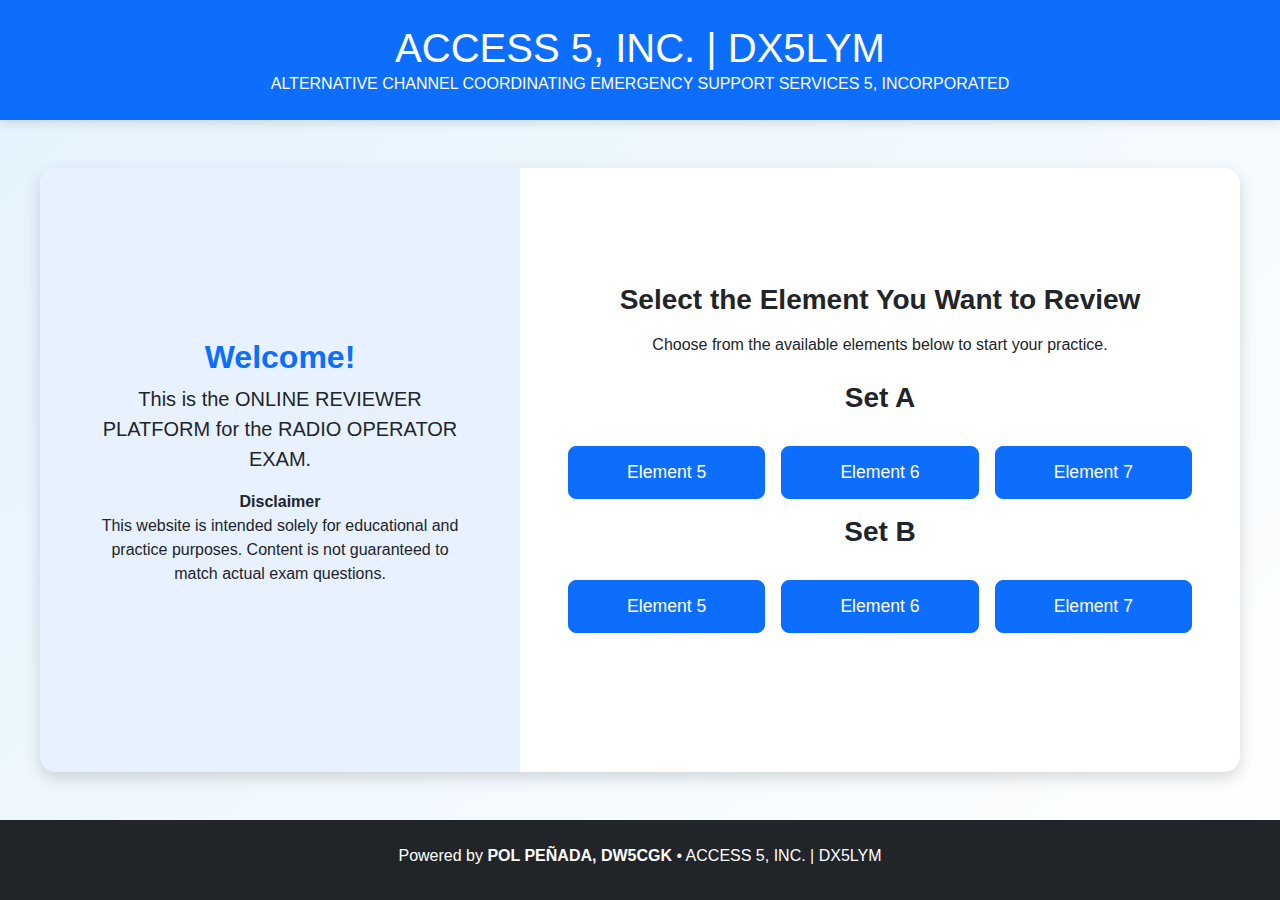
<file: index.html>
<!DOCTYPE html>
<html lang="en">
<head>
  <meta charset="UTF-8" />
  <meta name="viewport" content="width=device-width, initial-scale=1" />
  <title>ACCESS 5, INC. | DX5LYM – Online Reviewer</title>
  <link rel="icon" type="image/png" href="images/favicon.png">
  <link href="https://cdn.jsdelivr.net/npm/bootstrap@5.3.3/dist/css/bootstrap.min.css" rel="stylesheet" />
  <!-- Custom CSS -->
  <link rel="stylesheet" href="css/style.css" />
</head>
<body>

  <!-- ===== Header ===== -->
  <header class="main-header">
    <h1 class="mb-0">ACCESS 5, INC. | DX5LYM</h1>
    <p class="mb-0">ALTERNATIVE CHANNEL COORDINATING EMERGENCY SUPPORT SERVICES 5, INCORPORATED</p>
  </header>

  <!-- ===== Main Content ===== -->
  <div class="split">
    <!-- 40% Left Section -->
    <section class="left">
      <h2>Welcome!</h2>
      <p class="lead">
        This is the <strong>ONLINE REVIEWER PLATFORM</strong> for the <strong>RADIO OPERATOR EXAM</strong>.
      </p>
      <p>
        <strong>Disclaimer</strong>
        <br>
        This website is intended solely for educational and practice purposes.
        Content is not guaranteed to match actual exam questions.  
      </p>
    </section>

    <!-- 60% Right Section -->
    <section class="right text-center">
      <h3>Select the Element You Want to Review</h3>
      <p class="mb-4">Choose from the available elements below to start your practice.</p>

      <div class="row g-3 justify-content-center">
        <h3>Set A</h3>
        <div class="col-md-4 col-6">
          <a href="element5.html" class="btn btn-primary w-100 btn-lg">Element 5</a>
        </div>
        <div class="col-md-4 col-6">
          <a href="element6.html" class="btn btn-primary w-100 btn-lg">Element 6</a>
        </div>
        <div class="col-md-4 col-6">
          <a href="element7.html" class="btn btn-primary w-100 btn-lg">Element 7</a>
        </div>
        <br>
        <h3>Set B</h3>
        <div class="col-md-4 col-6">
          <a href="BElement5.html" class="btn btn-primary w-100 btn-lg">Element 5</a>
        </div>
        <div class="col-md-4 col-6">
          <a href="BElement6.html" class="btn btn-primary w-100 btn-lg">Element 6</a>
        </div>
        <div class="col-md-4 col-6">
          <a href="BElement7.html" class="btn btn-primary w-100 btn-lg">Element 7</a>
        </div>
      </div>
      <br>
    </section>
  </div>

  <!-- ===== Footer ===== -->
<footer class="bg-dark text-white text-center py-4 mt-auto">
      <p class="mb-2">
      Powered by <strong>POL PEÑADA, DW5CGK</strong> • ACCESS 5, INC. | DX5LYM
    </p>
</footer>

</body>
</html>
</file>
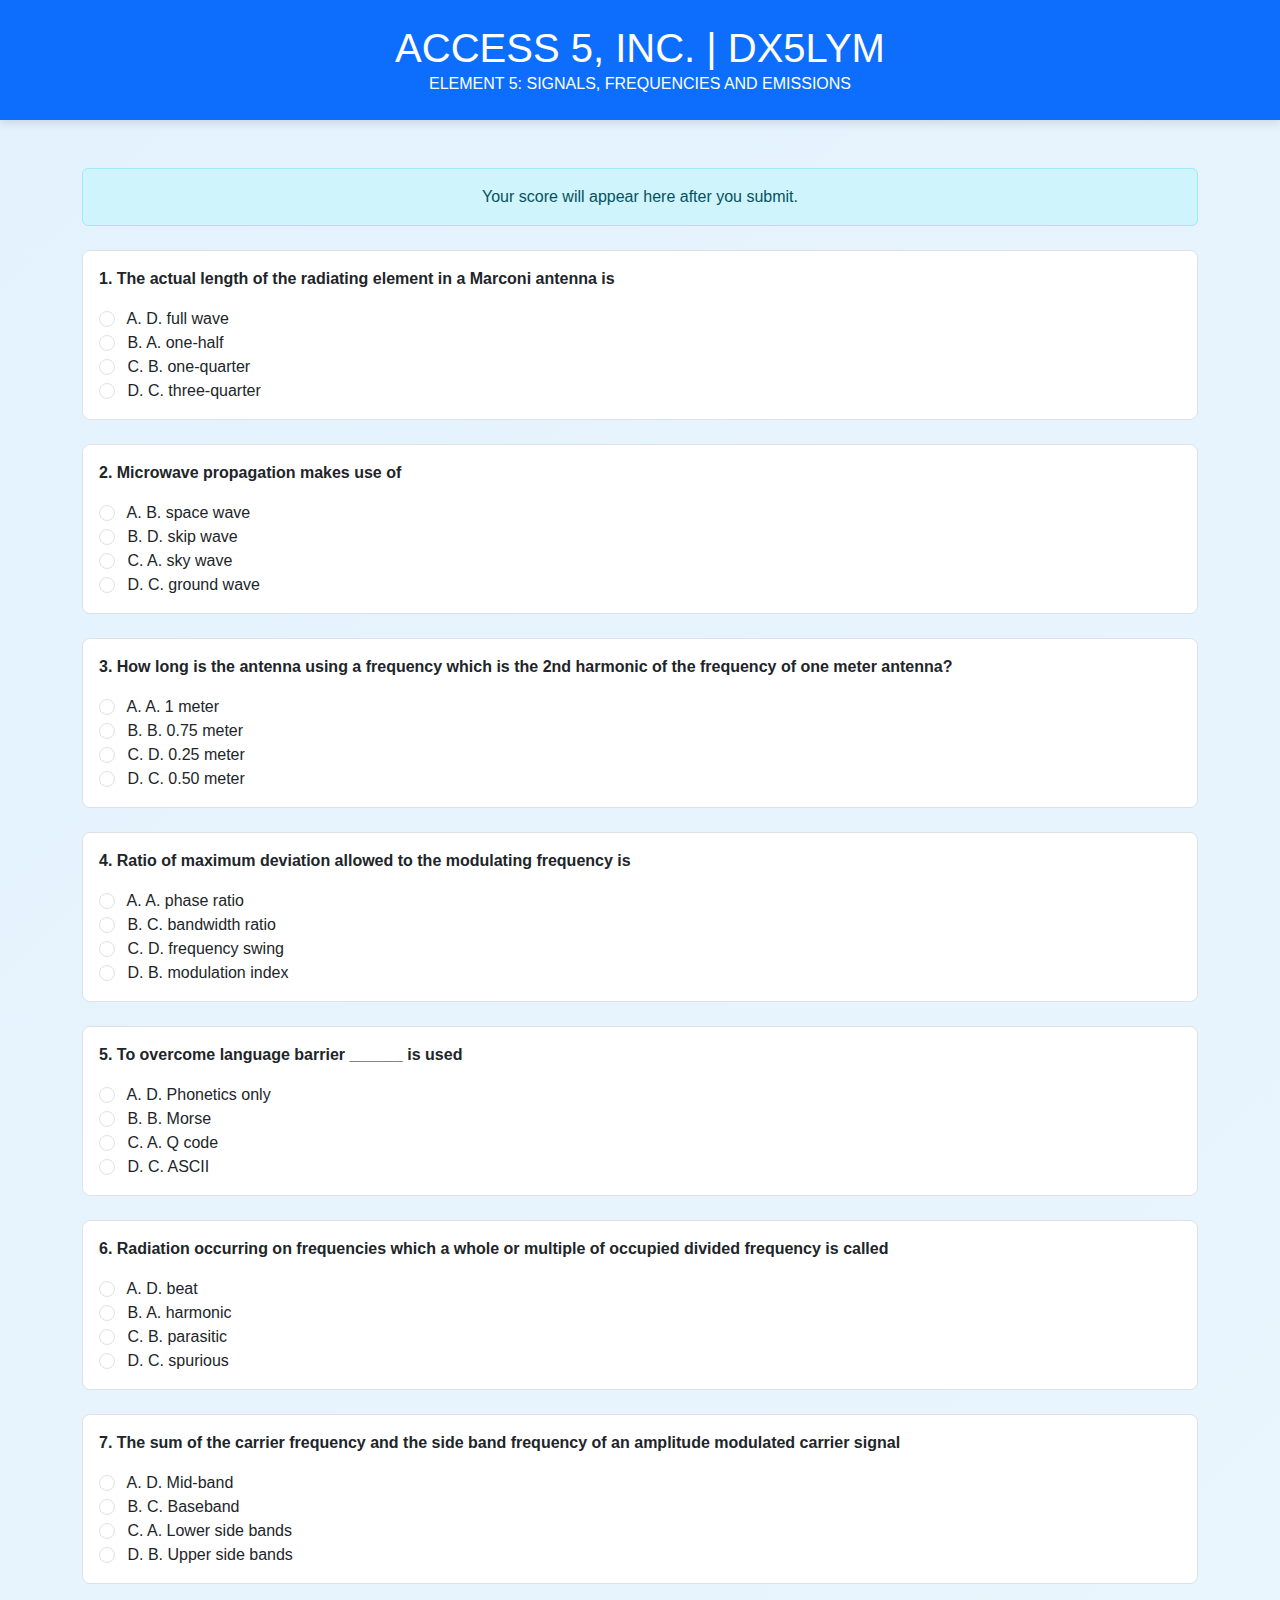
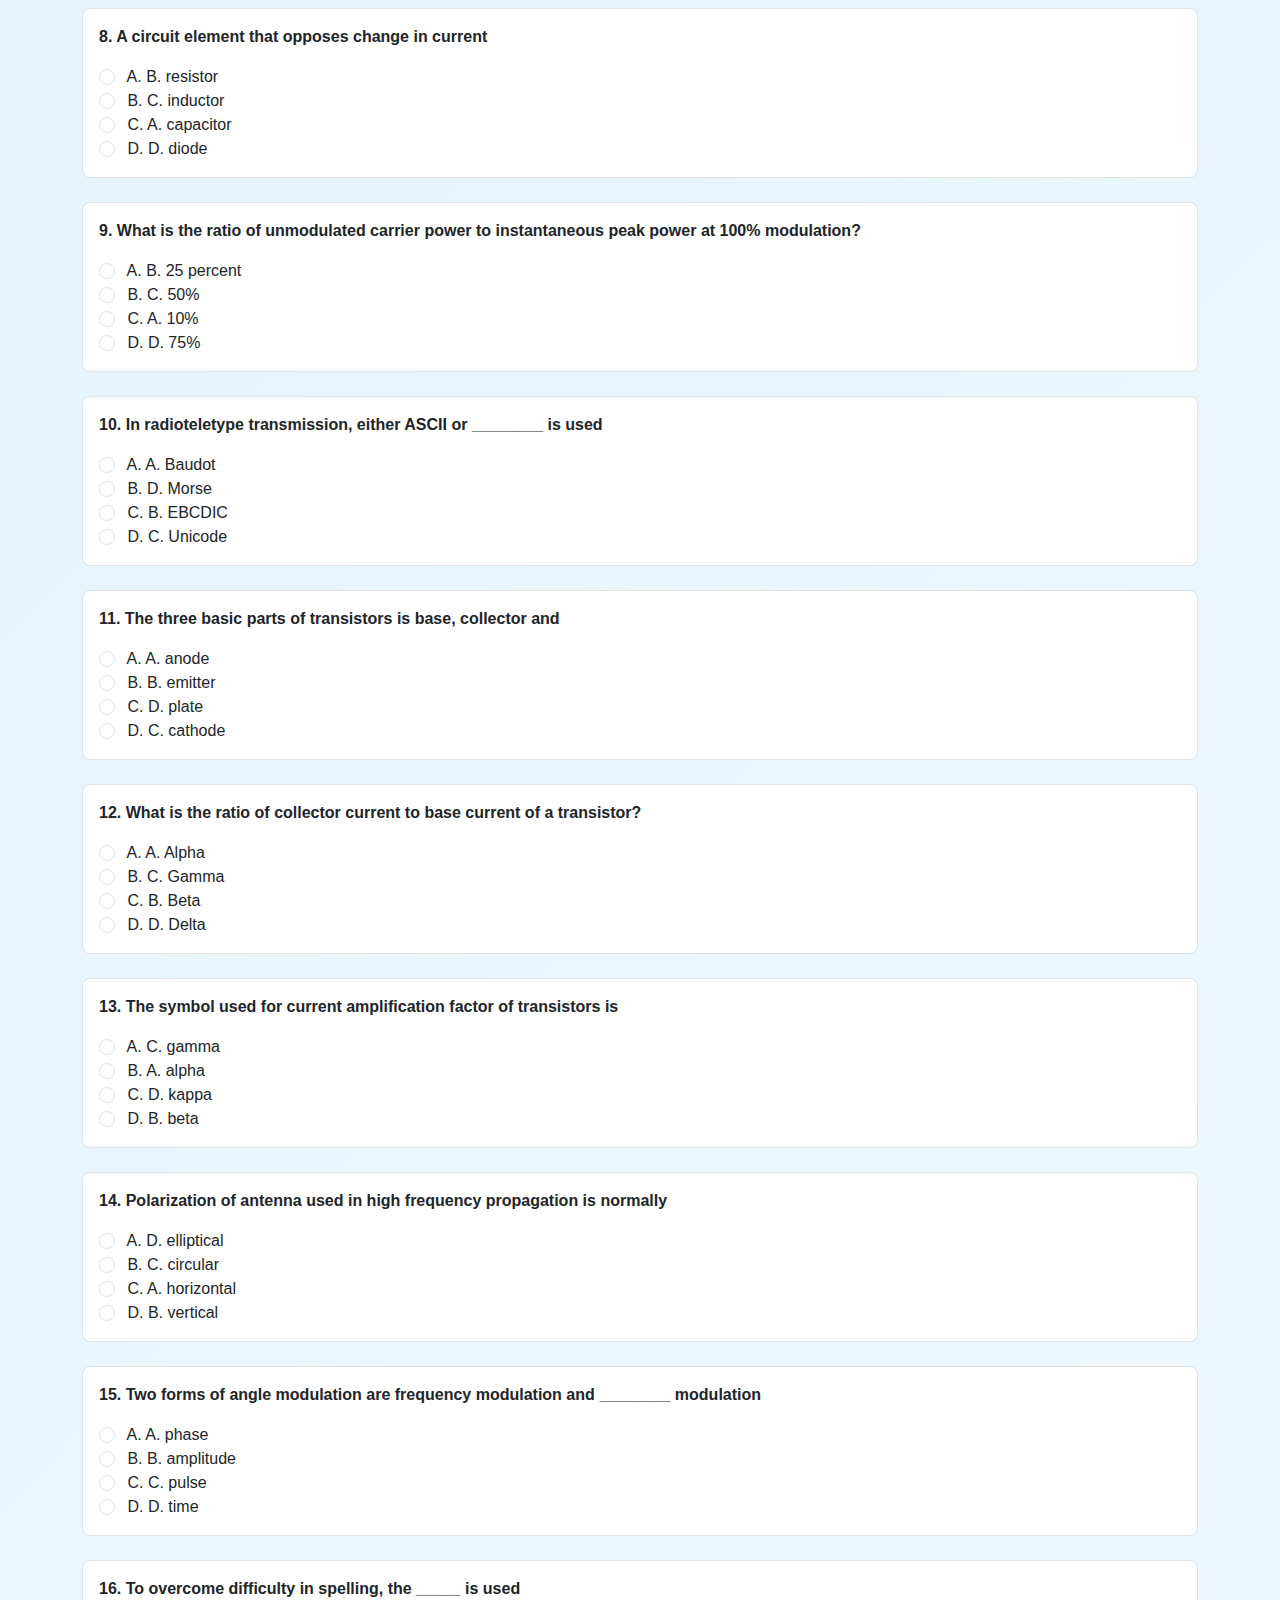
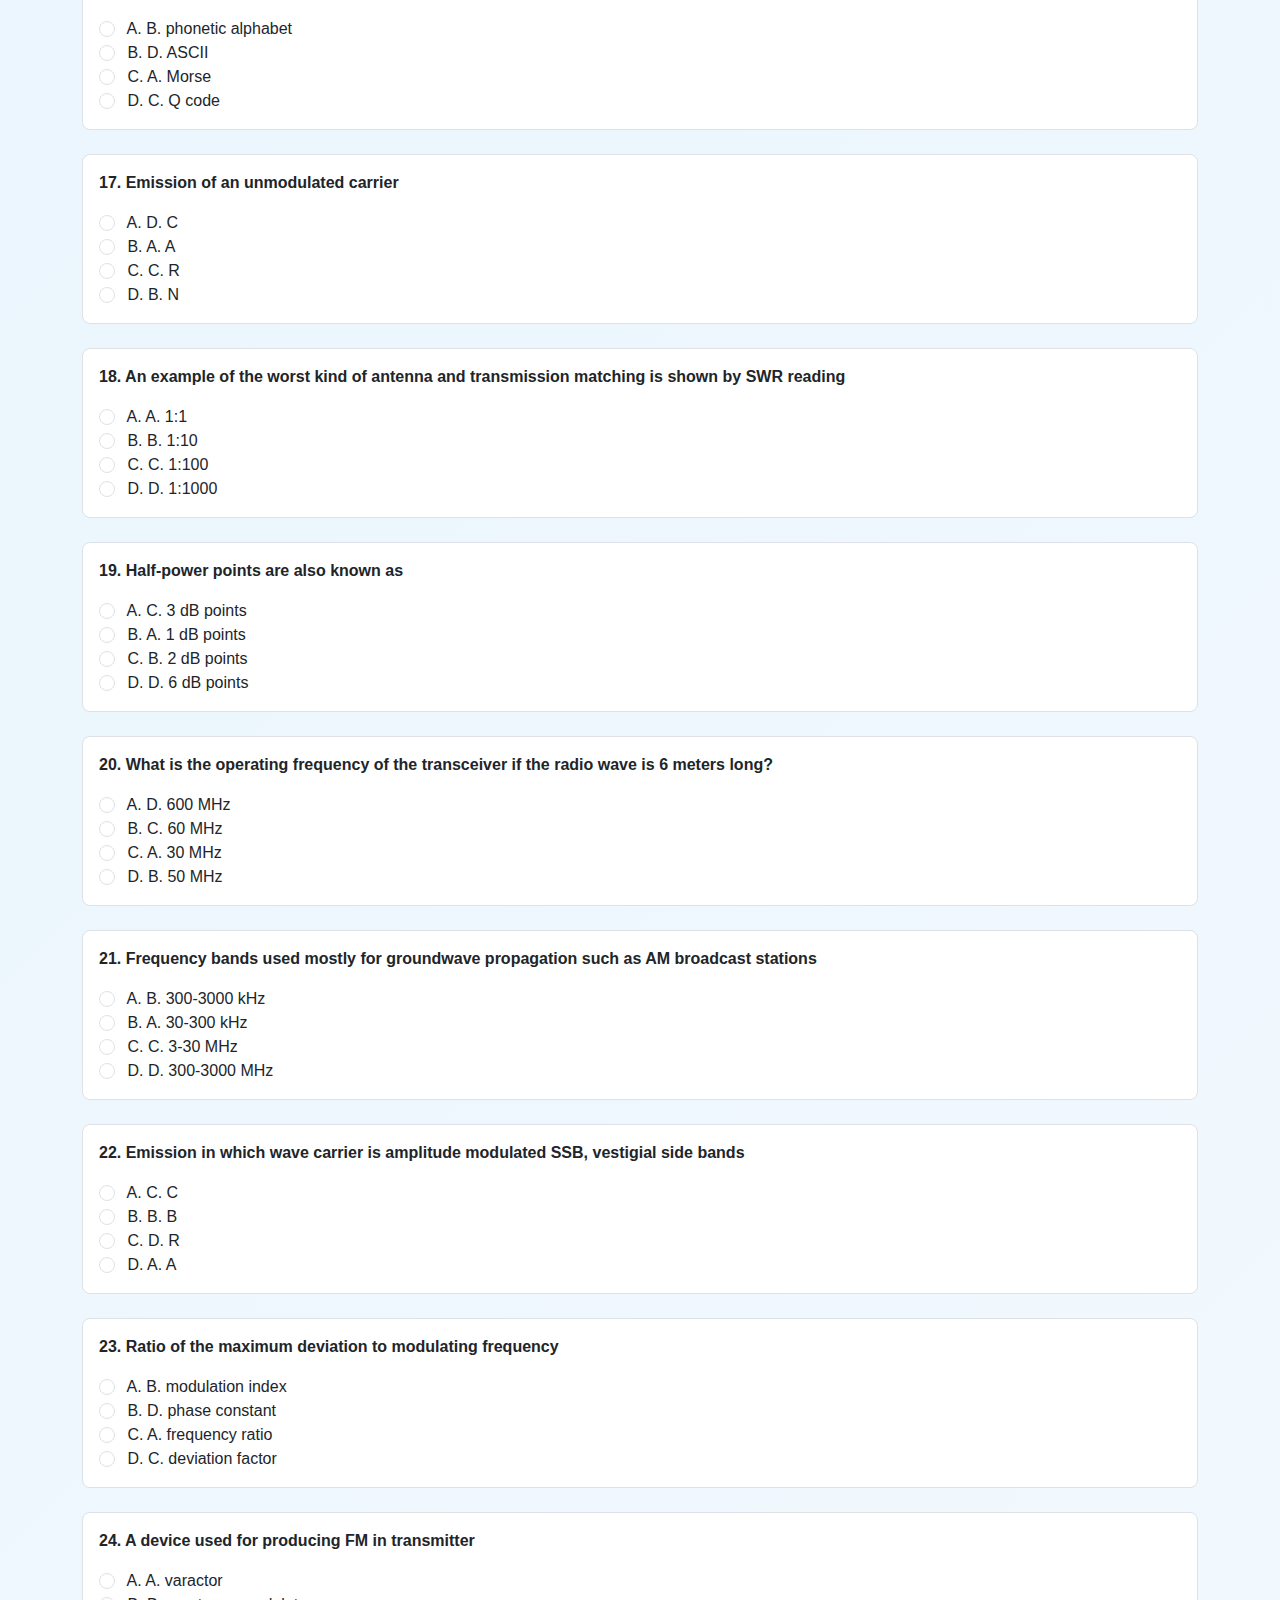
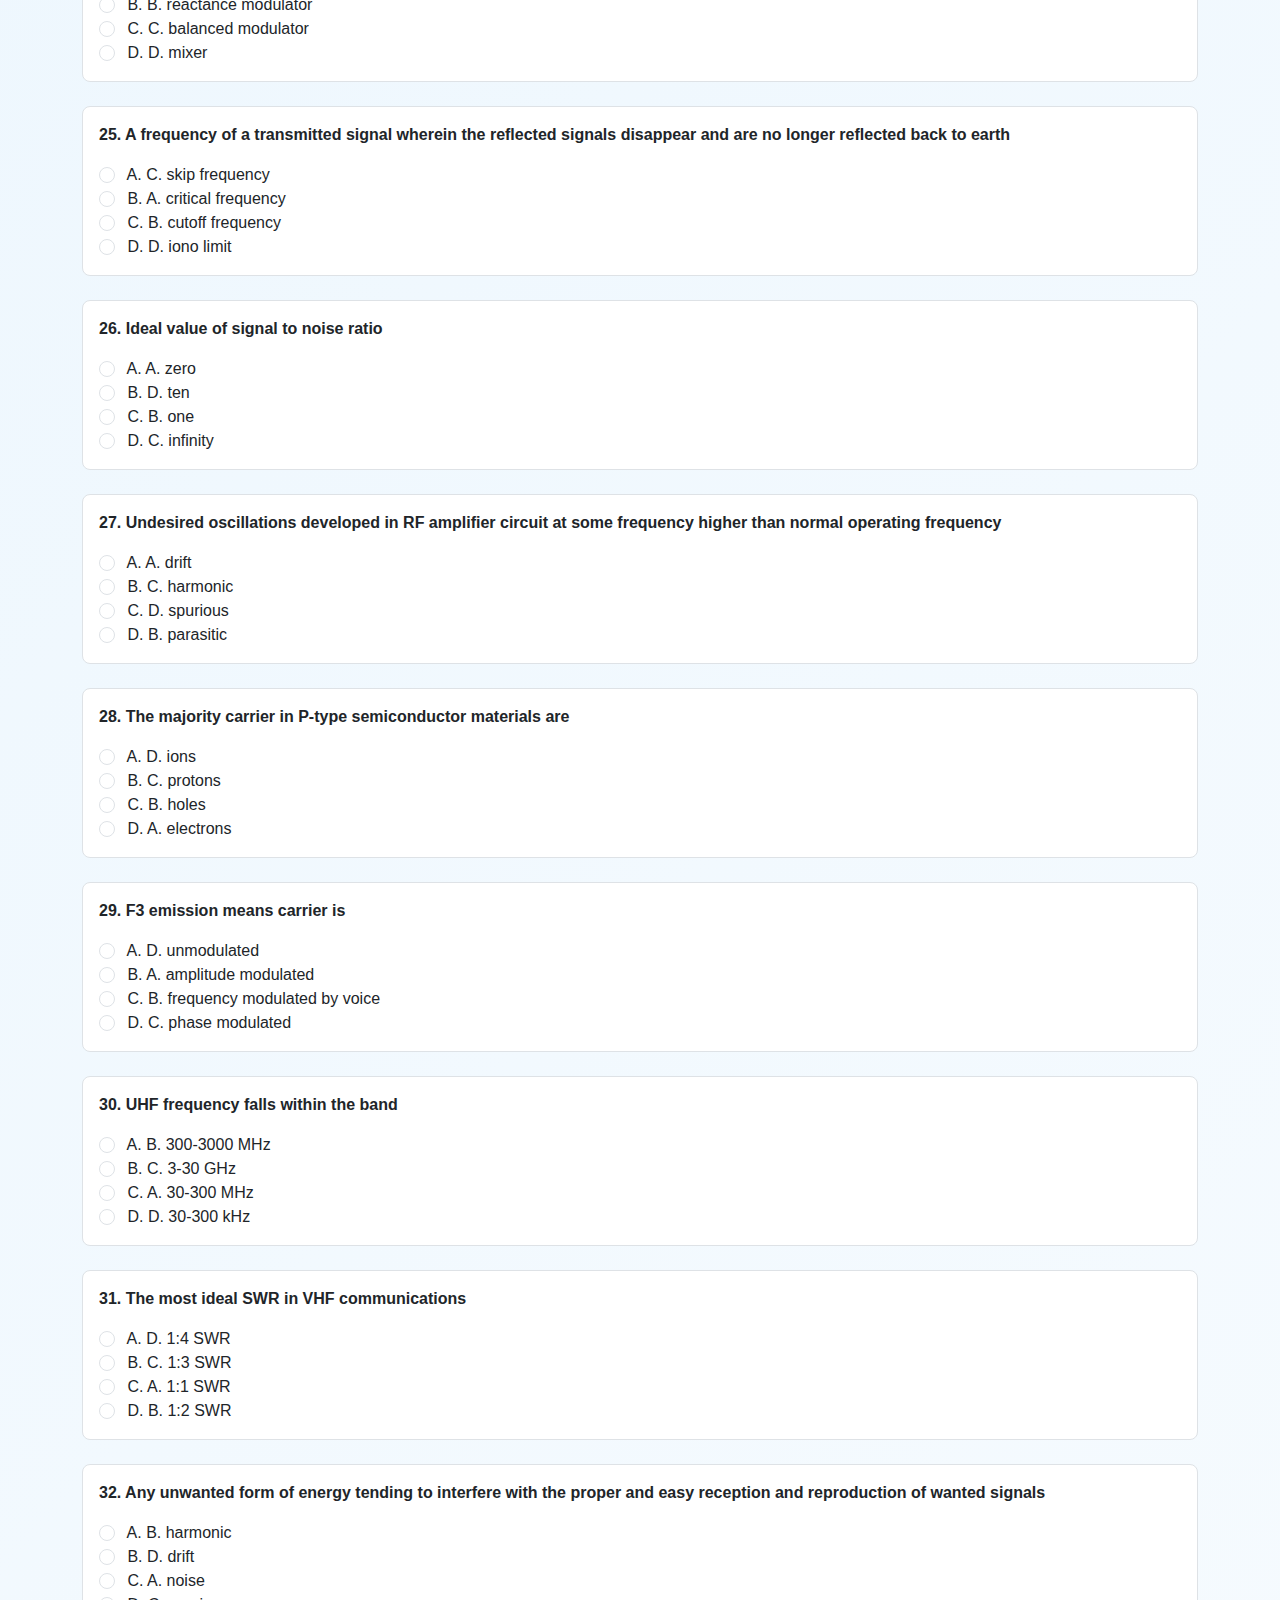
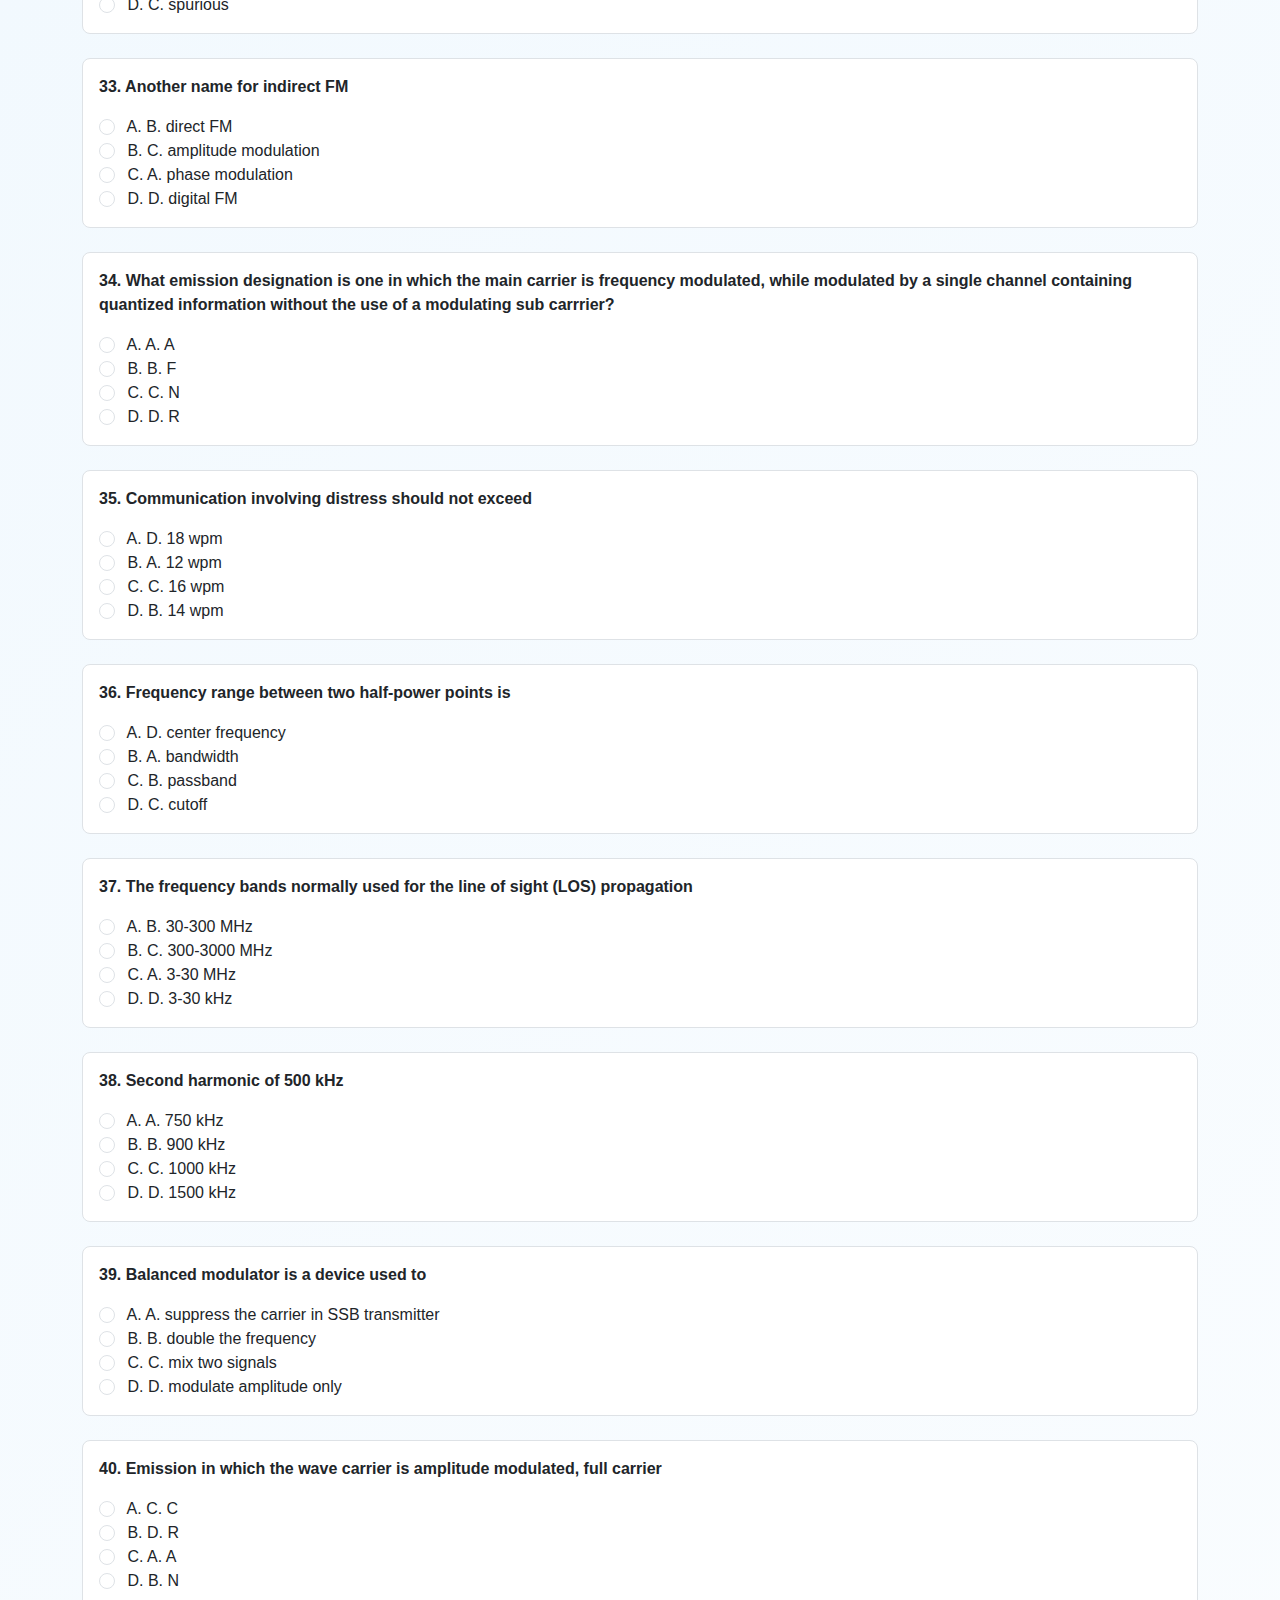
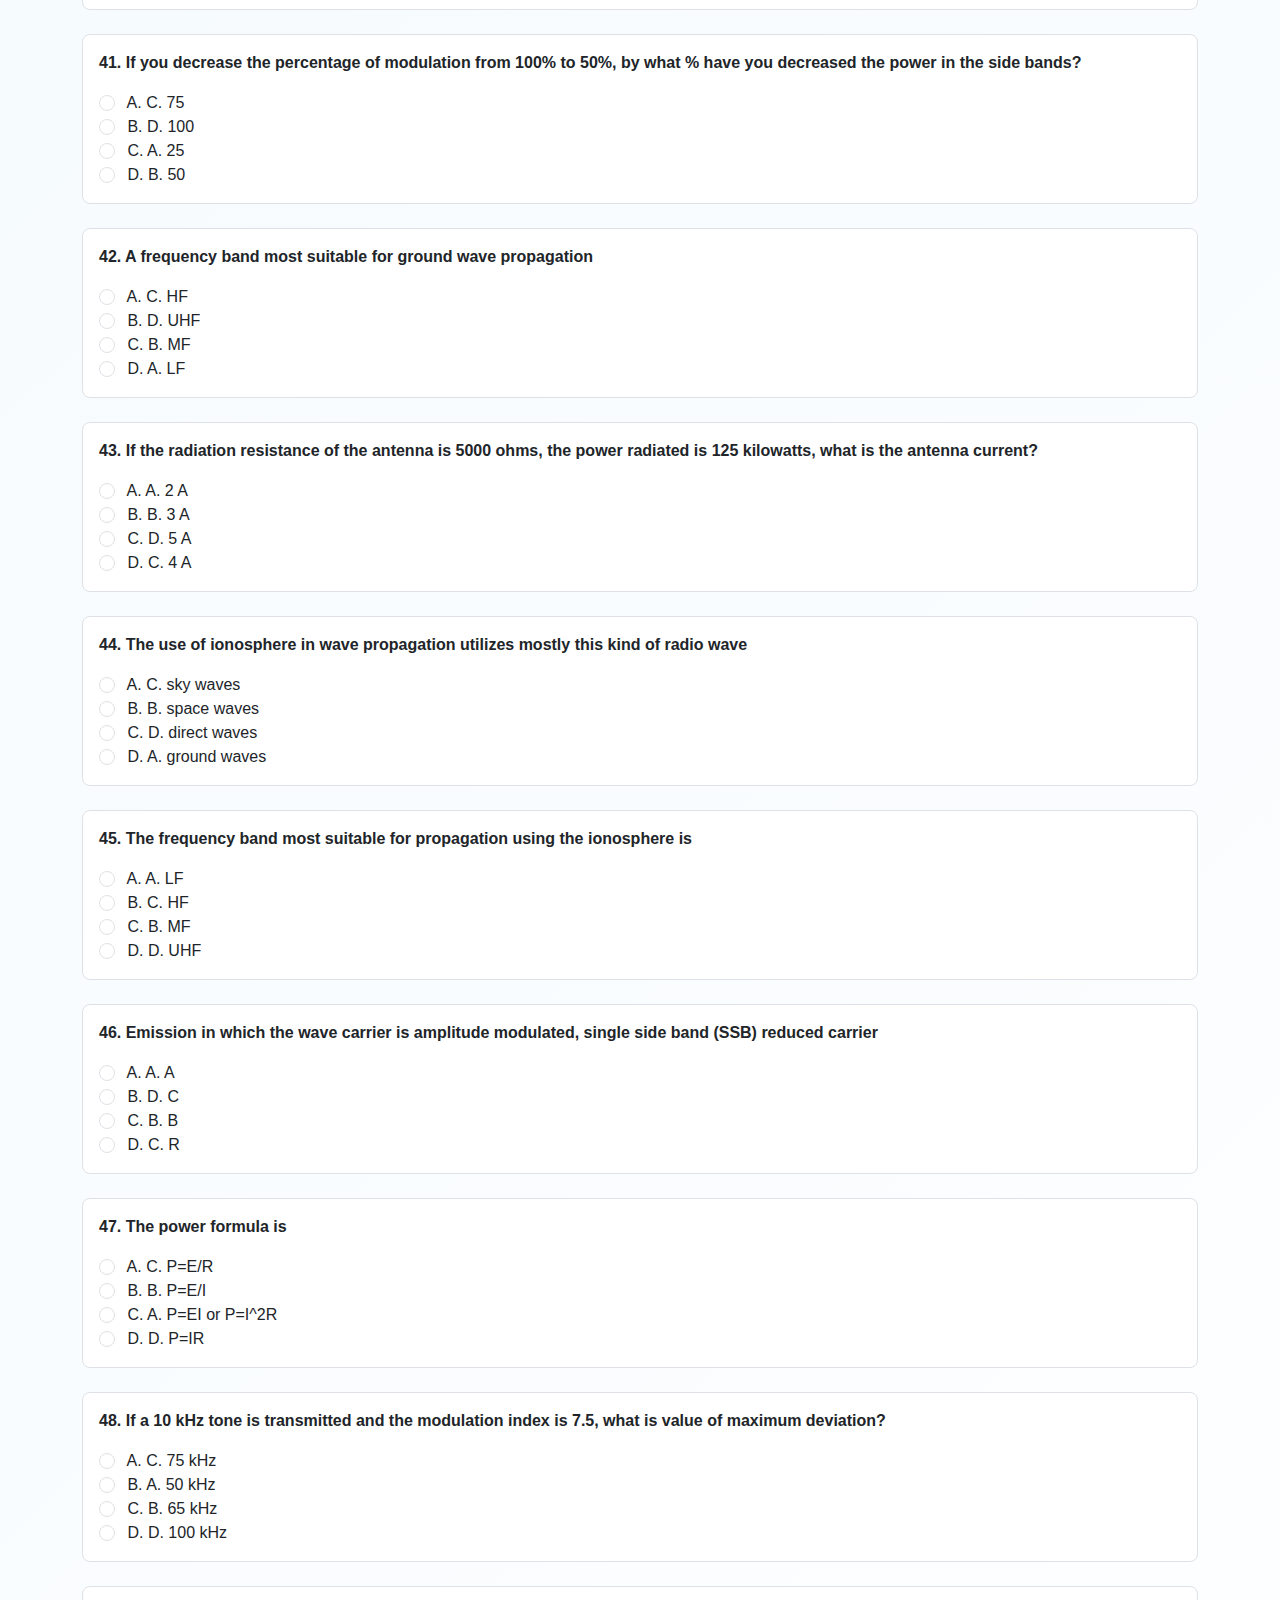
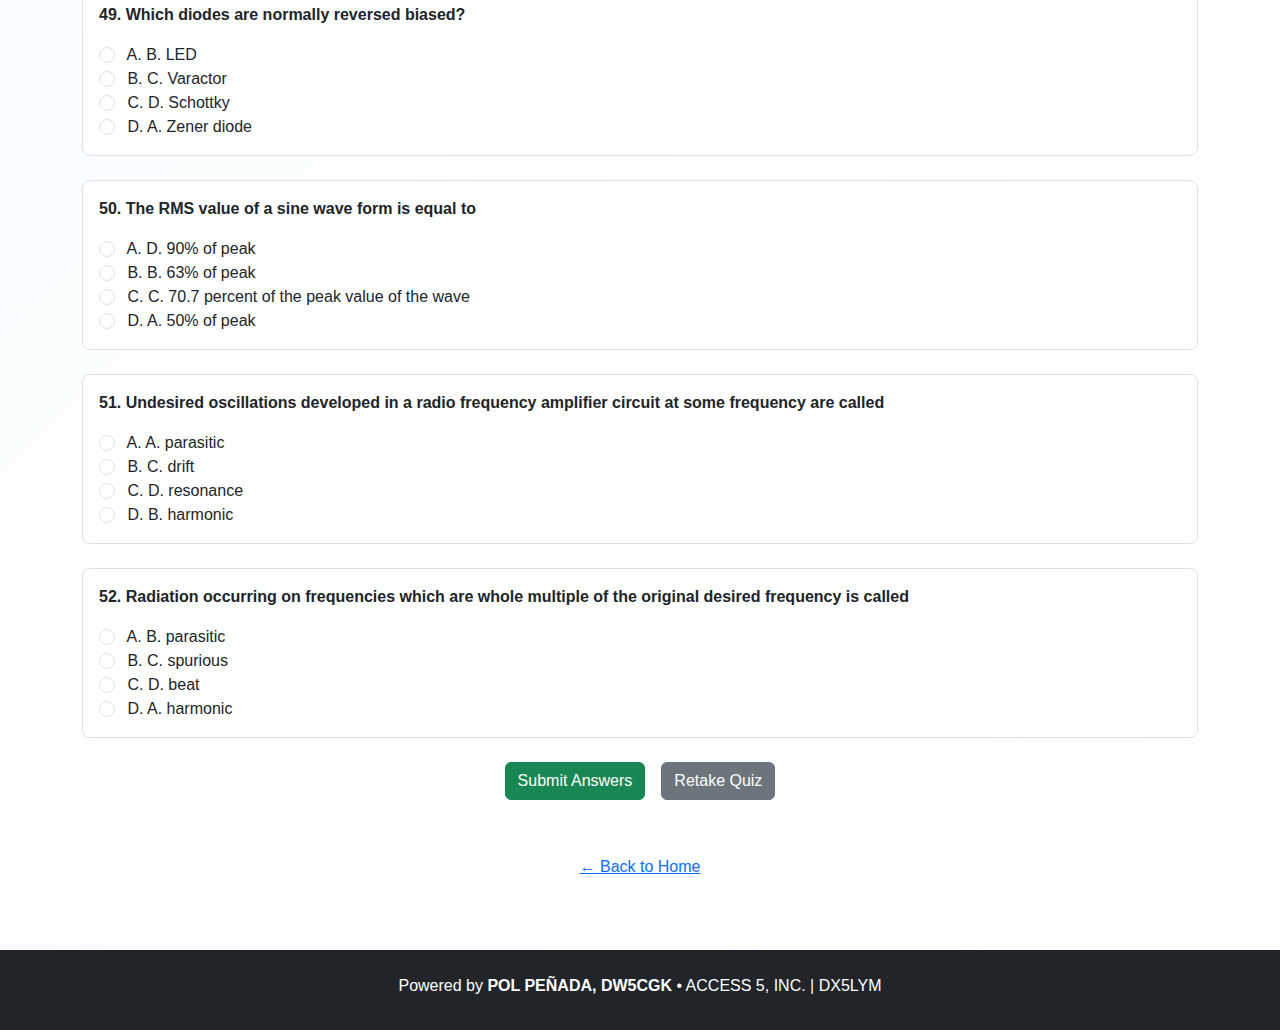
<file: BElement5.html>
<!DOCTYPE html>
<html lang="en">
<head>
  <meta charset="UTF-8" />
  <meta name="viewport" content="width=device-width, initial-scale=1" />
  <title>ACCESS 5, INC. | DX5LYM – Online Reviewer</title>
  <link rel="icon" type="image/png" href="images/favicon.png">

  <!-- Bootstrap 5 -->
  <link href="https://cdn.jsdelivr.net/npm/bootstrap@5.3.3/dist/css/bootstrap.min.css" rel="stylesheet" />
  <!-- Custom CSS -->
  <link rel="stylesheet" href="css/style.css" />
</head>
<body class="bg-light d-flex flex-column min-vh-100">

 <header class="main-header">
    <h1 class="mb-0">ACCESS 5, INC. | DX5LYM</h1>
    <p class="mb-0">ELEMENT 5: SIGNALS, FREQUENCIES AND EMISSIONS</p>
  </header>

<main class="container my-5 flex-grow-1">
  <div id="result" class="alert alert-info text-center mb-4">
    Your score will appear here after you submit.
  </div>
  <form id="quizForm" class="mb-4"></form>
  <div class="d-flex justify-content-center gap-3 mb-5">
    <button type="button" class="btn btn-success" id="submitBtn">Submit Answers</button>
    <button type="button" class="btn btn-secondary" id="retakeBtn">Retake Quiz</button>
  </div>
  <p class="text-center"><a href="index.html" class="btn btn-link">← Back to Home</a></p>
</main>

<!-- Results Modal -->
<div class="modal fade" id="resultsModal" tabindex="-1" aria-hidden="true">
  <div class="modal-dialog modal-dialog-centered">
    <div class="modal-content">
      <div class="modal-header bg-success text-white">
        <h5 class="modal-title">Quiz Results</h5>
        <button type="button" class="btn-close" data-bs-dismiss="modal" aria-label="Close"></button>
      </div>
      <div class="modal-body text-center">
        <h6>ELEMENT 5: SIGNALS, FREQUENCIES AND EMISSIONS</h6>
        <p class="fs-4 mb-1">Your Score: <span id="currentScore"></span></p>
        <p class="mb-0 text-muted">Previous Score: <span id="previousScore"></span></p>
      </div>
      <div class="modal-footer">
        <button type="button" class="btn btn-secondary" data-bs-dismiss="modal">Close</button>
      </div>
    </div>
  </div>
</div>

<!-- Alert Modal (if not all answered) -->
<div class="modal fade" id="alertModal" tabindex="-1" aria-hidden="true">
  <div class="modal-dialog modal-dialog-centered">
    <div class="modal-content">
      <div class="modal-header bg-warning">
        <h5 class="modal-title">Incomplete Answers</h5>
        <button type="button" class="btn-close" data-bs-dismiss="modal" aria-label="Close"></button>
      </div>
      <div class="modal-body">
        Please answer <strong>all</strong> questions before submitting.
      </div>
      <div class="modal-footer">
        <button type="button" class="btn btn-primary" data-bs-dismiss="modal">OK</button>
      </div>
    </div>
  </div>
</div>


<footer class="bg-dark text-white text-center py-4 mt-auto">
      <p class="mb-2">
      Powered by <strong>POL PEÑADA, DW5CGK</strong> • ACCESS 5, INC. | DX5LYM
    </p>
</footer>

<script src="https://cdn.jsdelivr.net/npm/bootstrap@5.3.3/dist/js/bootstrap.bundle.min.js"></script>
<script src="js/BElement5.js"></script>
<script src="js/script.js"></script>
</body>
</html>
</file>
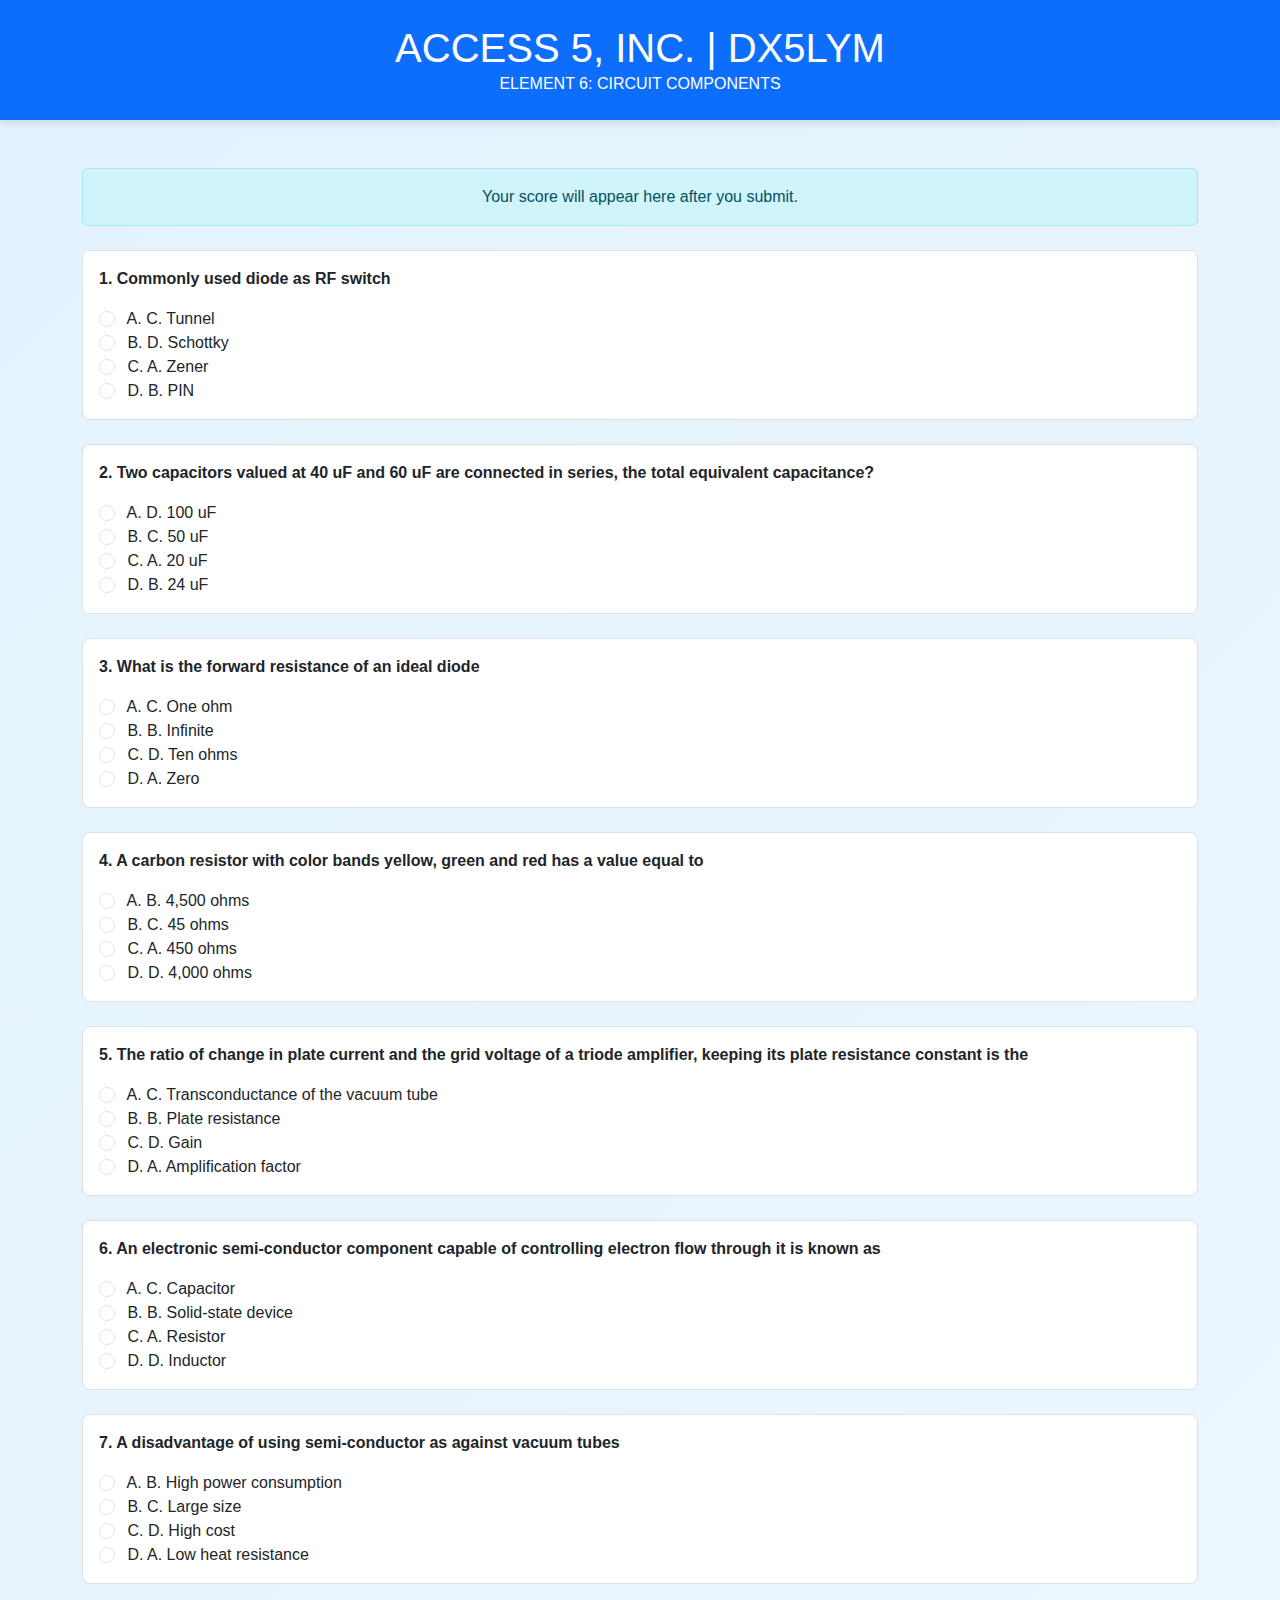
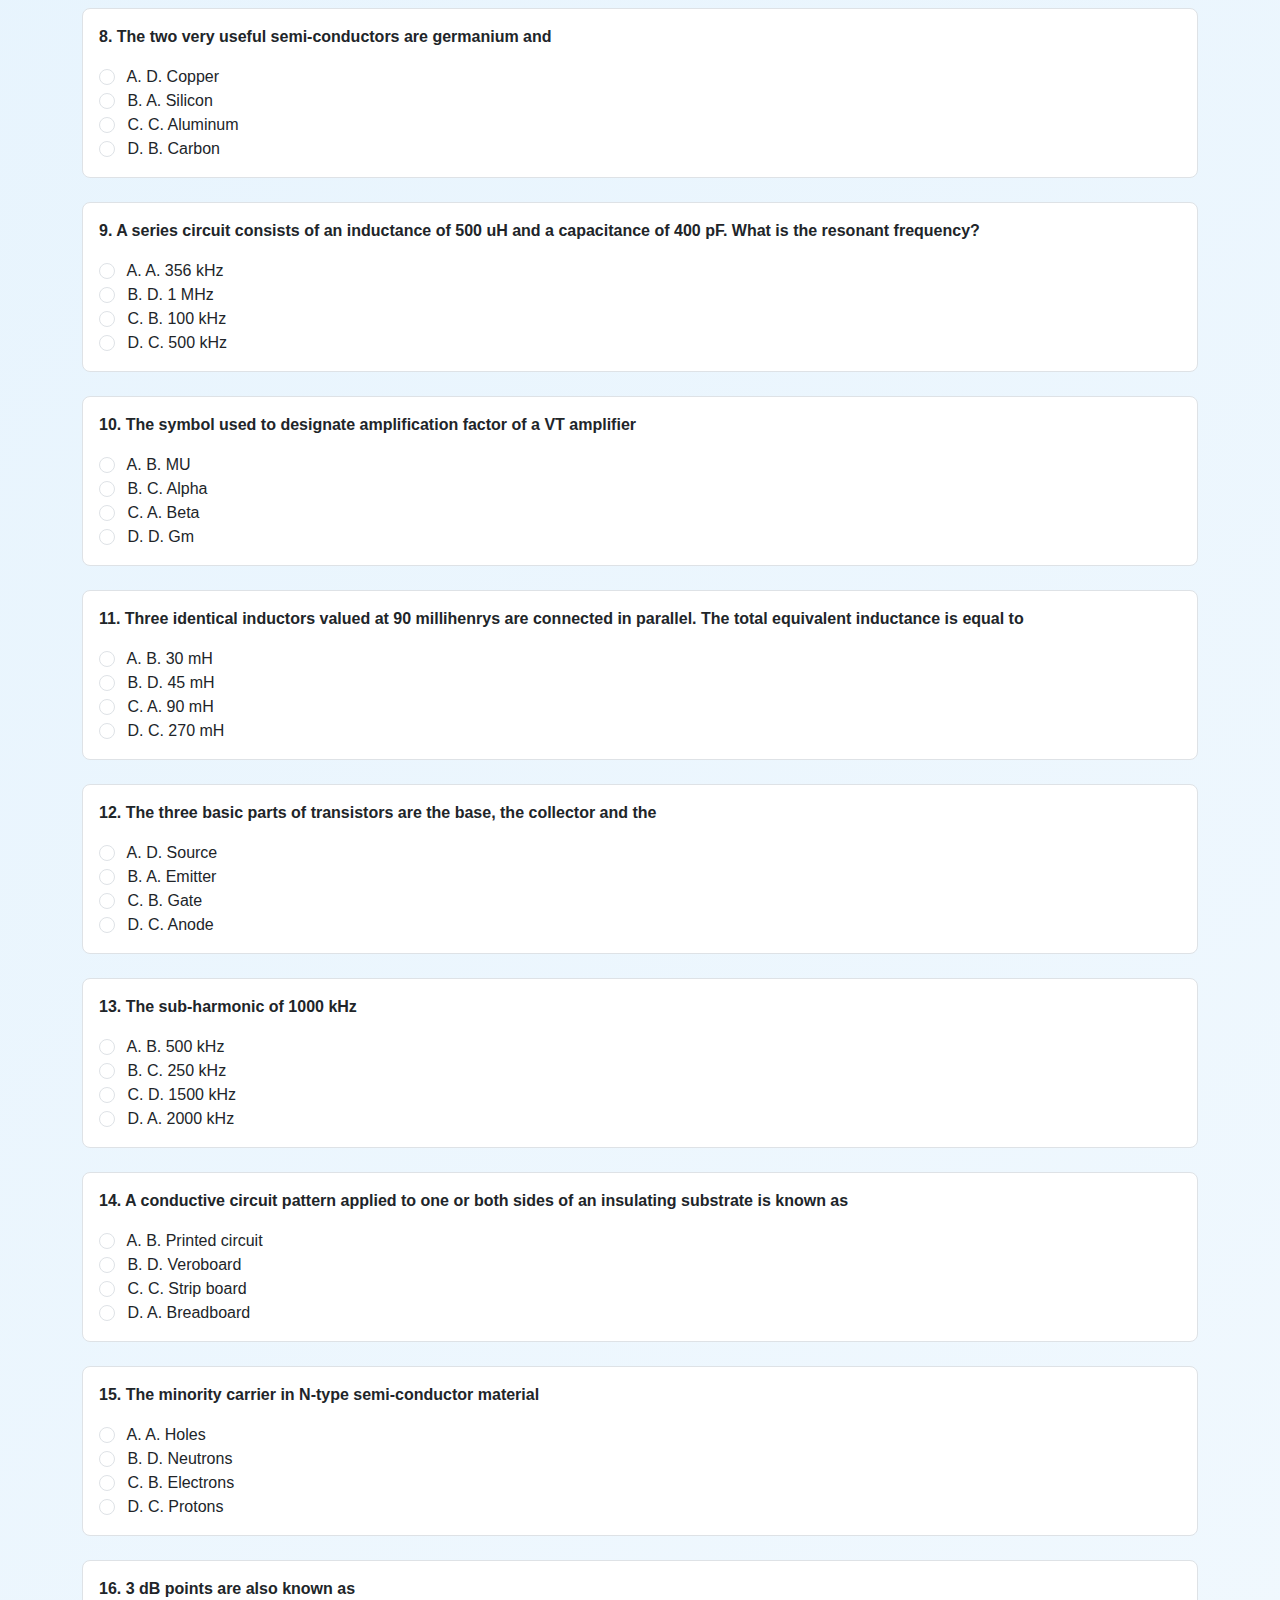
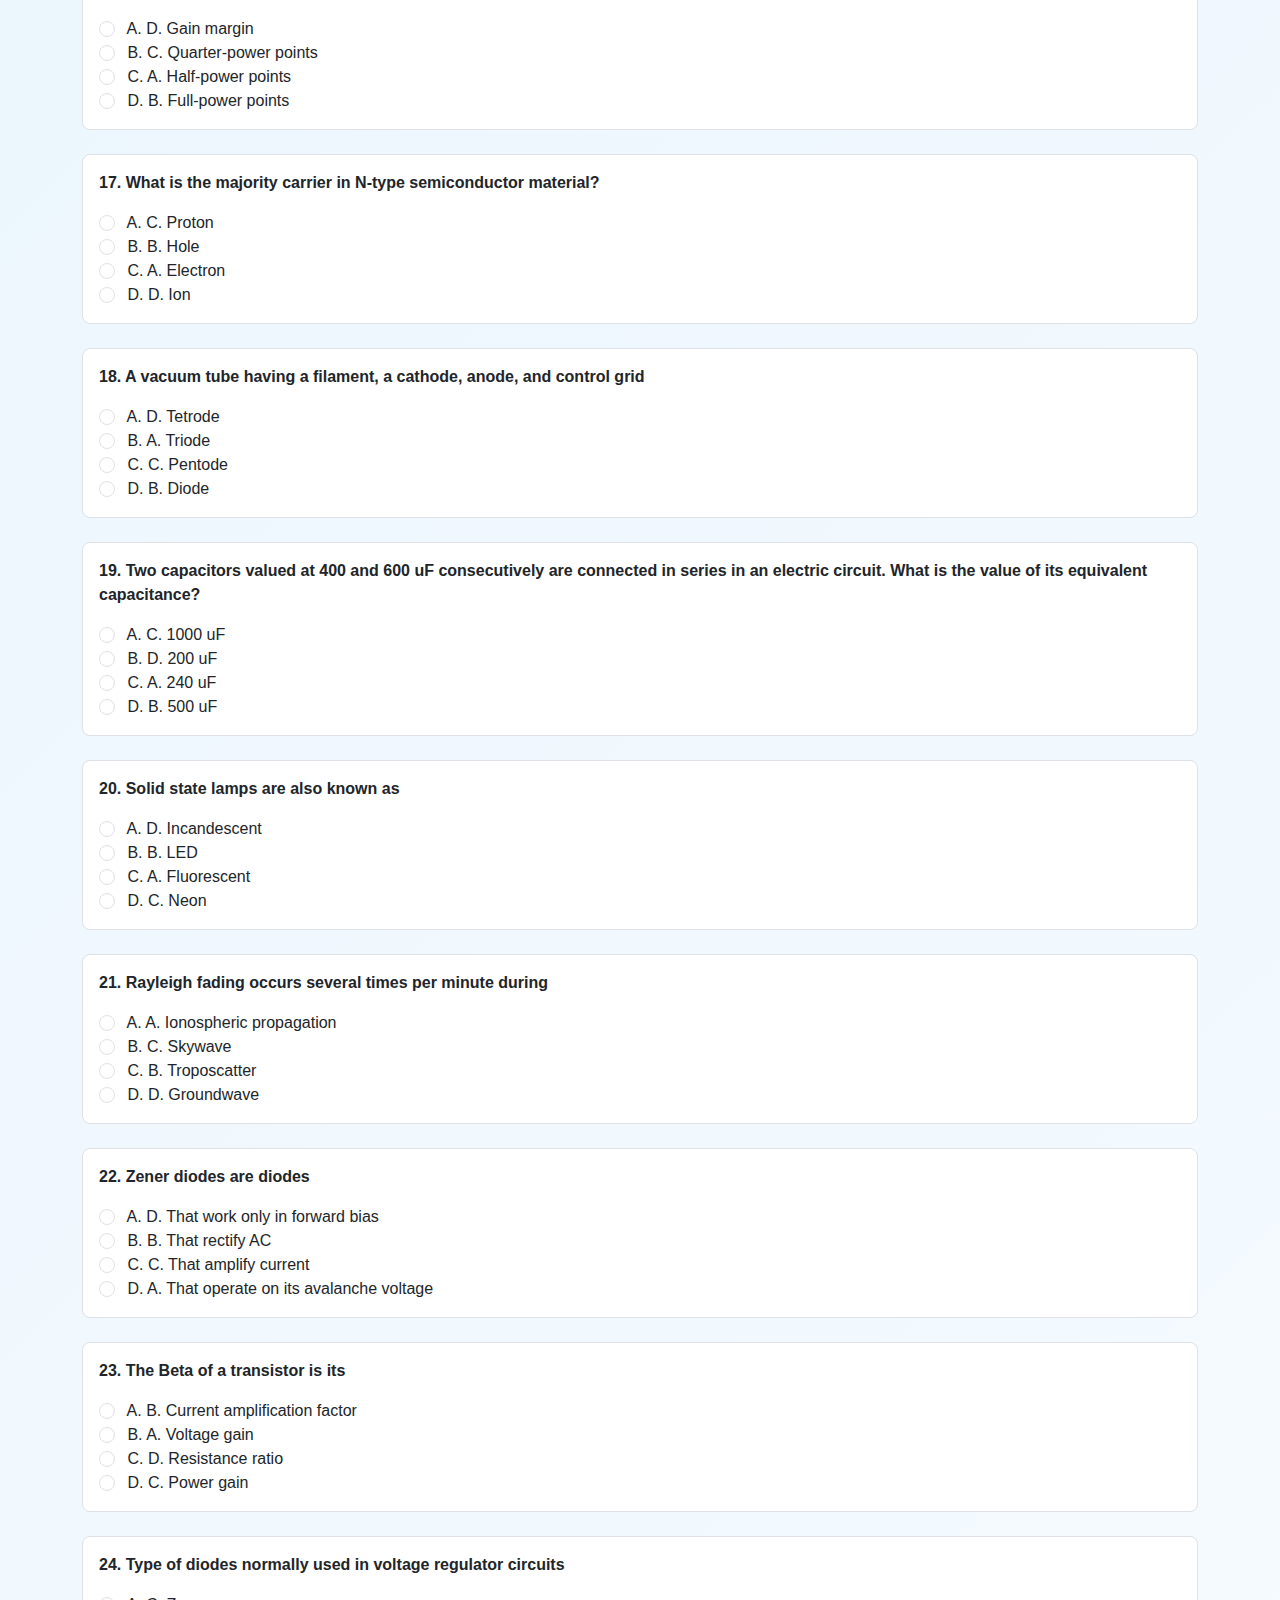
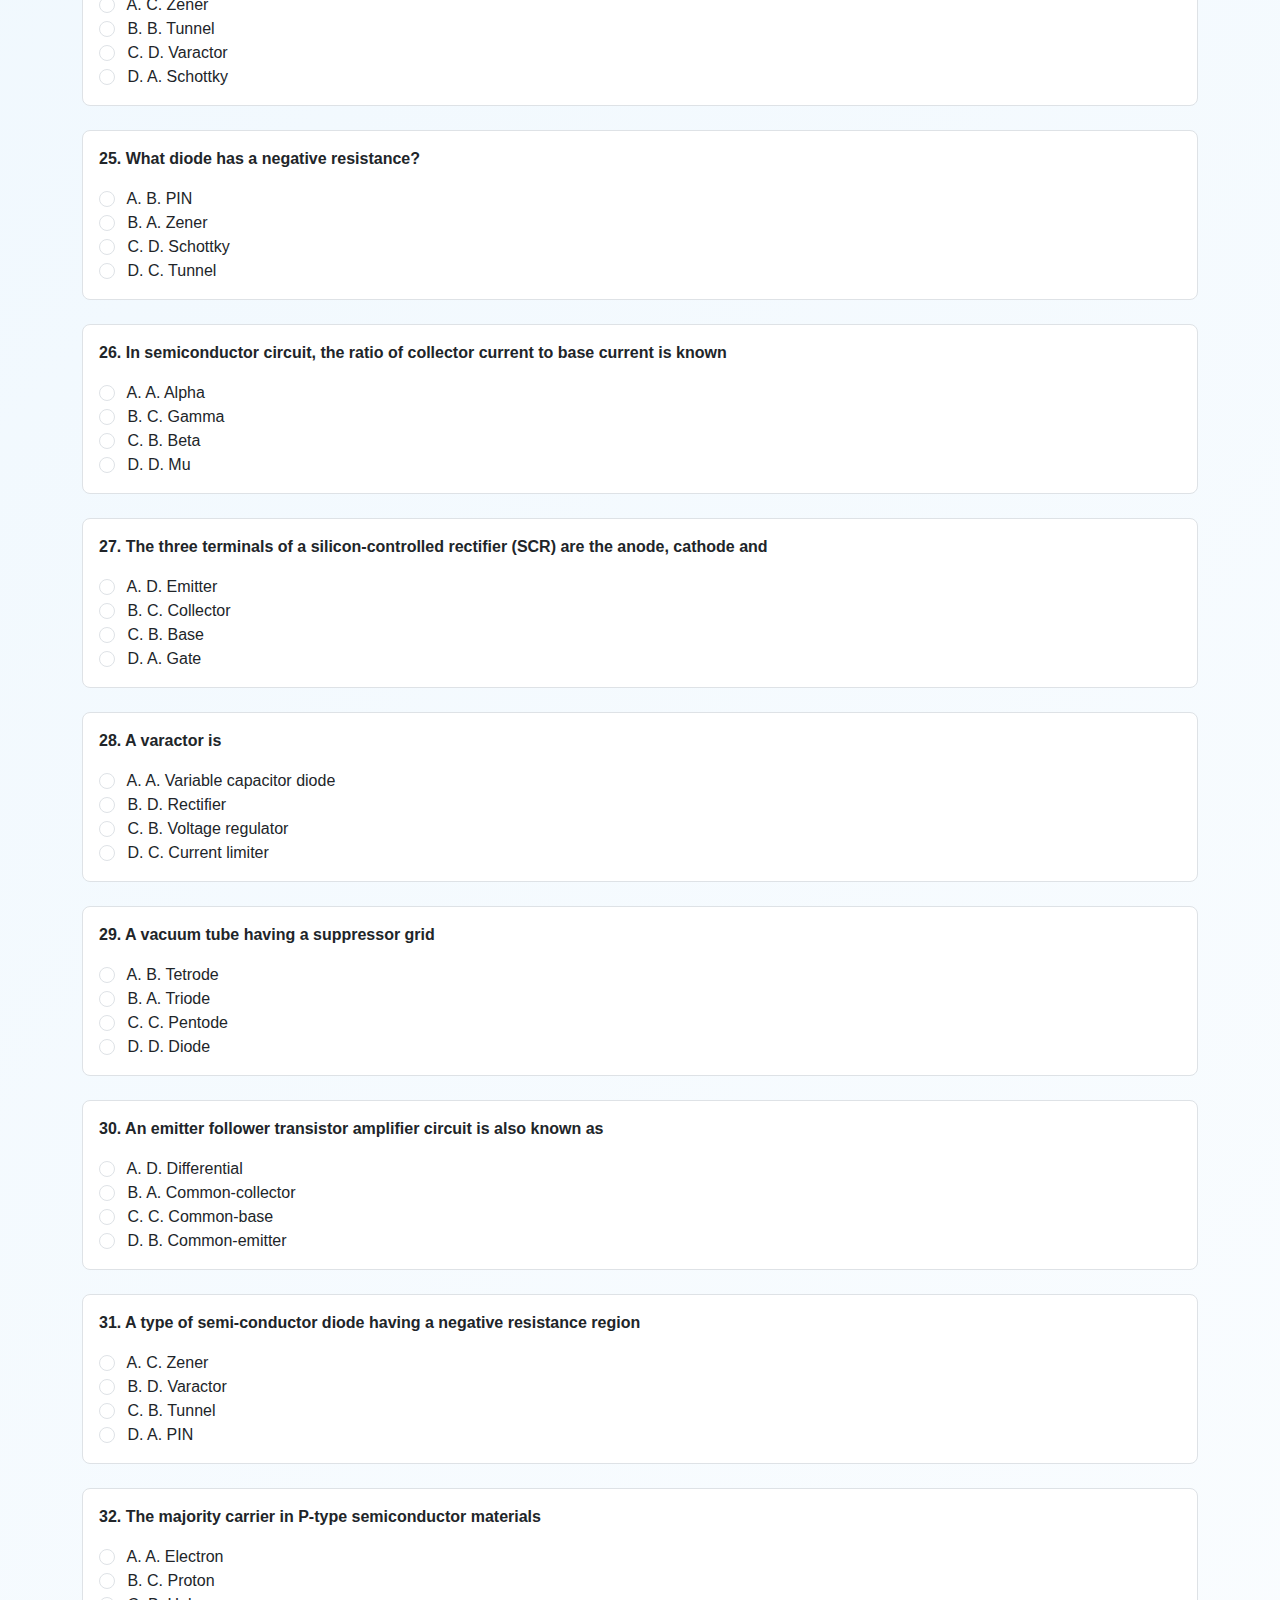
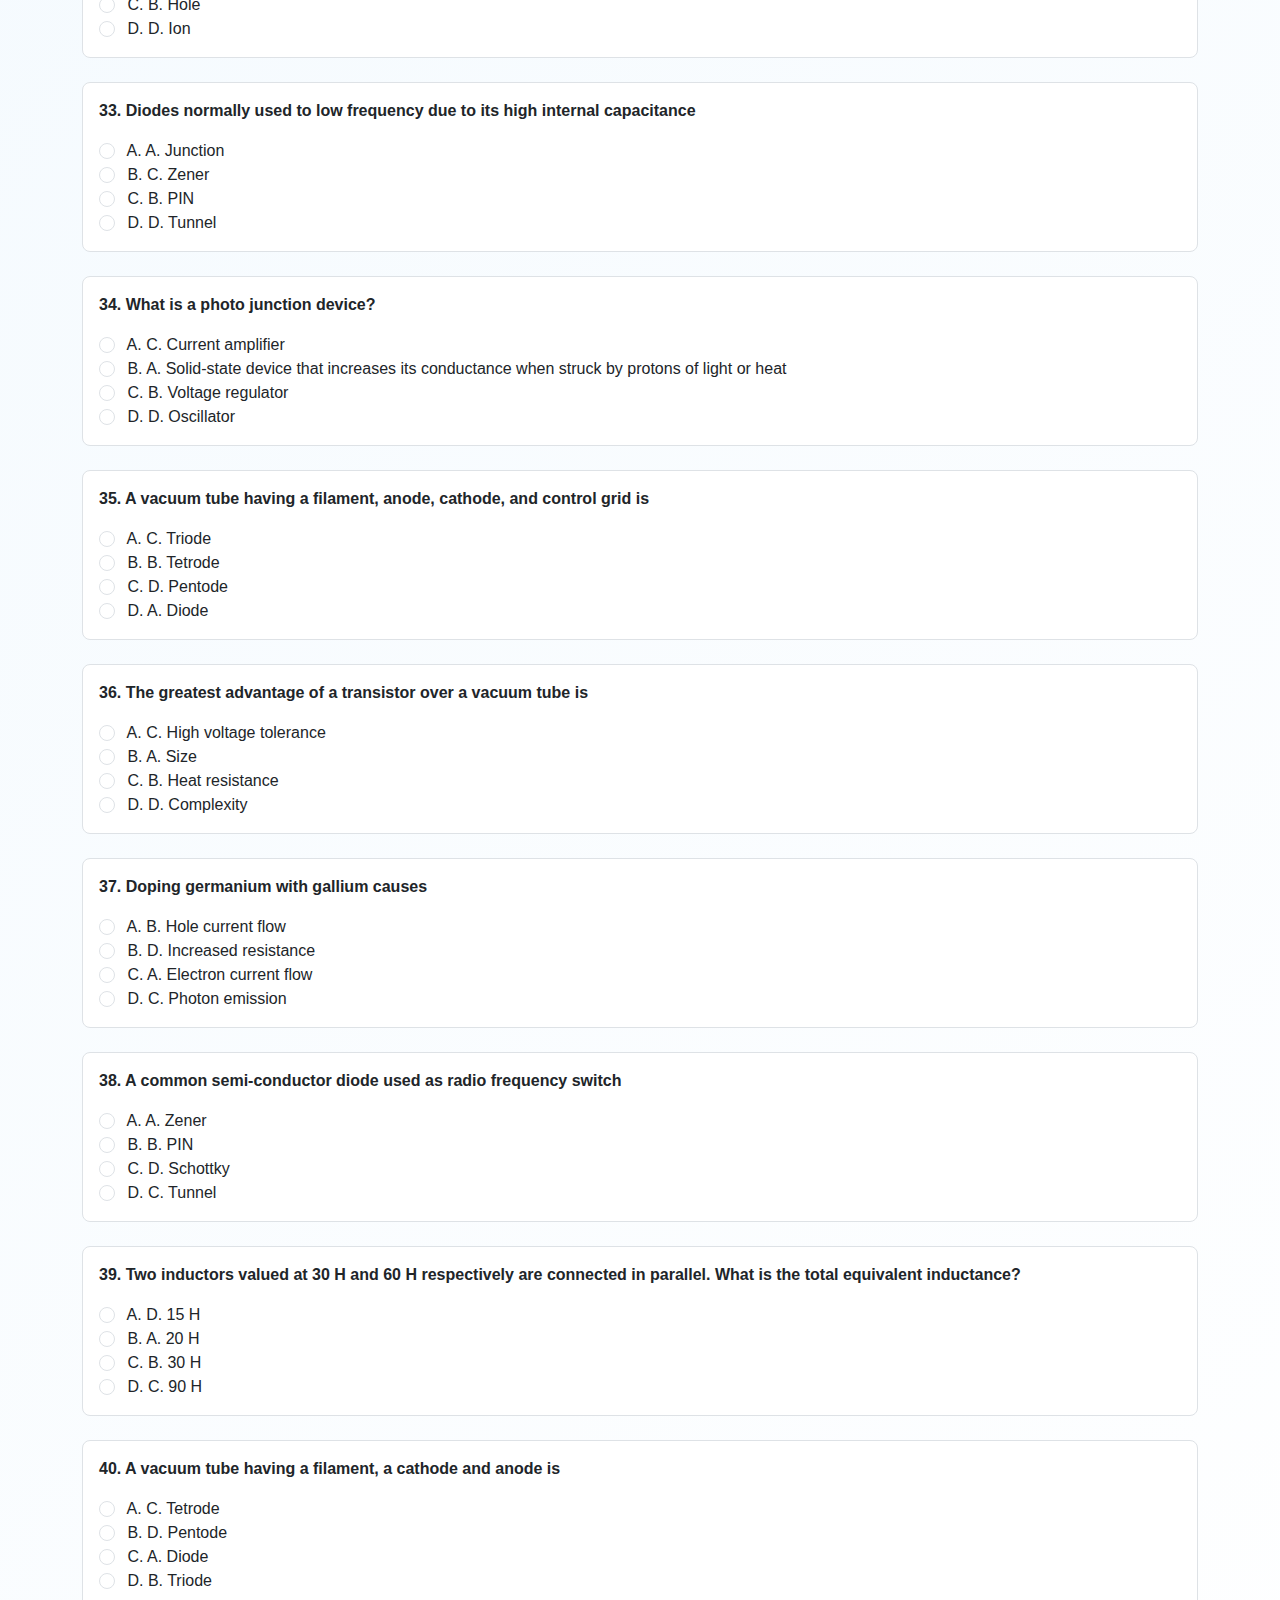
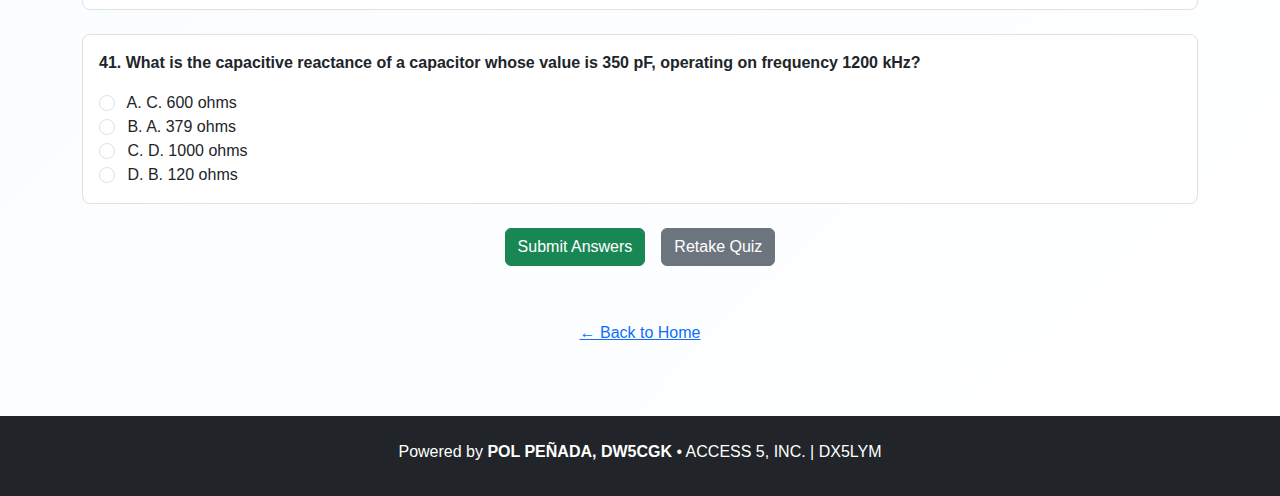
<file: BElement6.html>
<!DOCTYPE html>
<html lang="en">
<head>
  <meta charset="UTF-8" />
  <meta name="viewport" content="width=device-width, initial-scale=1" />
  <title>ACCESS 5, INC. | DX5LYM – Online Reviewer</title>
  <link rel="icon" type="image/png" href="images/favicon.png">

  <!-- Bootstrap 5 -->
  <link href="https://cdn.jsdelivr.net/npm/bootstrap@5.3.3/dist/css/bootstrap.min.css" rel="stylesheet" />
  <!-- Custom CSS -->
  <link rel="stylesheet" href="css/style.css" />
</head>
<body class="bg-light d-flex flex-column min-vh-100">

 <header class="main-header">
    <h1 class="mb-0">ACCESS 5, INC. | DX5LYM</h1>
    <p class="mb-0">ELEMENT 6: CIRCUIT COMPONENTS</p>
  </header>

<main class="container my-5 flex-grow-1">
  <div id="result" class="alert alert-info text-center mb-4">
    Your score will appear here after you submit.
  </div>
  <form id="quizForm" class="mb-4"></form>

  <div class="d-flex justify-content-center gap-3 mb-5">
    <button type="button" class="btn btn-success" id="submitBtn">Submit Answers</button>
    <button type="button" class="btn btn-secondary" id="retakeBtn">Retake Quiz</button>
  </div>

  <p class="text-center"><a href="index.html" class="btn btn-link">← Back to Home</a></p>
</main>
<!-- Results Modal -->
<div class="modal fade" id="resultsModal" tabindex="-1" aria-hidden="true">
  <div class="modal-dialog modal-dialog-centered">
    <div class="modal-content">
      <div class="modal-header bg-success text-white">
        <h5 class="modal-title">Quiz Results</h5>
        <button type="button" class="btn-close" data-bs-dismiss="modal" aria-label="Close"></button>
      </div>
      <div class="modal-body text-center">
        <h6>ELEMENT 6: CIRCUIT COMPONENTS</h6>
        <p class="fs-4 mb-1">Your Score: <span id="currentScore"></span></p>
        <p class="mb-0 text-muted">Previous Score: <span id="previousScore"></span></p>
      </div>
      <div class="modal-footer">
        <button type="button" class="btn btn-secondary" data-bs-dismiss="modal">Close</button>
      </div>
    </div>
  </div>
</div>

<!-- Alert Modal (if not all answered) -->
<div class="modal fade" id="alertModal" tabindex="-1" aria-hidden="true">
  <div class="modal-dialog modal-dialog-centered">
    <div class="modal-content">
      <div class="modal-header bg-warning">
        <h5 class="modal-title">Incomplete Answers</h5>
        <button type="button" class="btn-close" data-bs-dismiss="modal" aria-label="Close"></button>
      </div>
      <div class="modal-body">
        Please answer <strong>all</strong> questions before submitting.
      </div>
      <div class="modal-footer">
        <button type="button" class="btn btn-primary" data-bs-dismiss="modal">OK</button>
      </div>
    </div>
  </div>
</div>
<footer class="bg-dark text-white text-center py-4 mt-auto">
      <p class="mb-2">
      Powered by <strong>POL PEÑADA, DW5CGK</strong> • ACCESS 5, INC. | DX5LYM
    </p>
</footer>

<script src="https://cdn.jsdelivr.net/npm/bootstrap@5.3.3/dist/js/bootstrap.bundle.min.js"></script>
<script src="js/BElement6.js"></script>
<script src="js/script.js"></script>
</body>
</html>
</file>
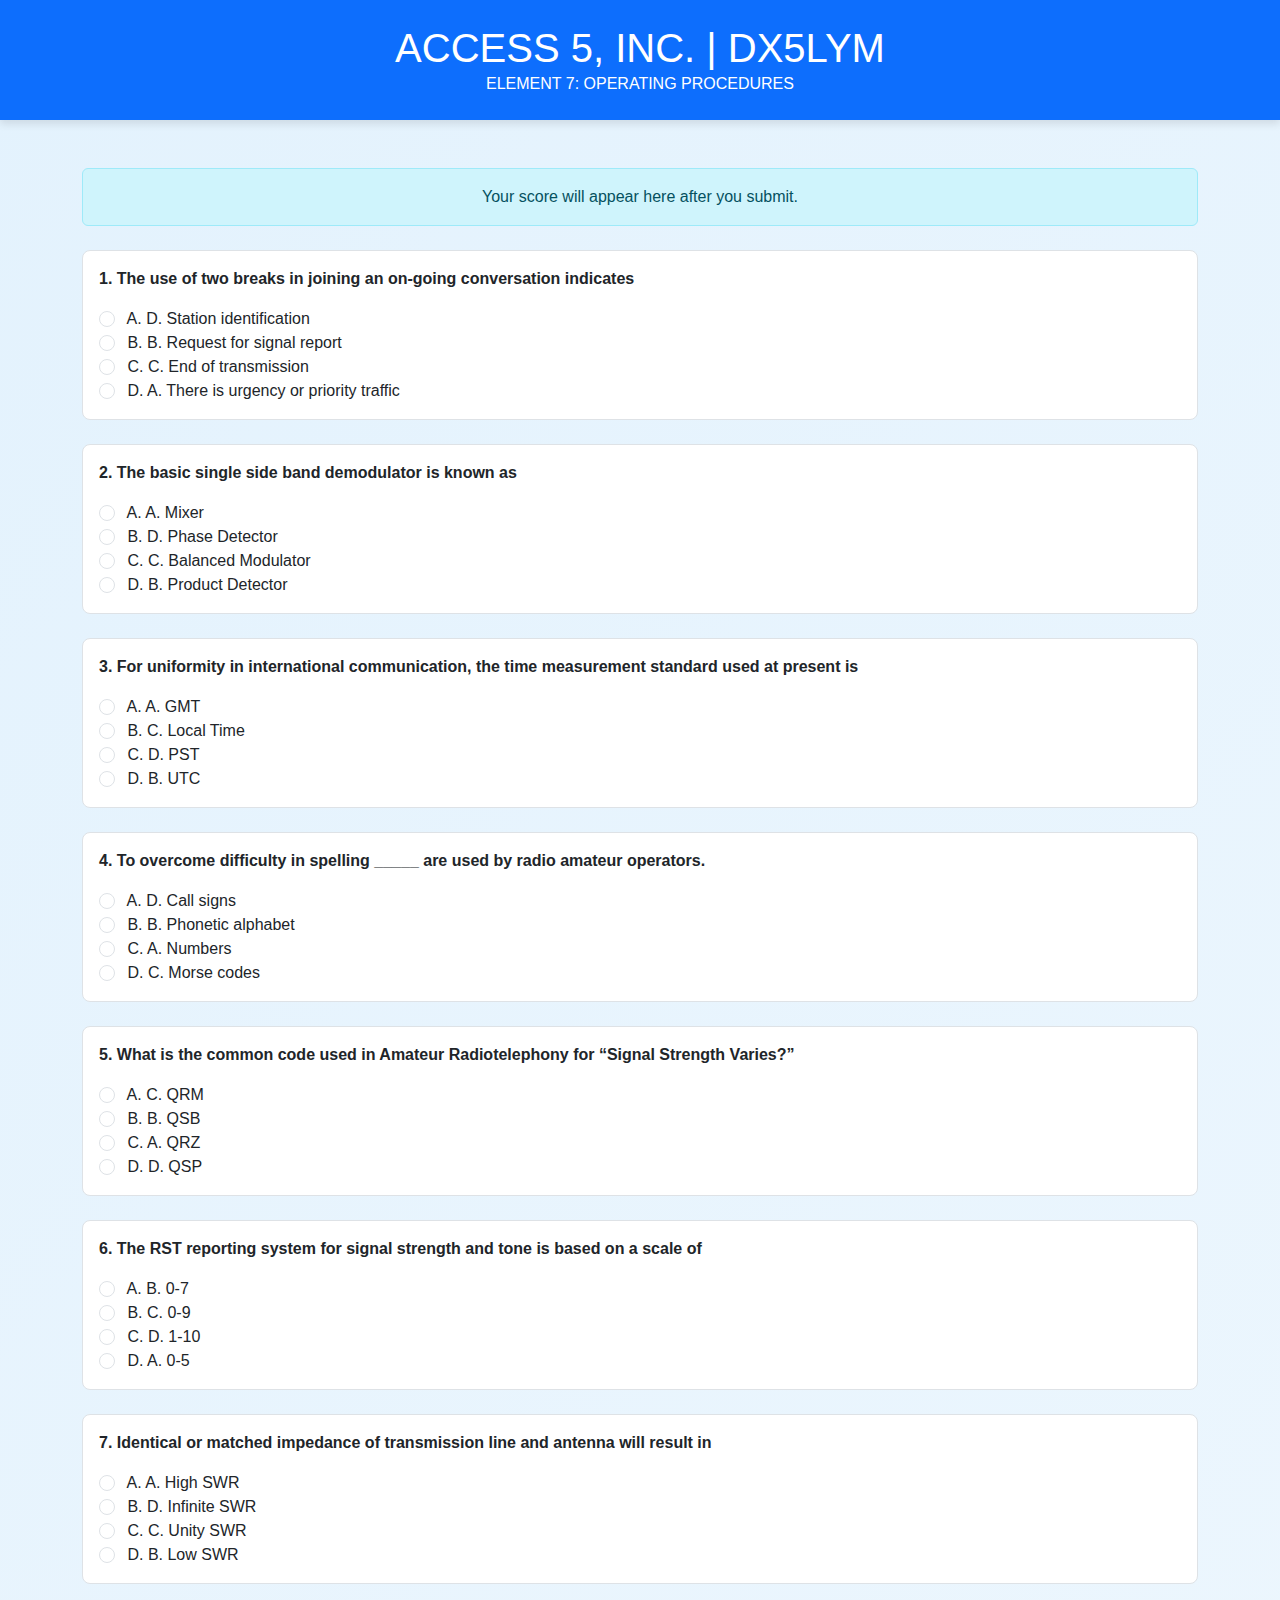
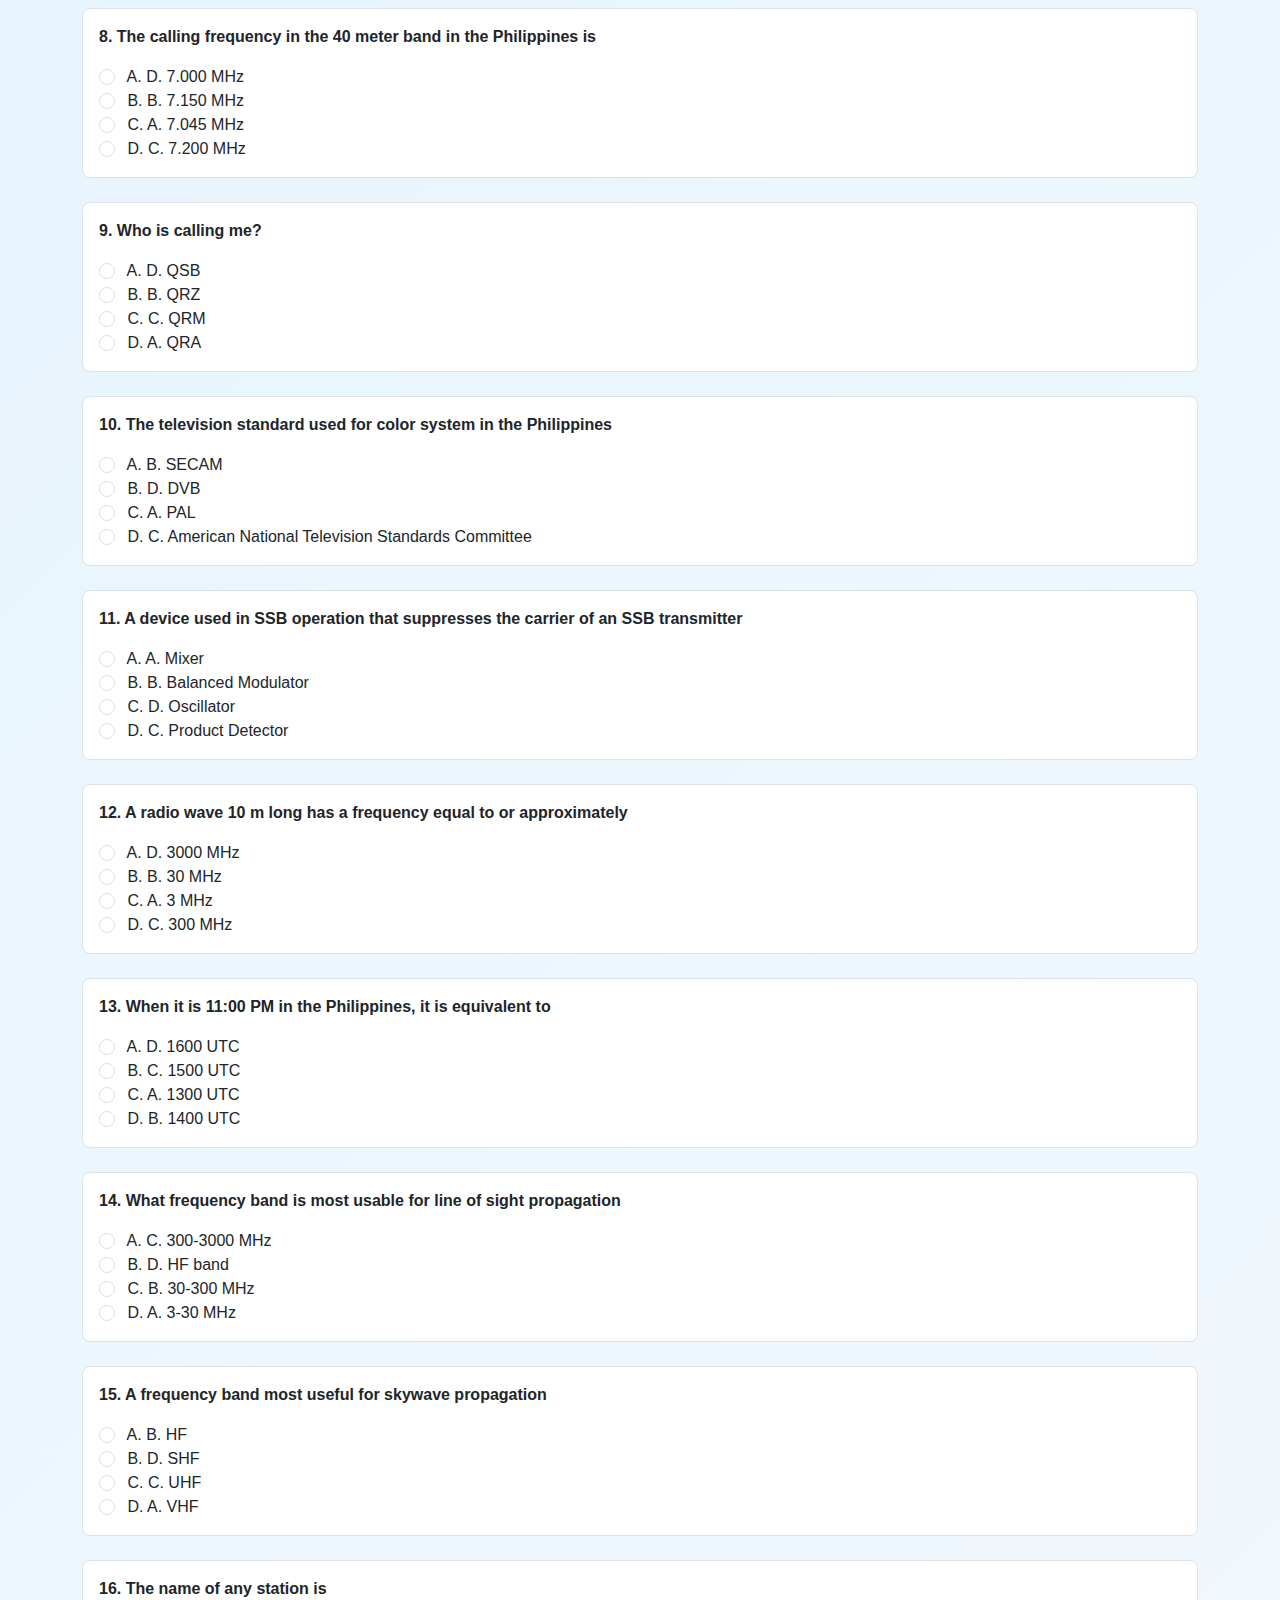
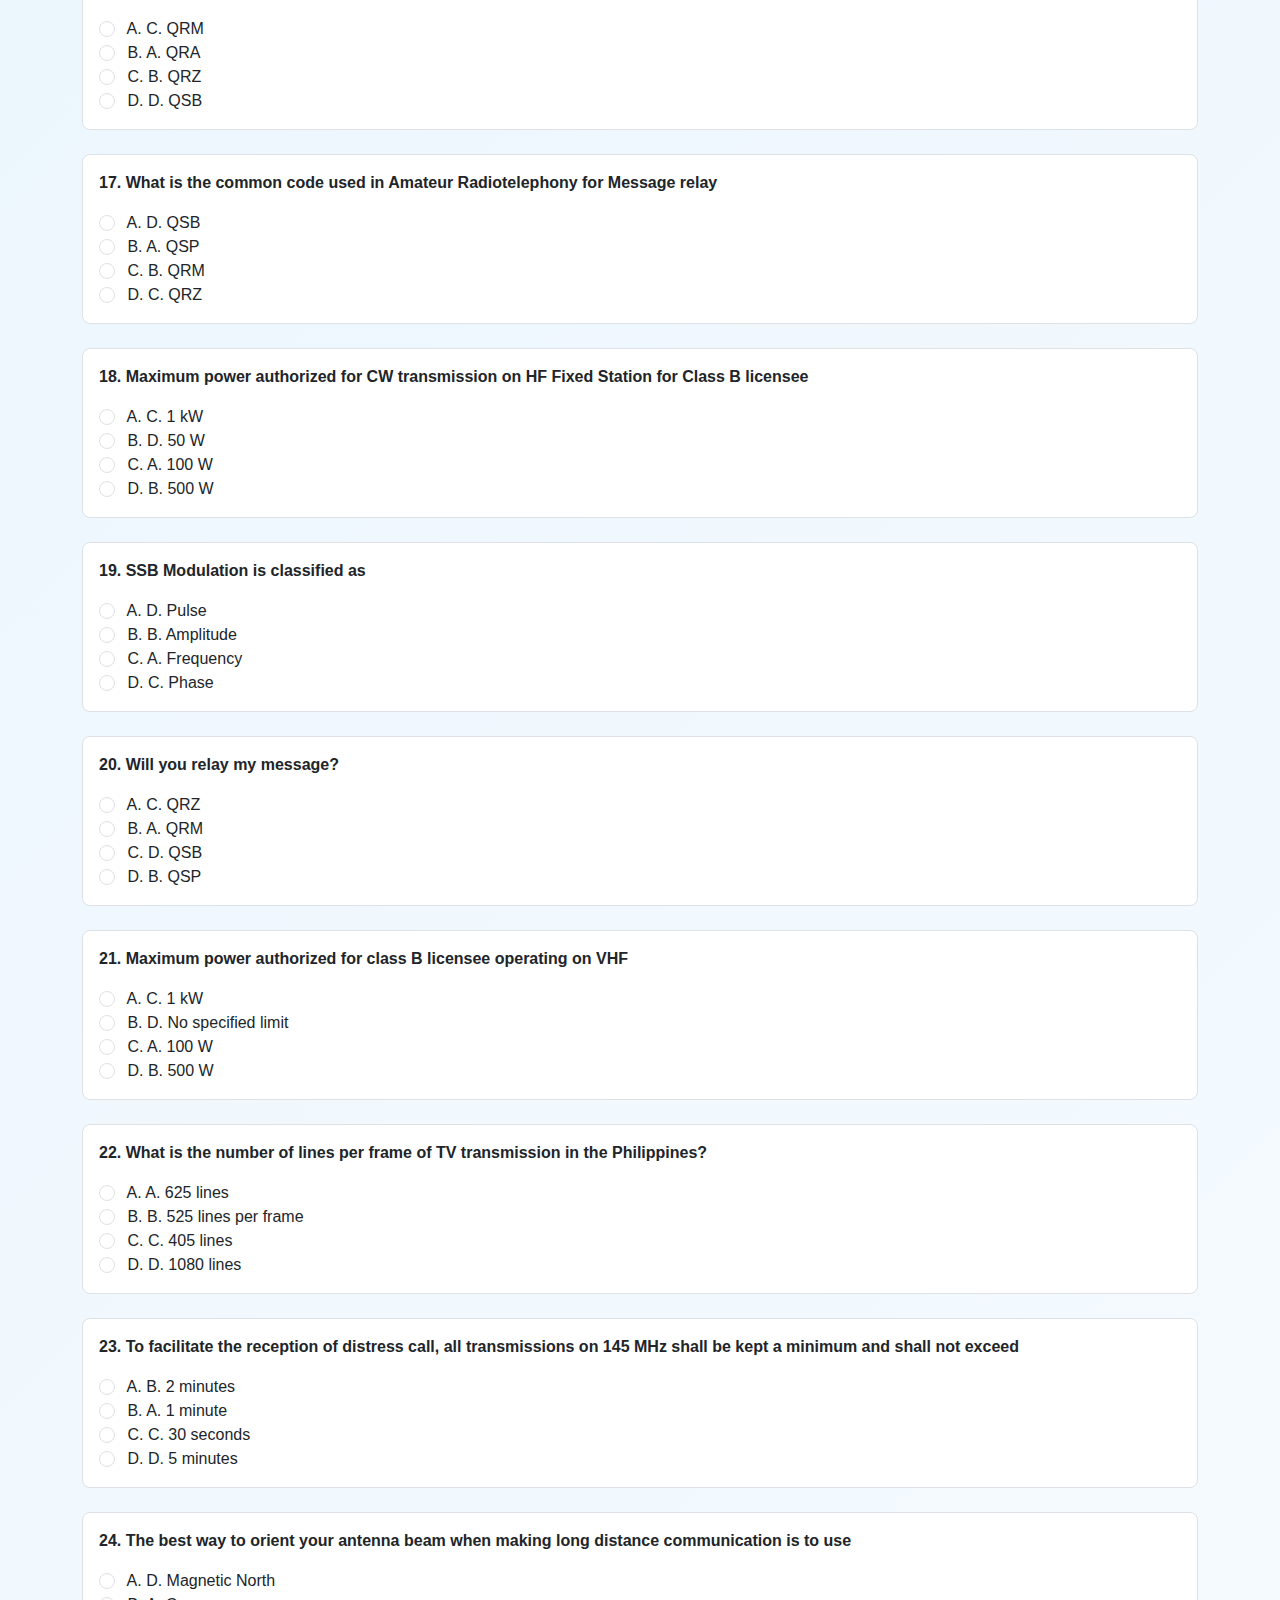
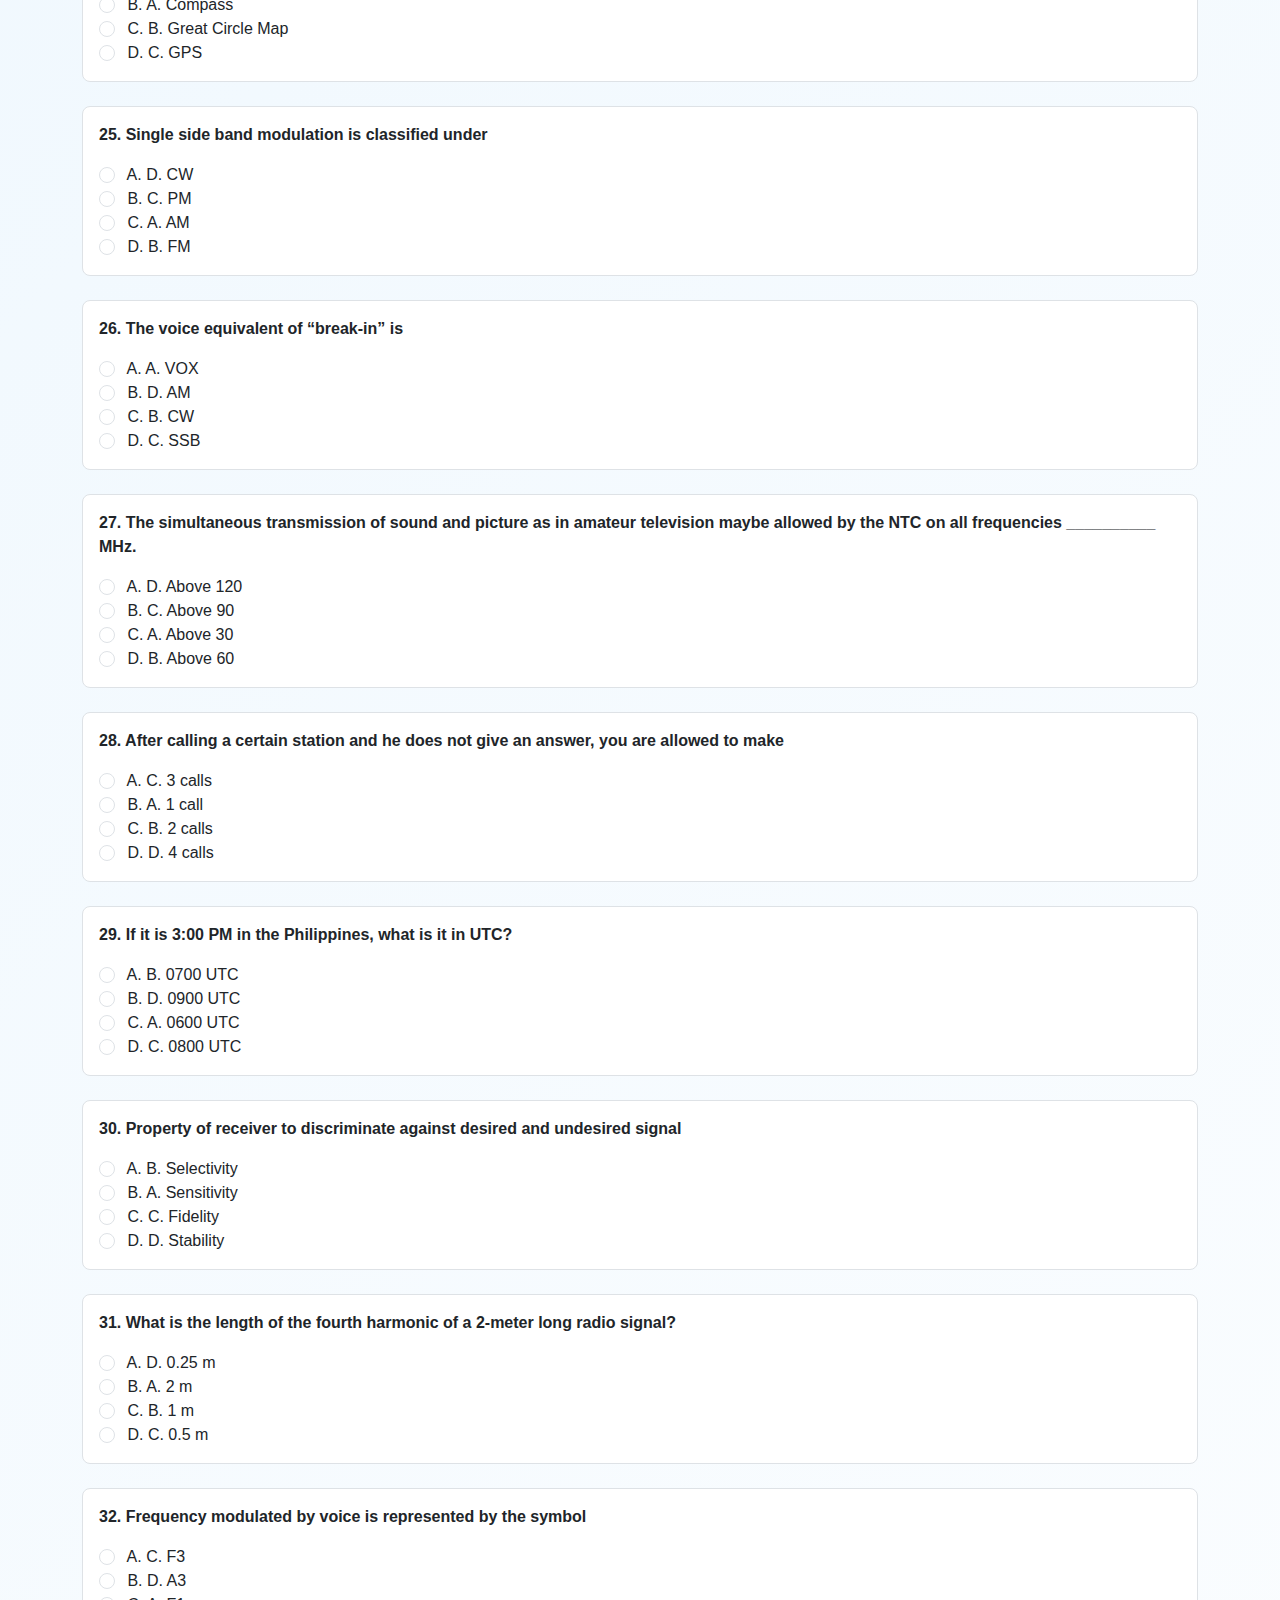
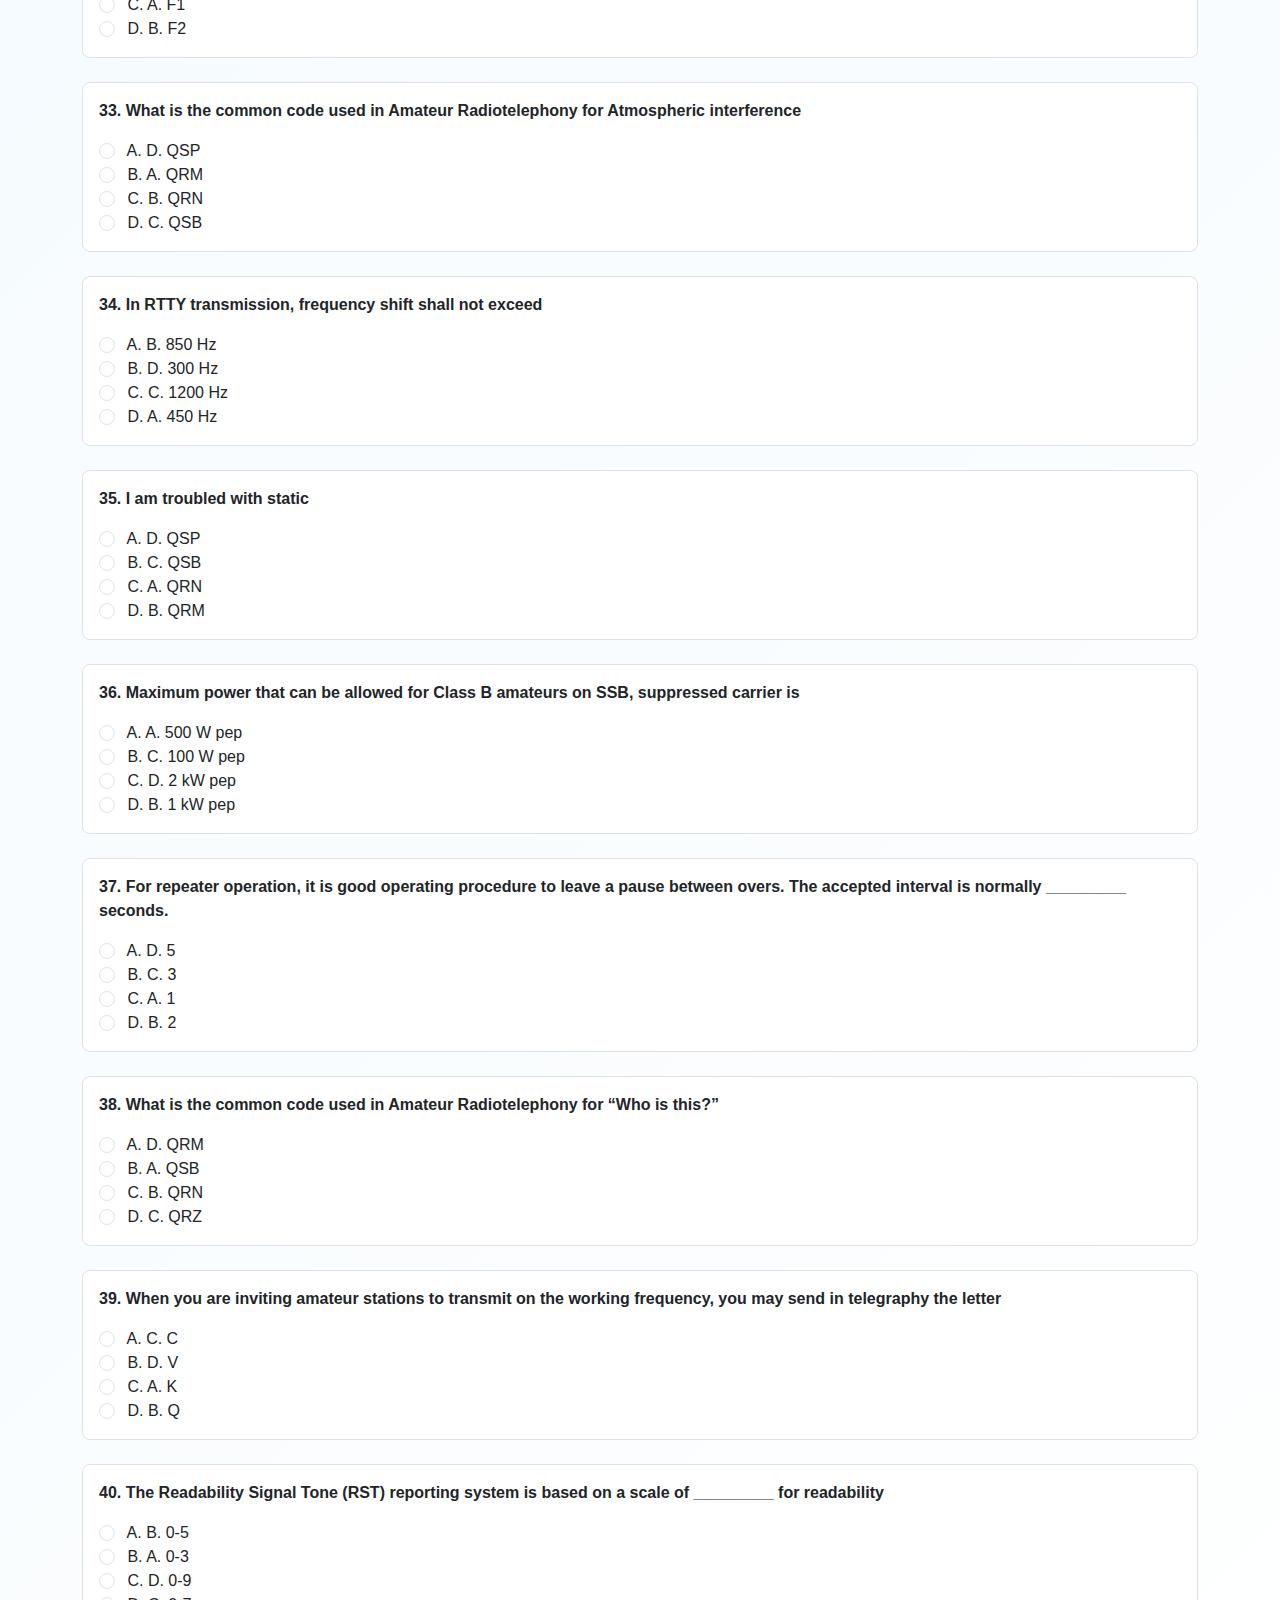
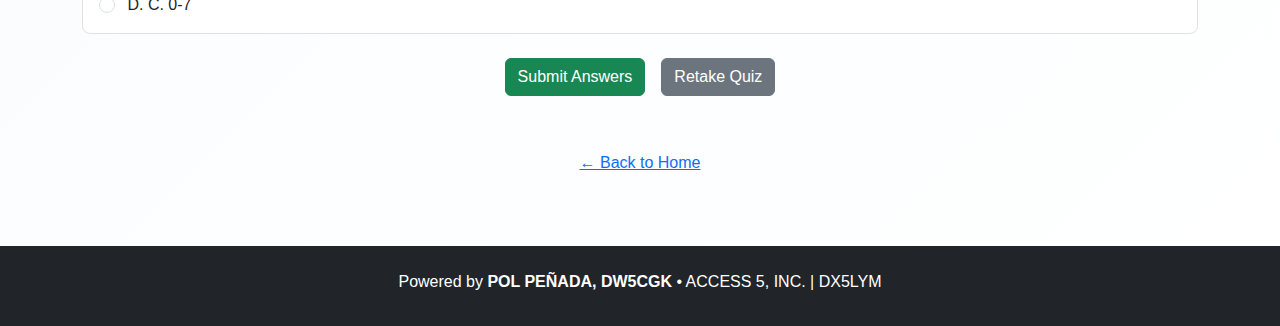
<file: BElement7.html>
<!DOCTYPE html>
<html lang="en">
<head>
  <meta charset="UTF-8" />
  <meta name="viewport" content="width=device-width, initial-scale=1" />
  <title>ACCESS 5, INC. | DX5LYM – Online Reviewer</title>
  <link rel="icon" type="image/png" href="images/favicon.png">

  <!-- Bootstrap 5 -->
  <link href="https://cdn.jsdelivr.net/npm/bootstrap@5.3.3/dist/css/bootstrap.min.css" rel="stylesheet" />
  <!-- Custom CSS -->
  <link rel="stylesheet" href="css/style.css" />
</head>
<body class="bg-light d-flex flex-column min-vh-100">
    
 <header class="main-header">
    <h1 class="mb-0">ACCESS 5, INC. | DX5LYM</h1>
    <p class="mb-0">ELEMENT 7: OPERATING PROCEDURES</p>
  </header>

<main class="container my-5 flex-grow-1">
  <div id="result" class="alert alert-info text-center mb-4">Your score will appear here after you submit.</div>
  <form id="quizForm" class="mb-4"></form>
  <div class="d-flex justify-content-center gap-3 mb-5">
    <button type="button" class="btn btn-success" id="submitBtn">Submit Answers</button>
    <button type="button" class="btn btn-secondary" id="retakeBtn">Retake Quiz</button>
  </div>
  <p class="text-center"><a href="index.html" class="btn btn-link">← Back to Home</a></p>
</main>
<!-- Results Modal -->
<div class="modal fade" id="resultsModal" tabindex="-1" aria-hidden="true">
  <div class="modal-dialog modal-dialog-centered">
    <div class="modal-content">
      <div class="modal-header bg-success text-white">
        <h5 class="modal-title">Quiz Results</h5>
        <button type="button" class="btn-close" data-bs-dismiss="modal" aria-label="Close"></button>
      </div>
      <div class="modal-body text-center">
        <h6>ELEMENT 7: OPERATING PROCEDURES</h6>
        <p class="fs-4 mb-1">Your Score: <span id="currentScore"></span></p>
        <p class="mb-0 text-muted">Previous Score: <span id="previousScore"></span></p>
      </div>
      <div class="modal-footer">
        <button type="button" class="btn btn-secondary" data-bs-dismiss="modal">Close</button>
      </div>
    </div>
  </div>
</div>

<!-- Alert Modal (if not all answered) -->
<div class="modal fade" id="alertModal" tabindex="-1" aria-hidden="true">
  <div class="modal-dialog modal-dialog-centered">
    <div class="modal-content">
      <div class="modal-header bg-warning">
        <h5 class="modal-title">Incomplete Answers</h5>
        <button type="button" class="btn-close" data-bs-dismiss="modal" aria-label="Close"></button>
      </div>
      <div class="modal-body">
        Please answer <strong>all</strong> questions before submitting.
      </div>
      <div class="modal-footer">
        <button type="button" class="btn btn-primary" data-bs-dismiss="modal">OK</button>
      </div>
    </div>
  </div>
</div>
<footer class="bg-dark text-white text-center py-4 mt-auto">
      <p class="mb-2">
      Powered by <strong>POL PEÑADA, DW5CGK</strong> • ACCESS 5, INC. | DX5LYM
    </p>
</footer>

<script src="https://cdn.jsdelivr.net/npm/bootstrap@5.3.3/dist/js/bootstrap.bundle.min.js"></script>
<script src="js/BElement7.js"></script>
<script src="js/script.js"></script>
</body>
</html>
</file>
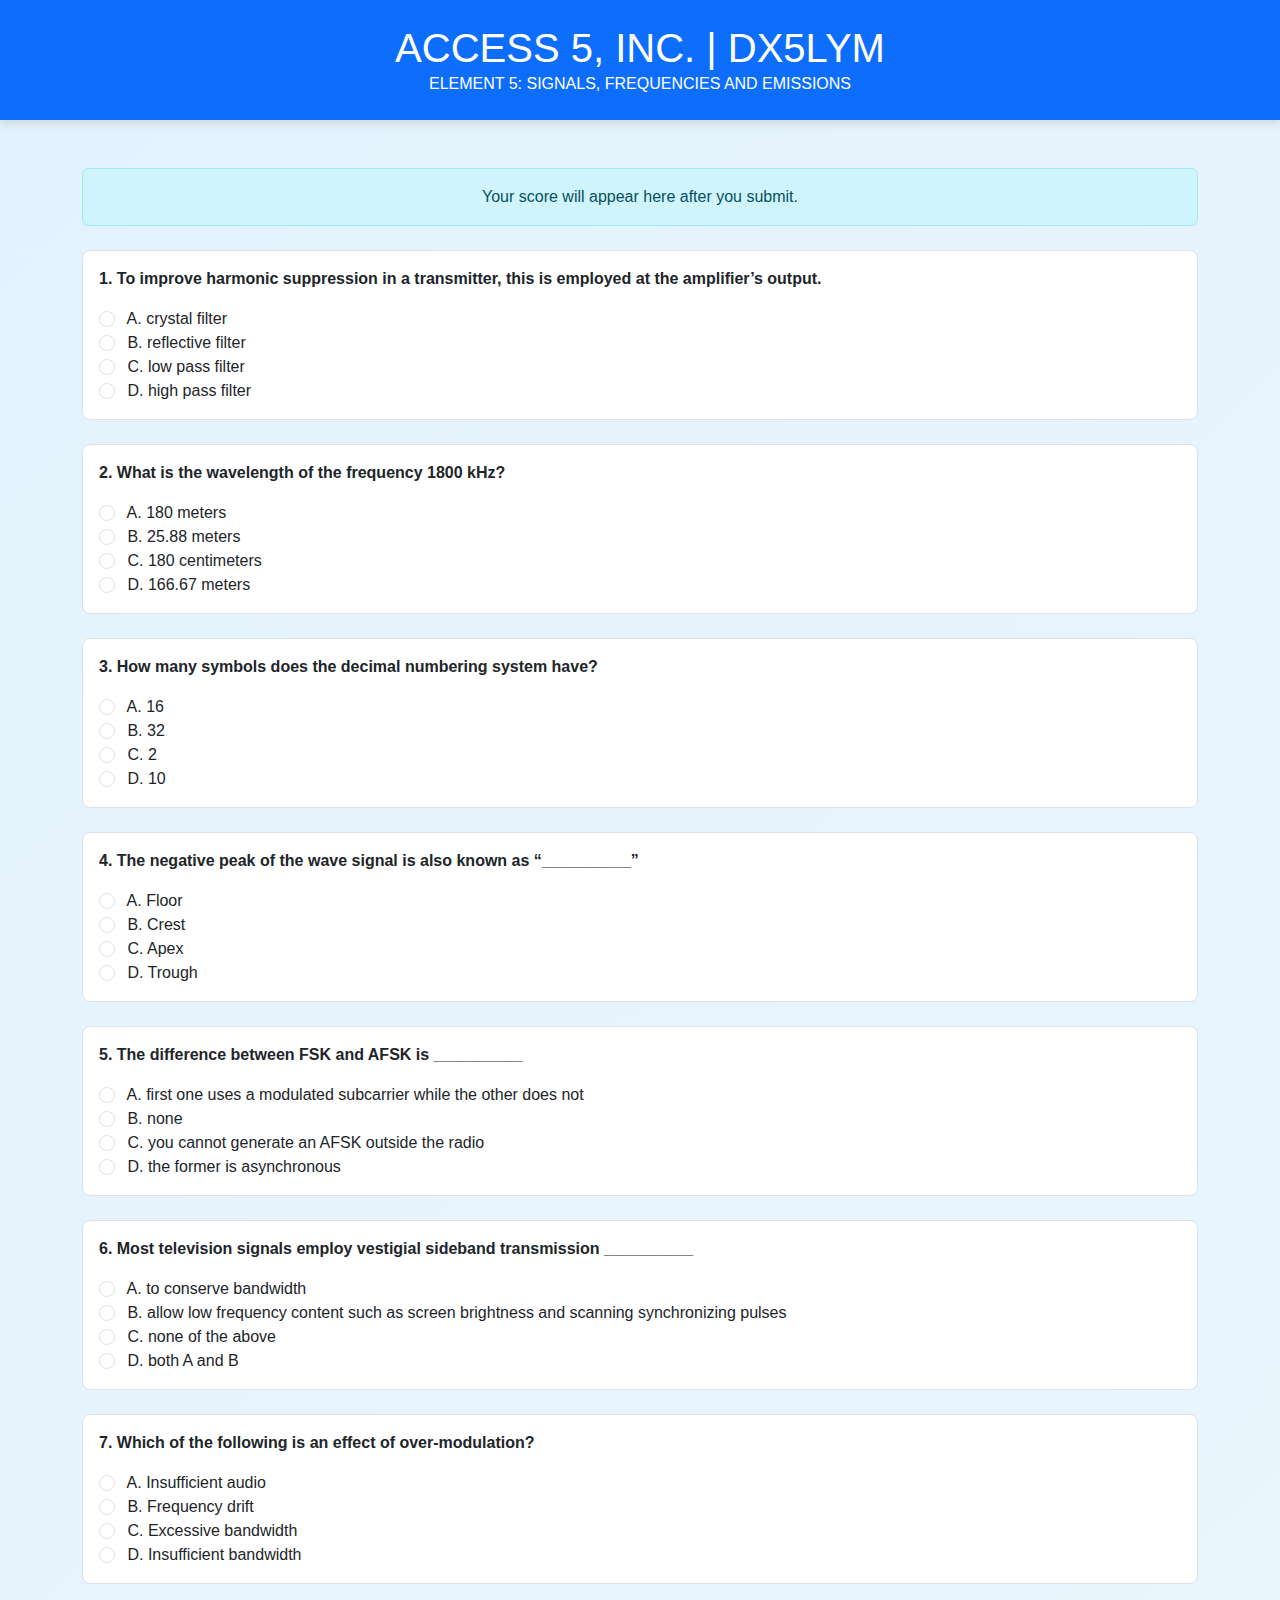
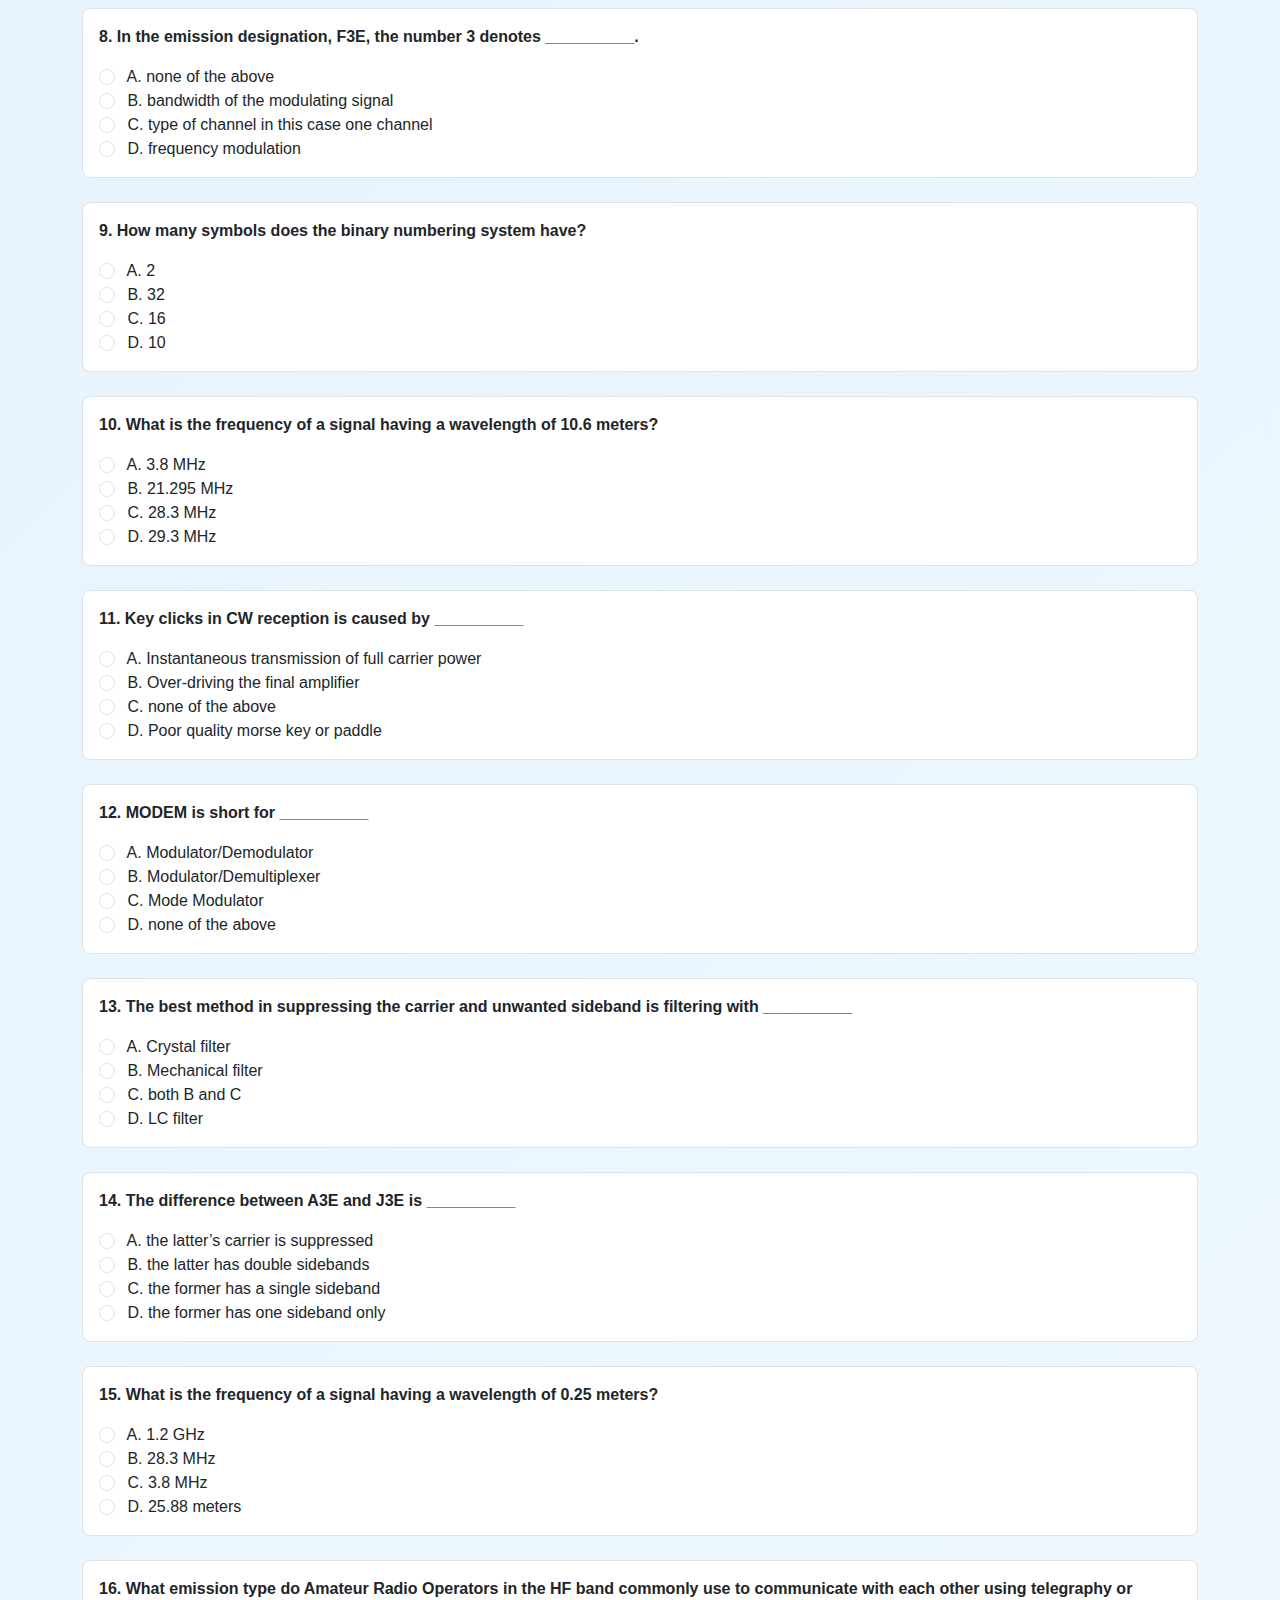
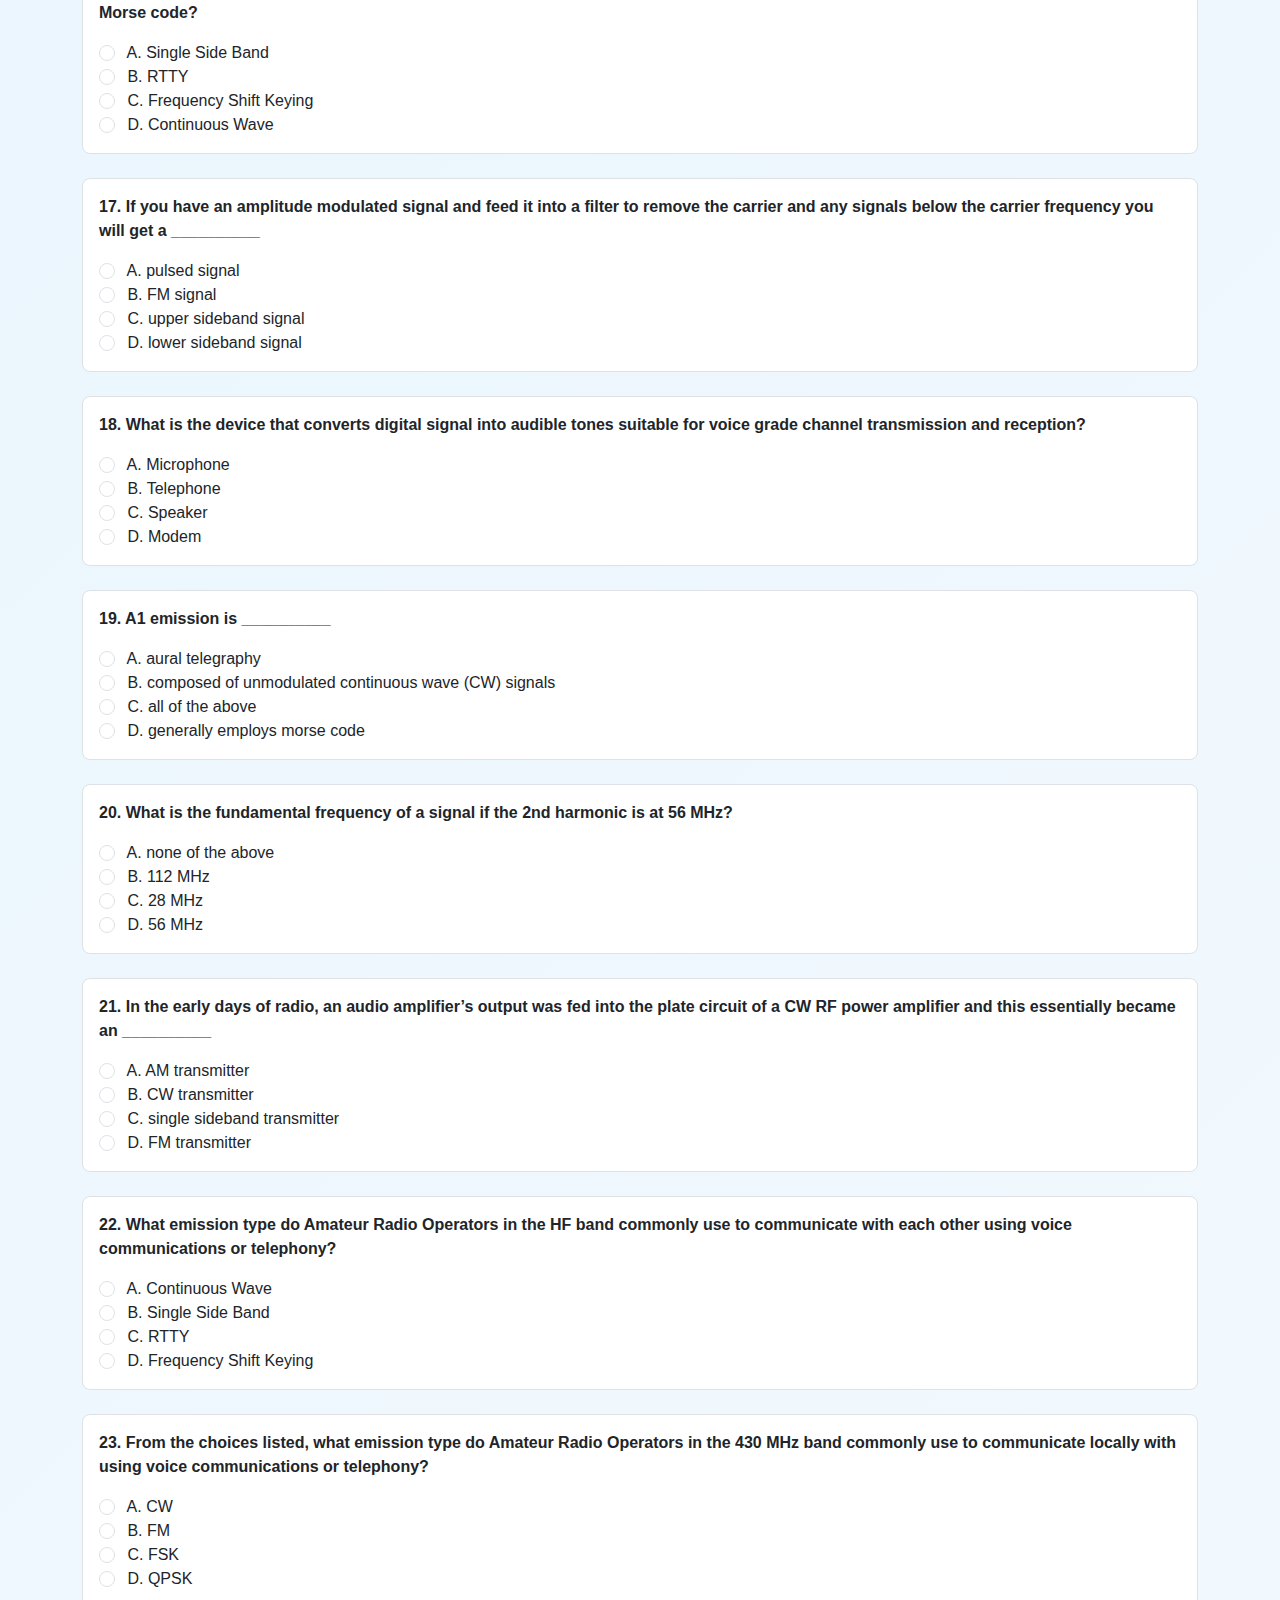
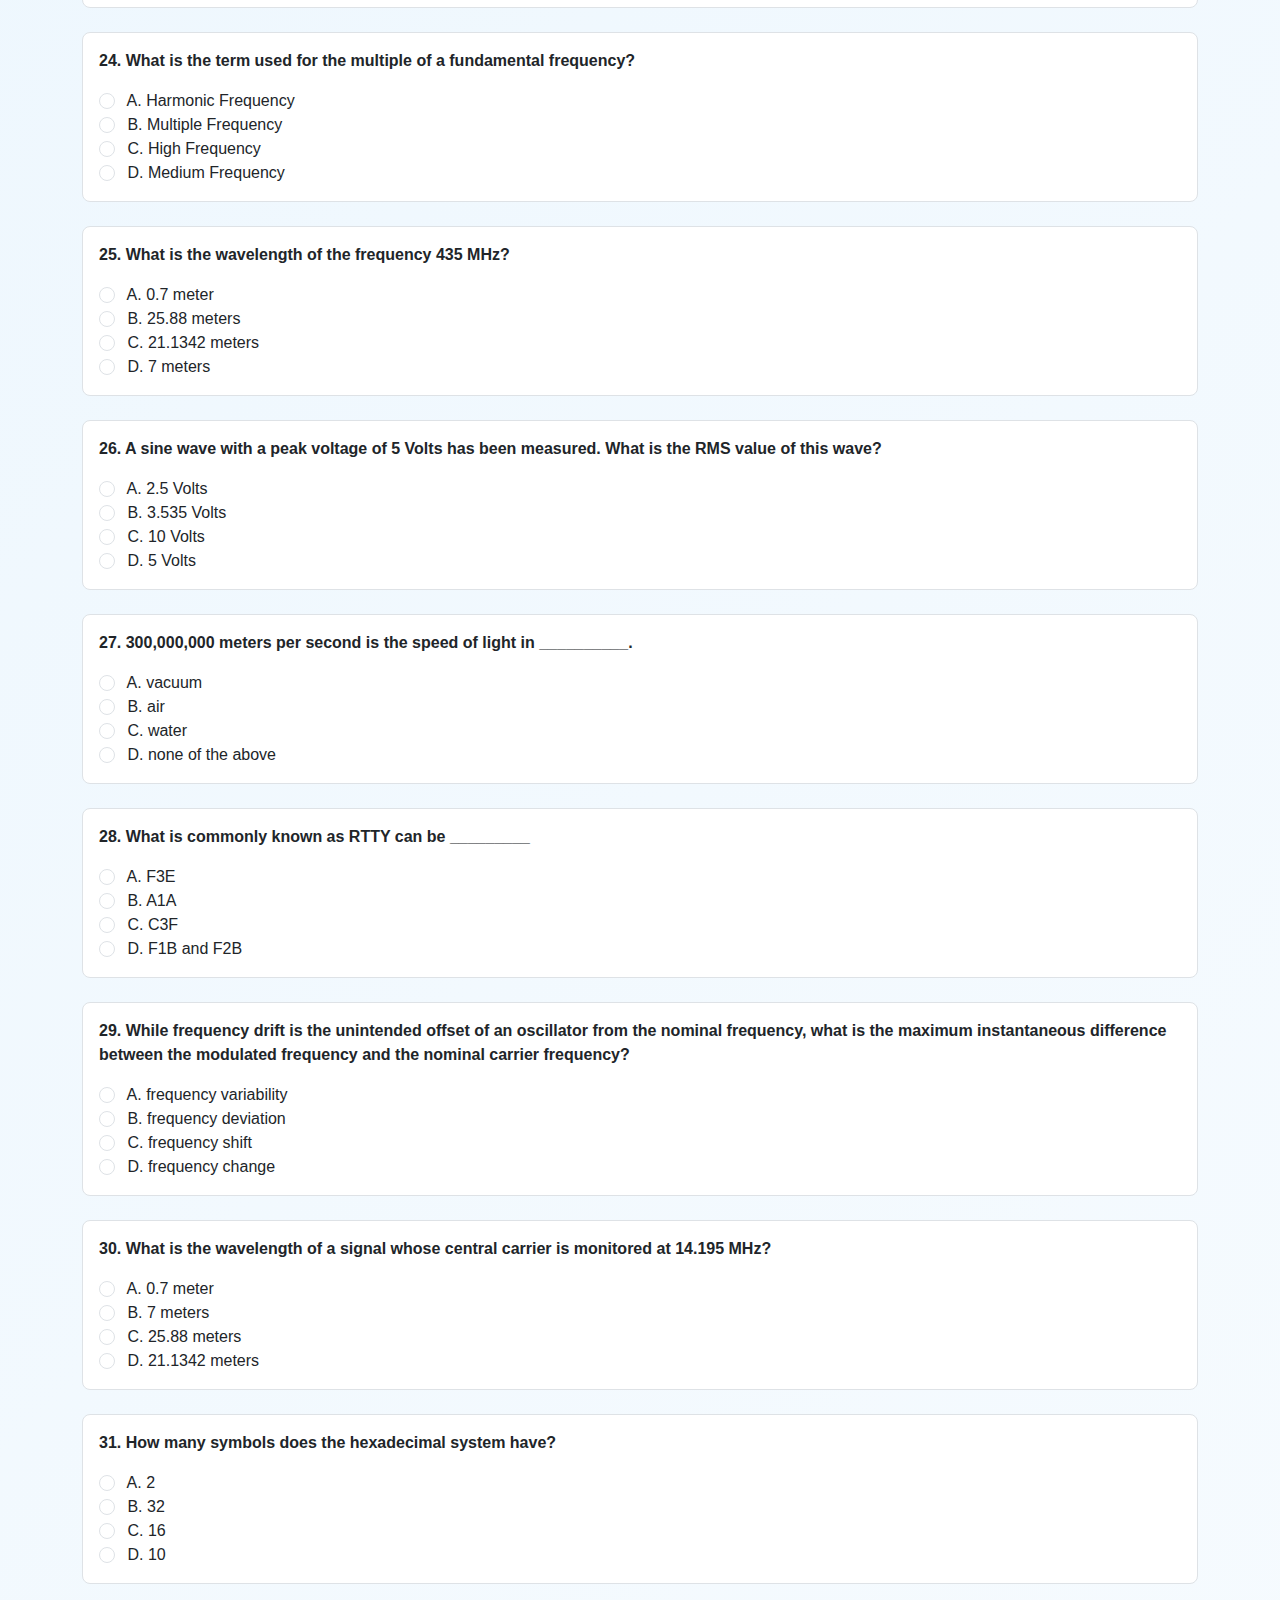
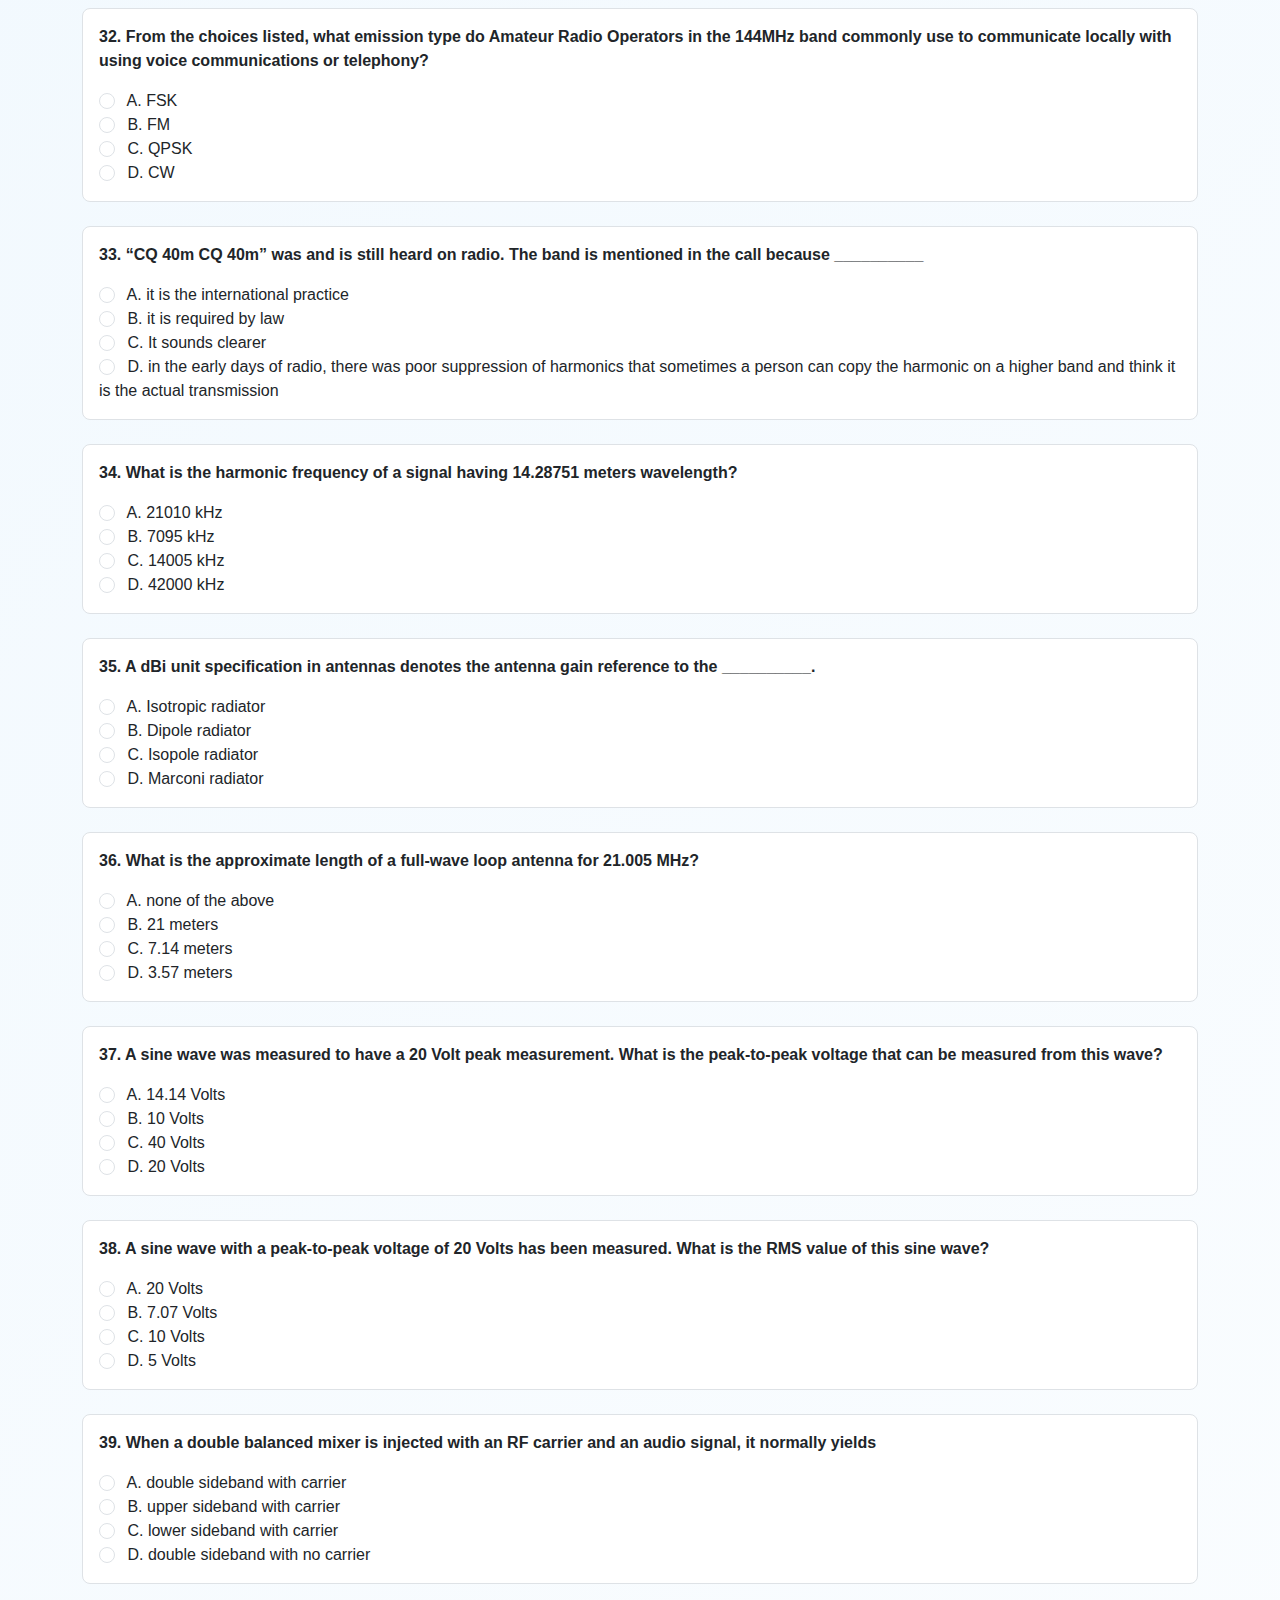
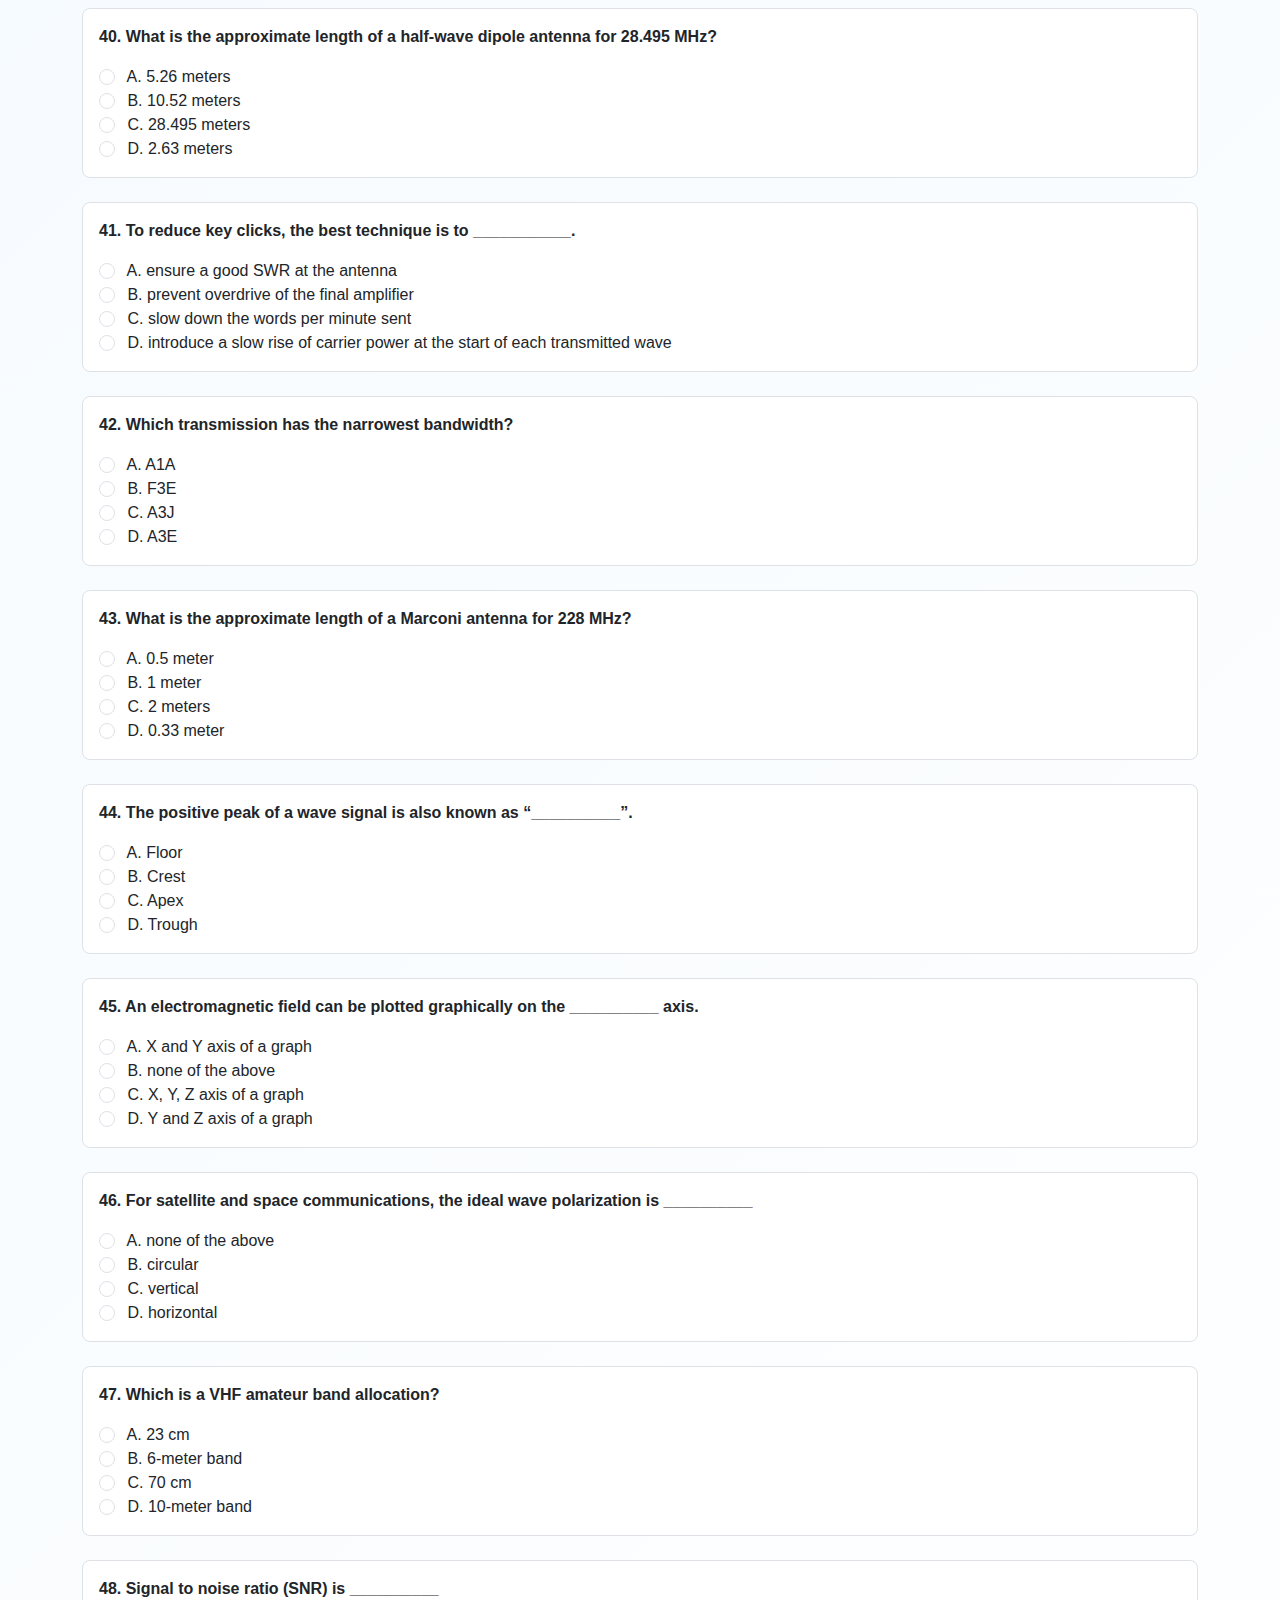
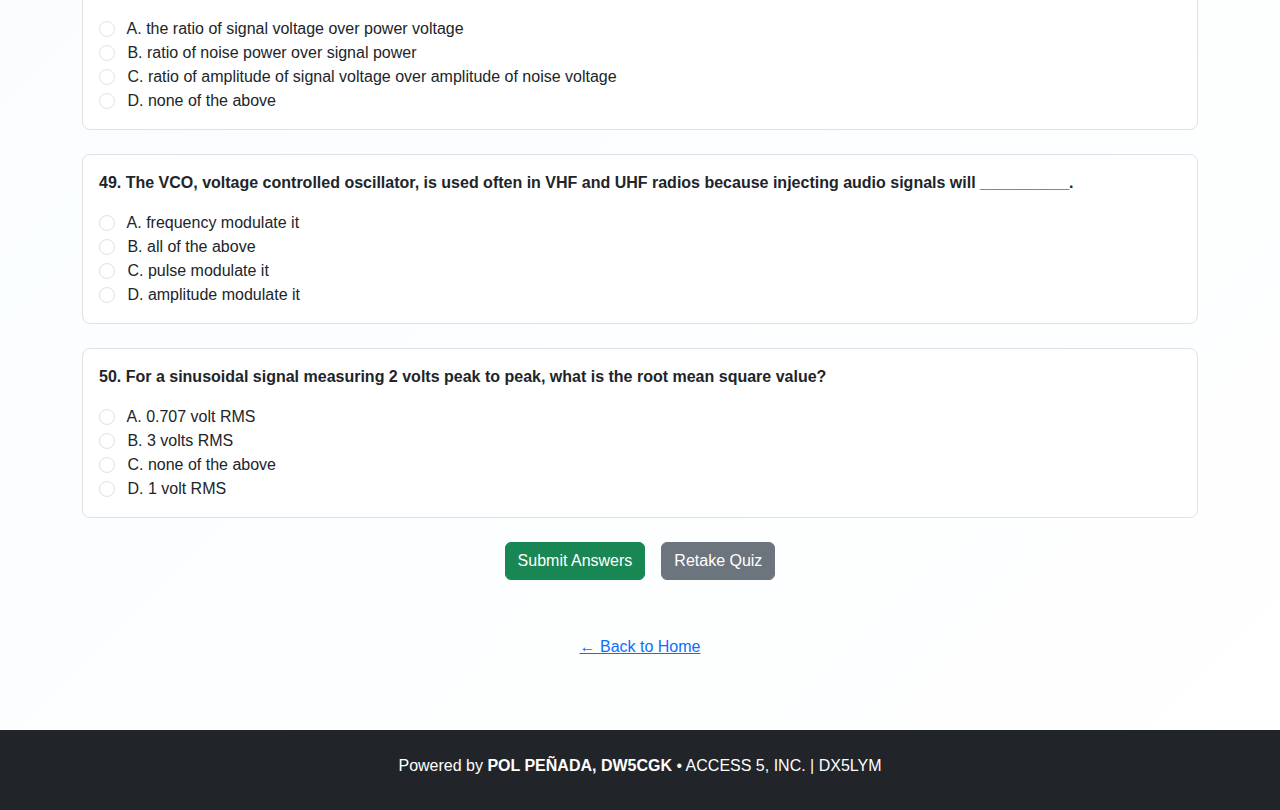
<file: element5.html>
<!DOCTYPE html>
<html lang="en">
<head>
  <meta charset="UTF-8" />
  <meta name="viewport" content="width=device-width, initial-scale=1" />
  <title>ACCESS 5, INC. | DX5LYM – Online Reviewer</title>
  <link rel="icon" type="image/png" href="images/favicon.png">

  <!-- Bootstrap 5 -->
  <link href="https://cdn.jsdelivr.net/npm/bootstrap@5.3.3/dist/css/bootstrap.min.css" rel="stylesheet" />
  <!-- Custom CSS -->
  <link rel="stylesheet" href="css/style.css" />
</head>
<body class="bg-light d-flex flex-column min-vh-100">

 <header class="main-header">
    <h1 class="mb-0">ACCESS 5, INC. | DX5LYM</h1>
    <p class="mb-0">ELEMENT 5: SIGNALS, FREQUENCIES AND EMISSIONS</p>
  </header>

<main class="container my-5 flex-grow-1">
  <div id="result" class="alert alert-info text-center mb-4">
    Your score will appear here after you submit.
  </div>
  <form id="quizForm" class="mb-4"></form>
  <div class="d-flex justify-content-center gap-3 mb-5">
    <button type="button" class="btn btn-success" id="submitBtn">Submit Answers</button>
    <button type="button" class="btn btn-secondary" id="retakeBtn">Retake Quiz</button>
  </div>
  <p class="text-center"><a href="index.html" class="btn btn-link">← Back to Home</a></p>
</main>

<!-- Results Modal -->
<div class="modal fade" id="resultsModal" tabindex="-1" aria-hidden="true">
  <div class="modal-dialog modal-dialog-centered">
    <div class="modal-content">
      <div class="modal-header bg-success text-white">
        <h5 class="modal-title">Quiz Results</h5>
        <button type="button" class="btn-close" data-bs-dismiss="modal" aria-label="Close"></button>
      </div>
      <div class="modal-body text-center">
        <h6>ELEMENT 5: SIGNALS, FREQUENCIES AND EMISSIONS</h6>
        <p class="fs-4 mb-1">Your Score: <span id="currentScore"></span></p>
        <p class="mb-0 text-muted">Previous Score: <span id="previousScore"></span></p>
      </div>
      <div class="modal-footer">
        <button type="button" class="btn btn-secondary" data-bs-dismiss="modal">Close</button>
      </div>
    </div>
  </div>
</div>

<!-- Alert Modal (if not all answered) -->
<div class="modal fade" id="alertModal" tabindex="-1" aria-hidden="true">
  <div class="modal-dialog modal-dialog-centered">
    <div class="modal-content">
      <div class="modal-header bg-warning">
        <h5 class="modal-title">Incomplete Answers</h5>
        <button type="button" class="btn-close" data-bs-dismiss="modal" aria-label="Close"></button>
      </div>
      <div class="modal-body">
        Please answer <strong>all</strong> questions before submitting.
      </div>
      <div class="modal-footer">
        <button type="button" class="btn btn-primary" data-bs-dismiss="modal">OK</button>
      </div>
    </div>
  </div>
</div>


<footer class="bg-dark text-white text-center py-4 mt-auto">
      <p class="mb-2">
      Powered by <strong>POL PEÑADA, DW5CGK</strong> • ACCESS 5, INC. | DX5LYM
    </p>
</footer>

<script src="https://cdn.jsdelivr.net/npm/bootstrap@5.3.3/dist/js/bootstrap.bundle.min.js"></script>
<script src="js/element5.js"></script>
<script src="js/script.js"></script>
</body>
</html>
</file>
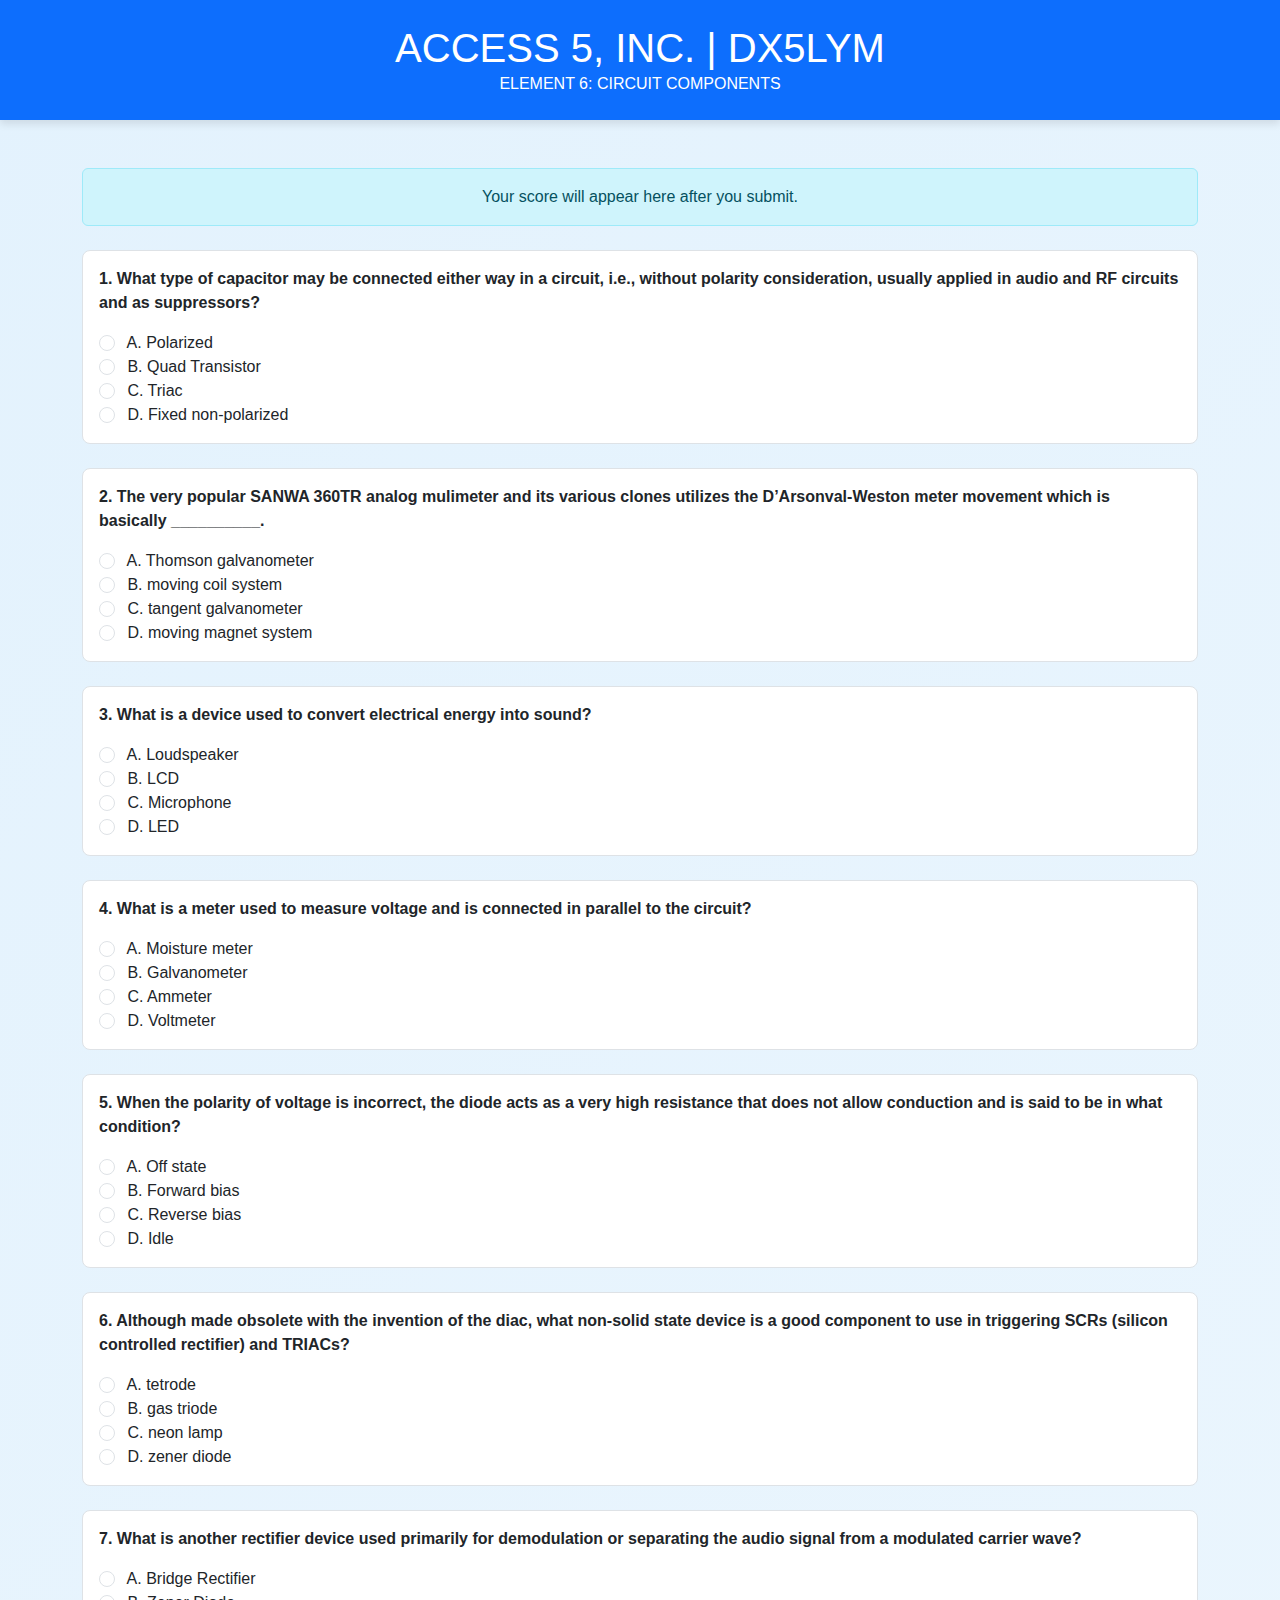
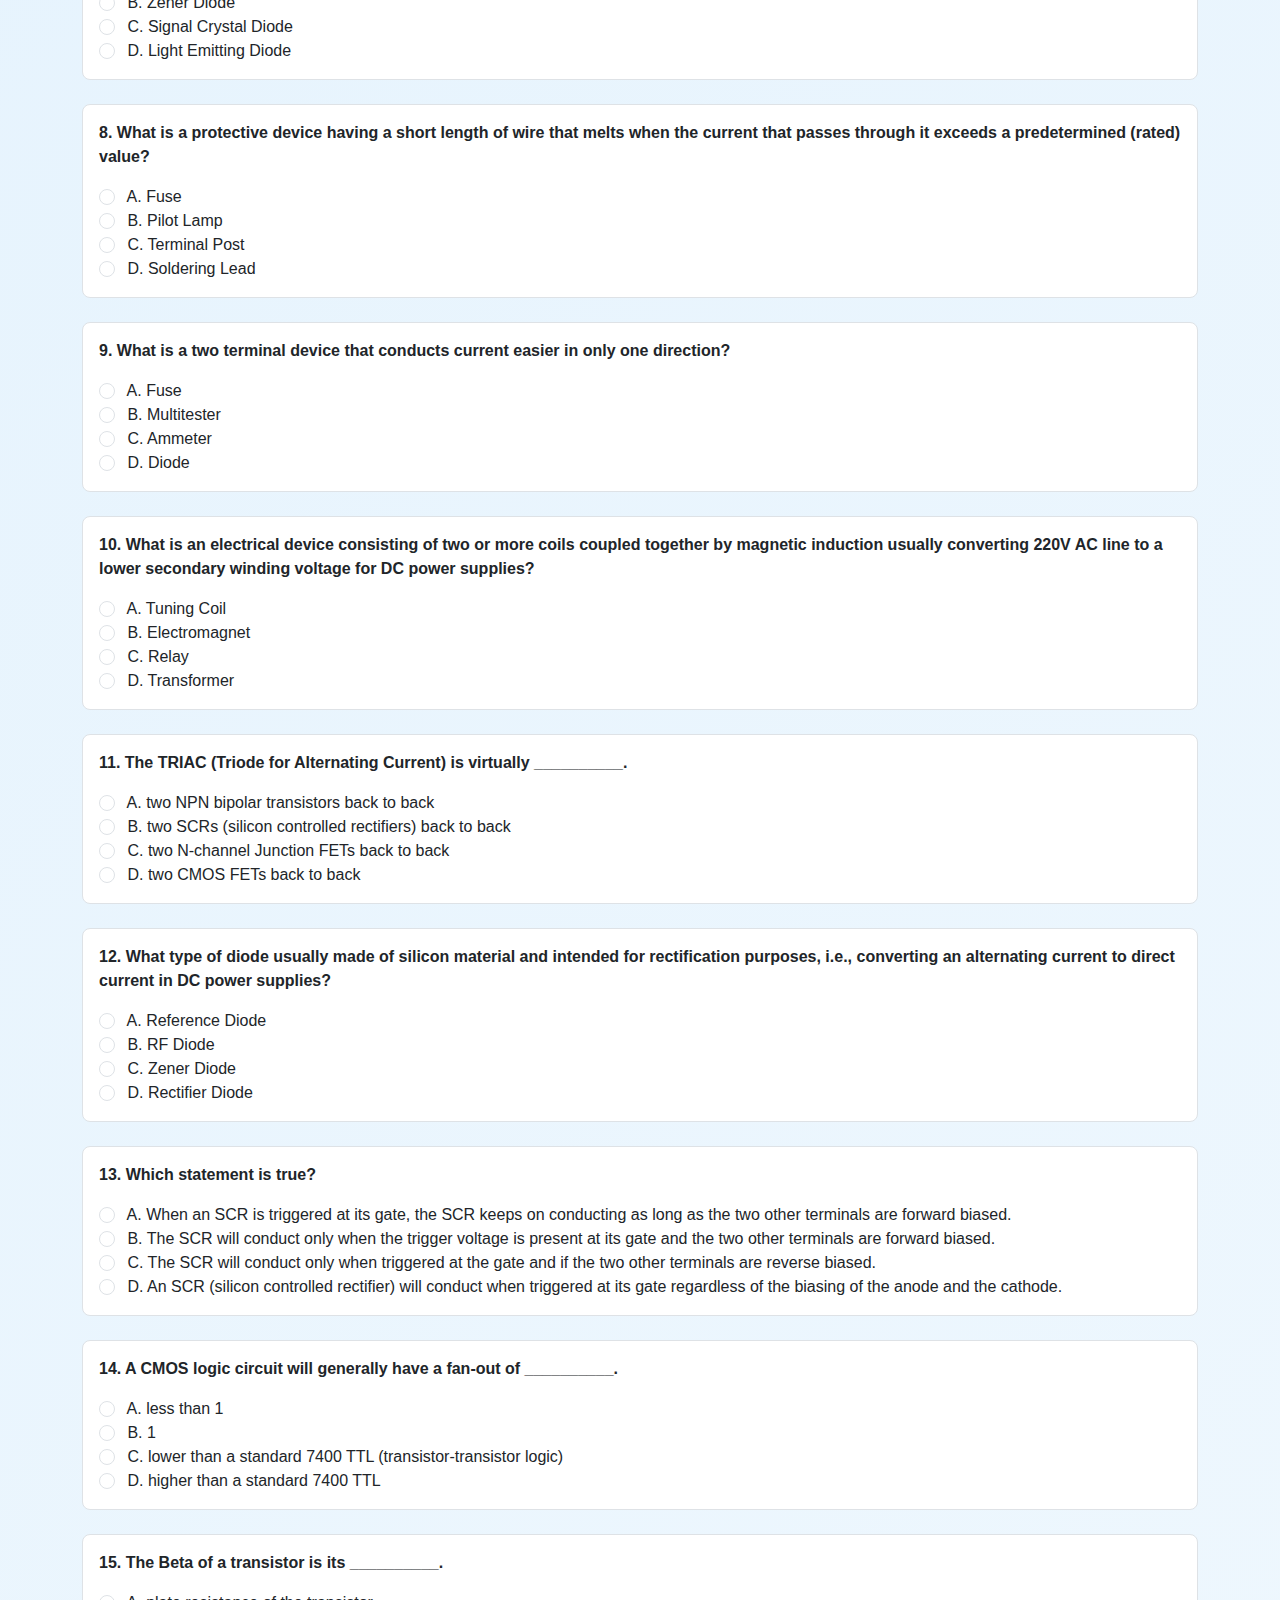
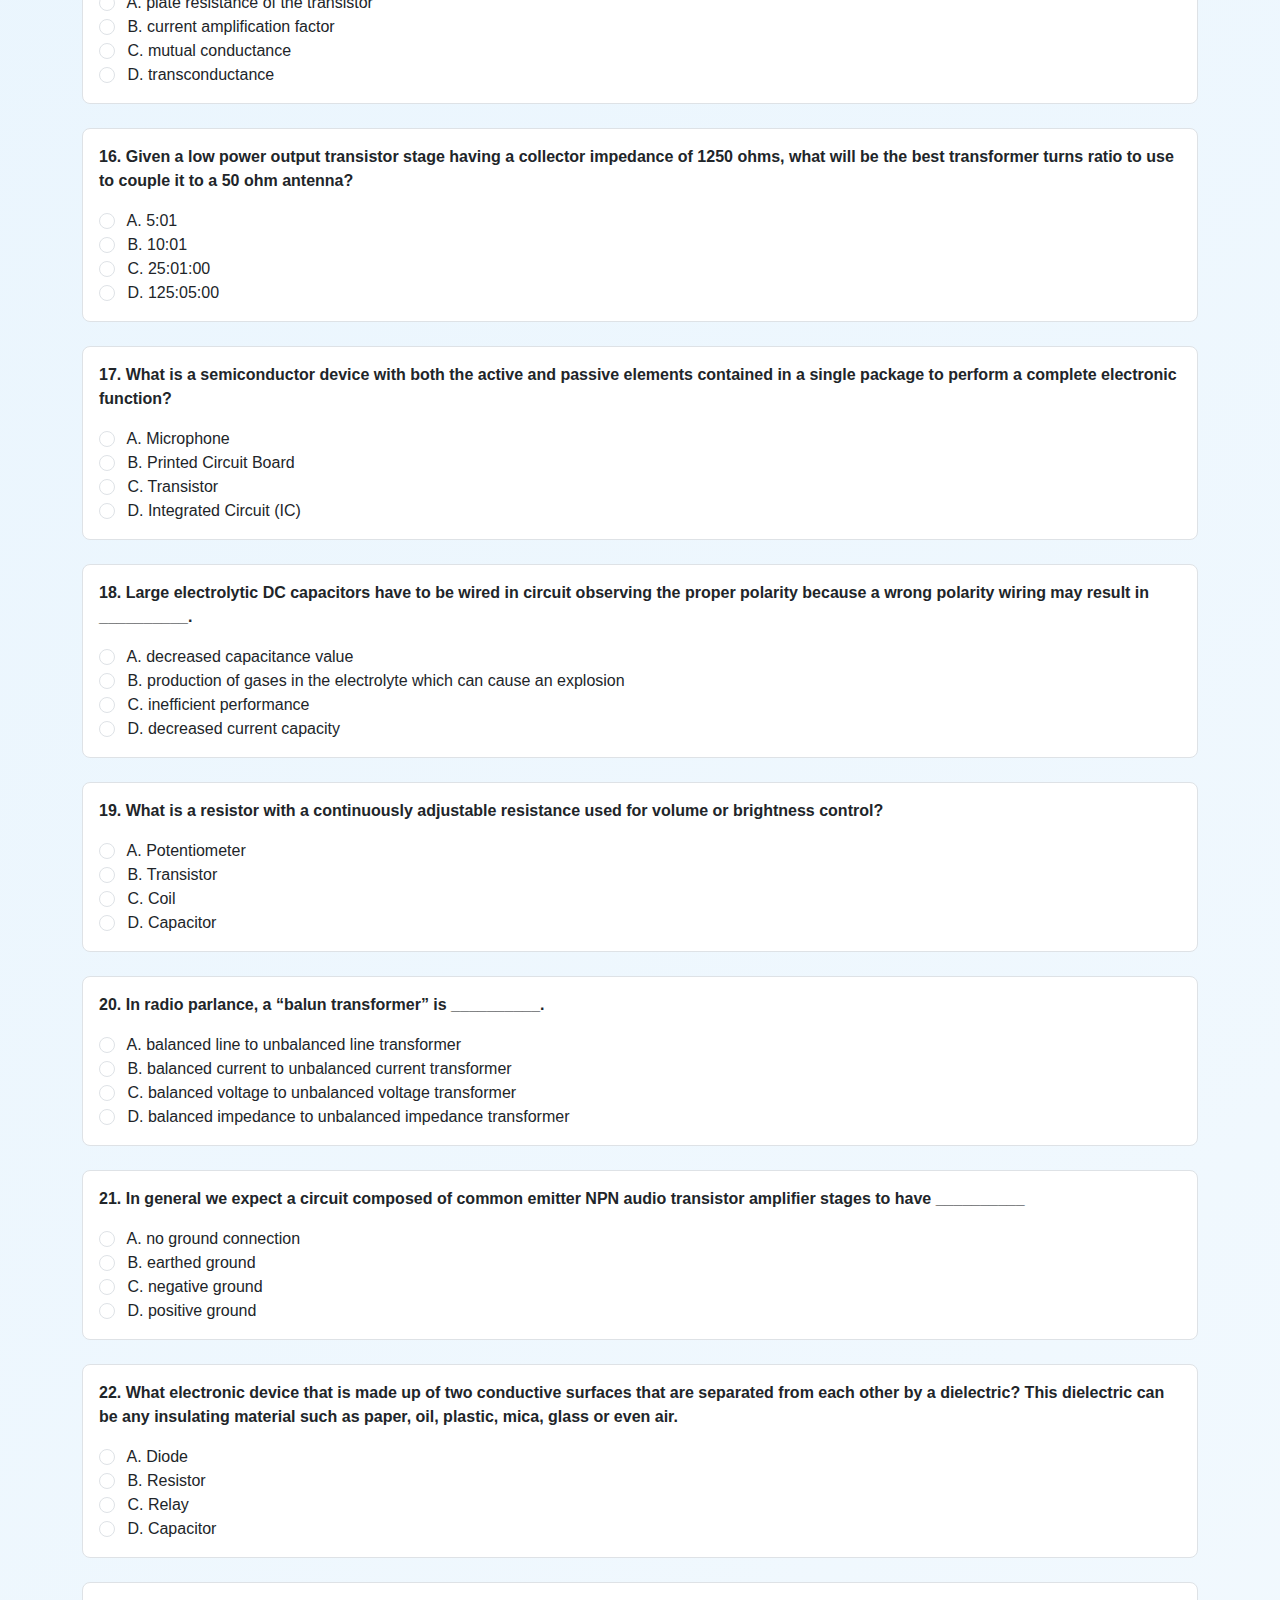
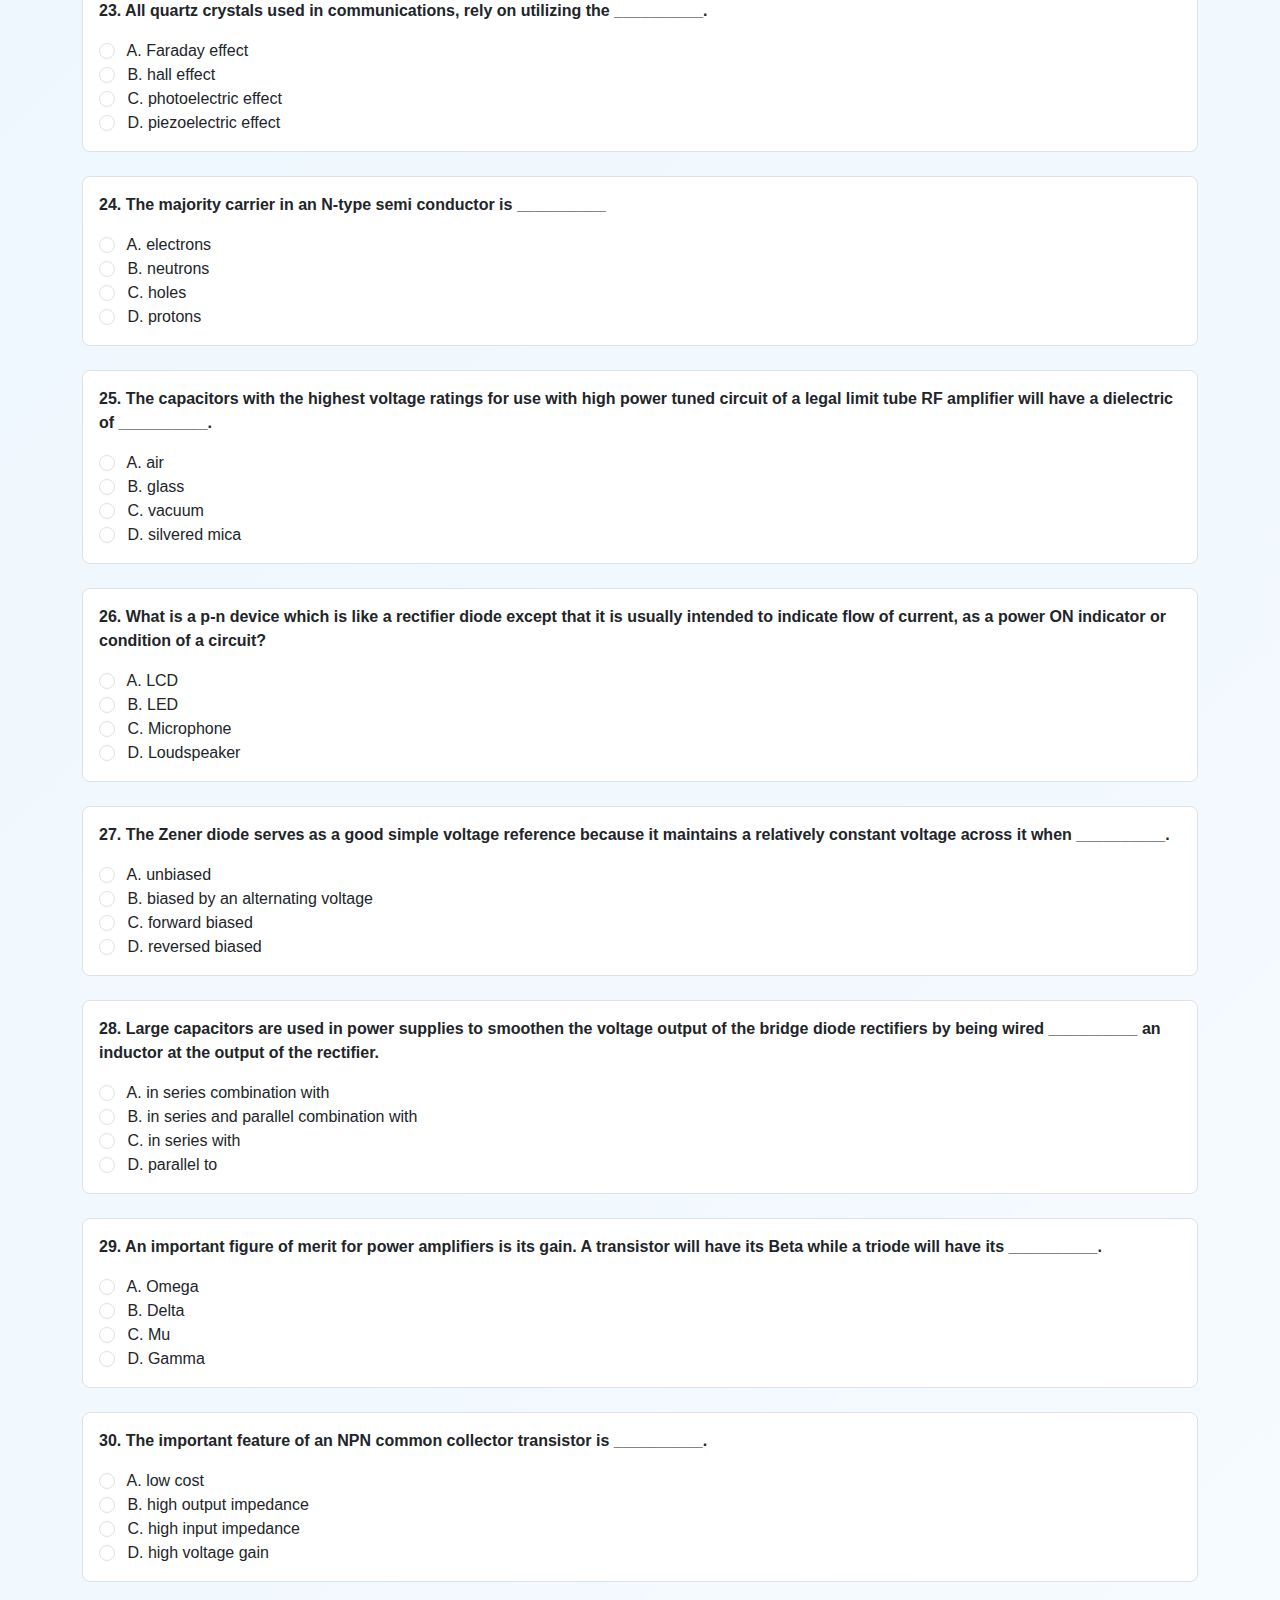
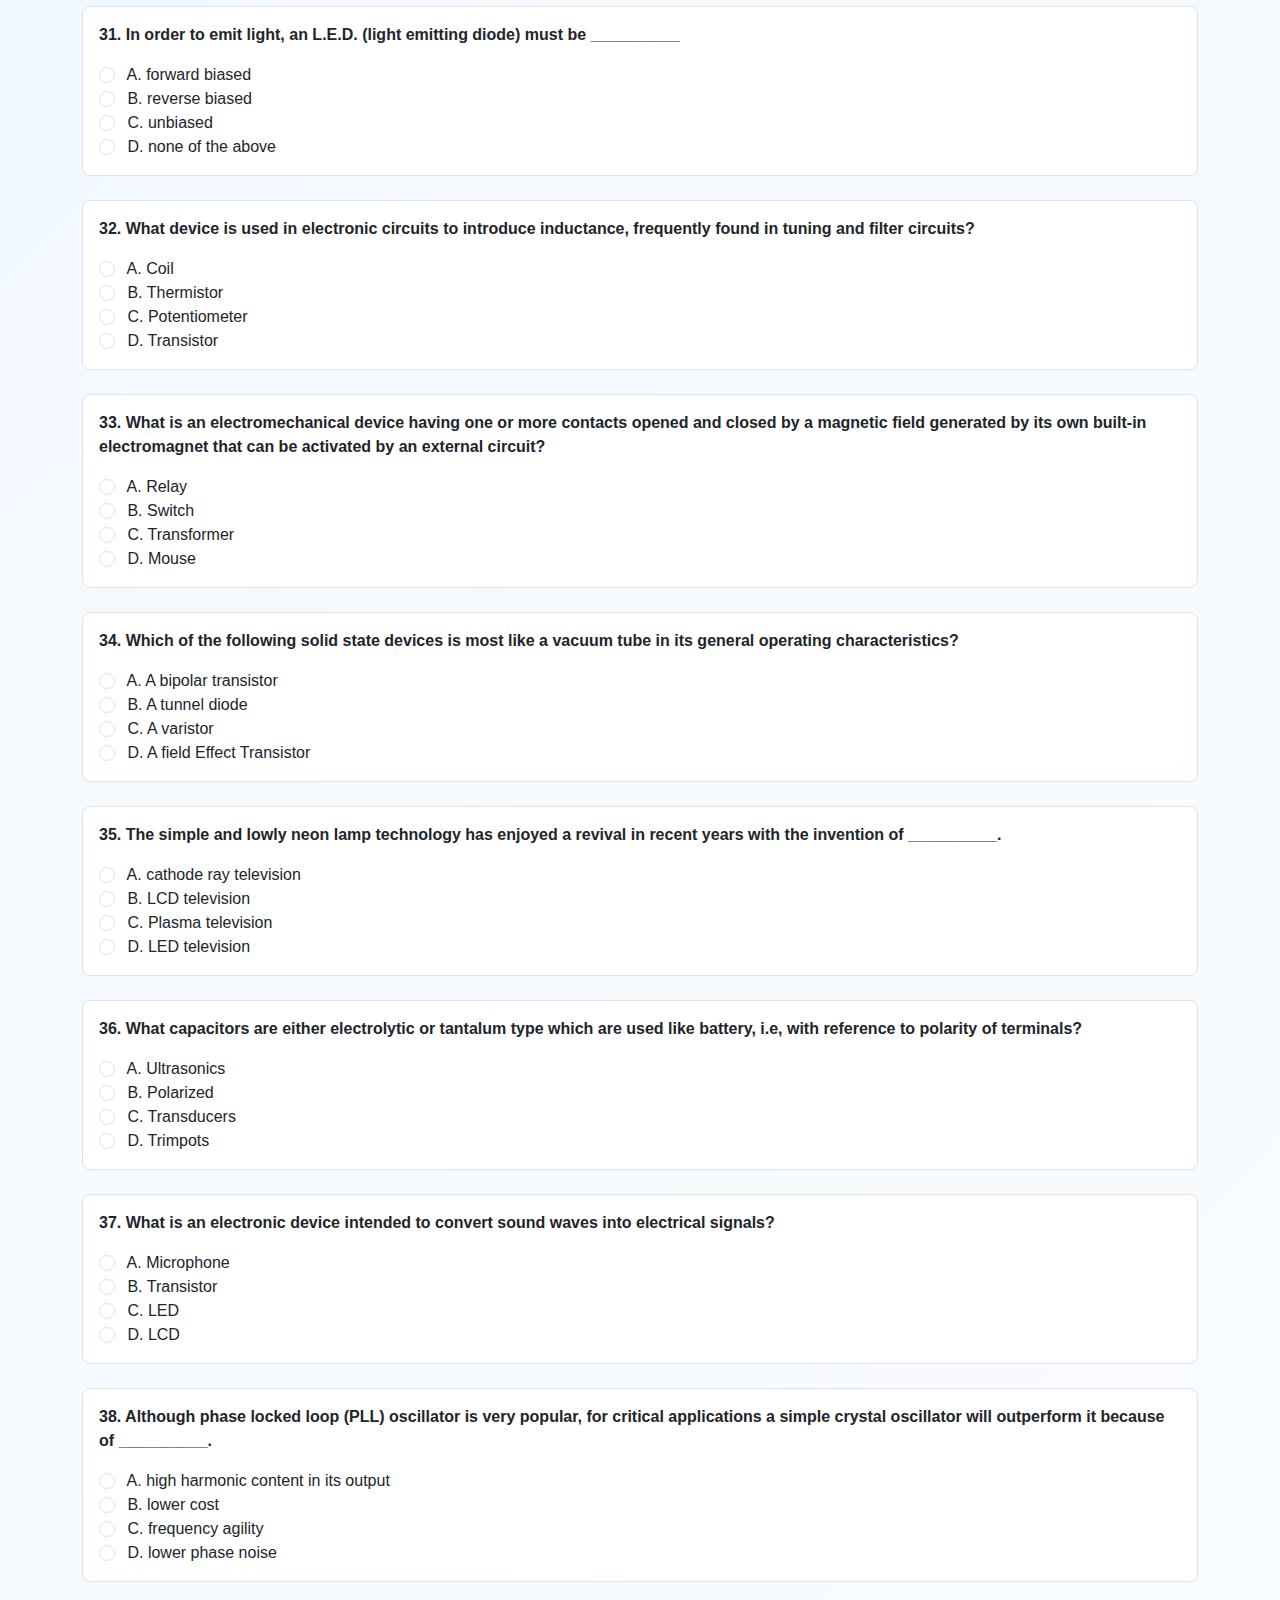
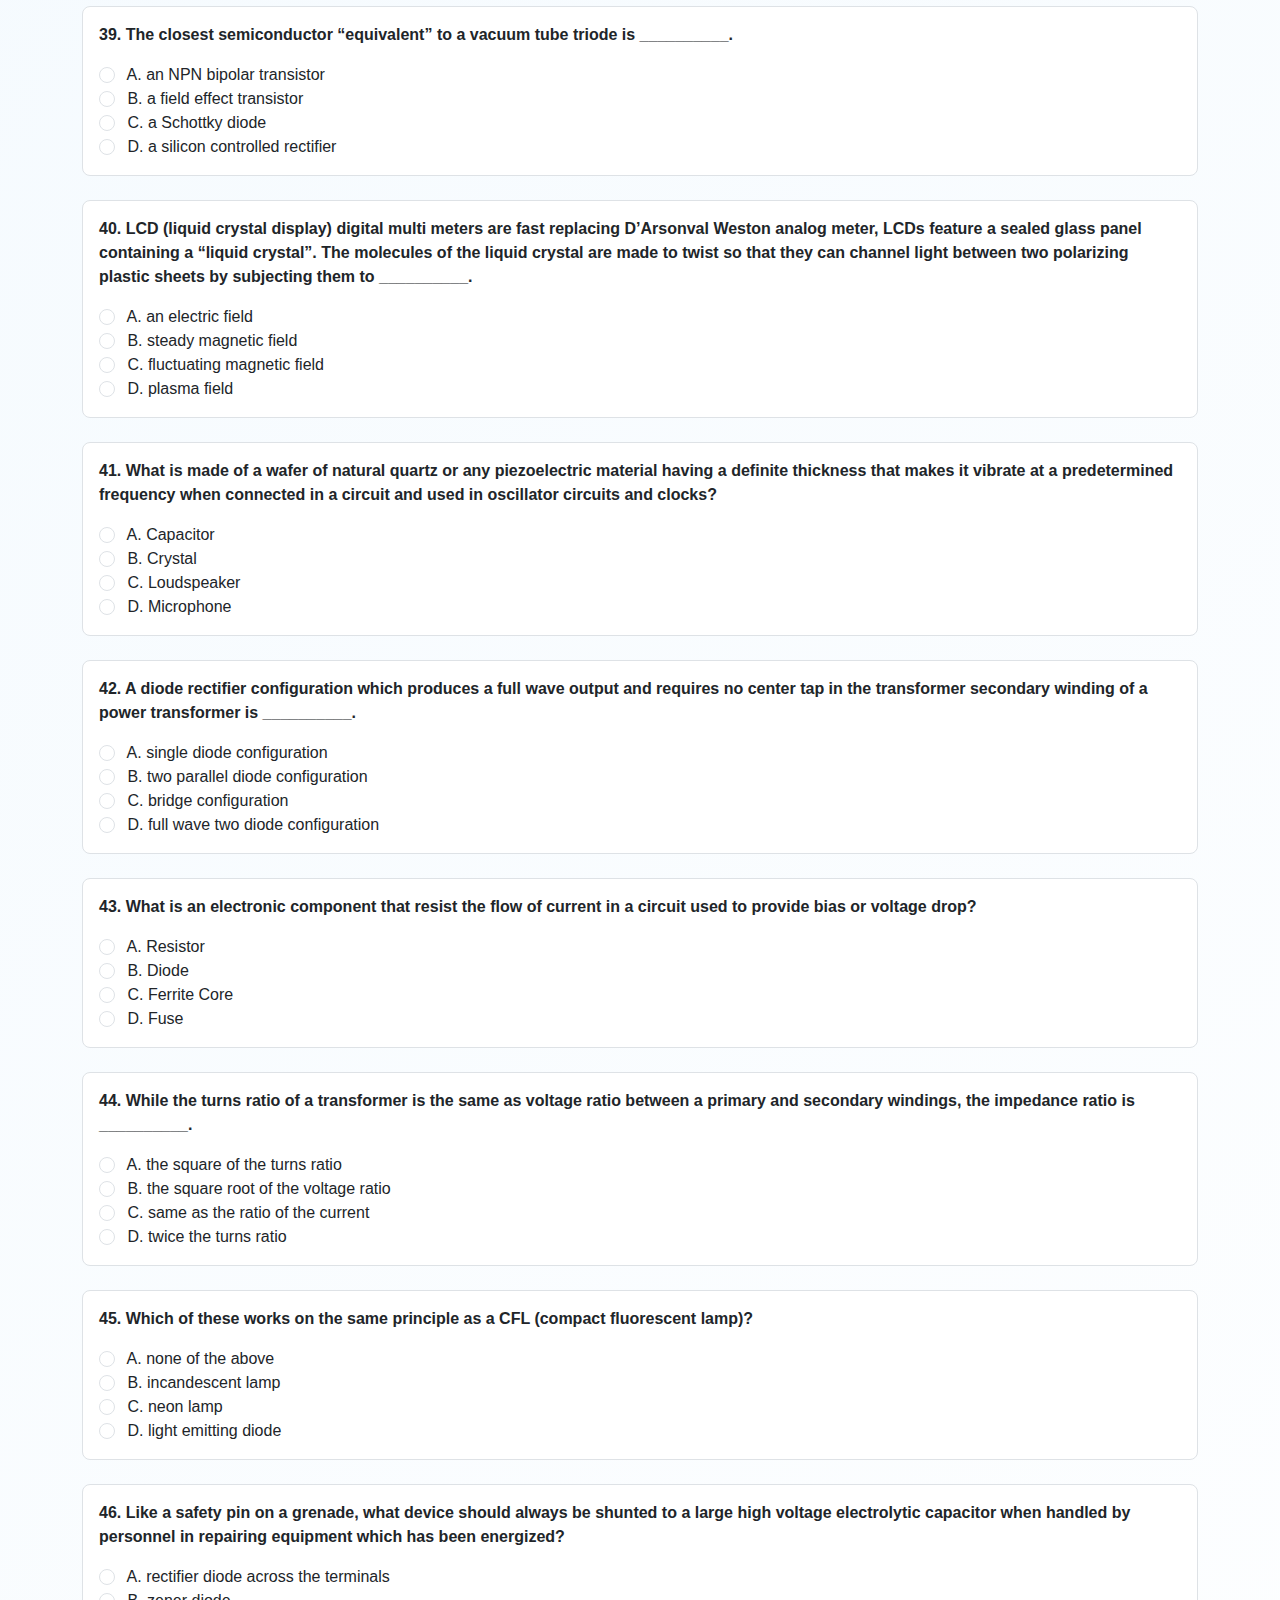
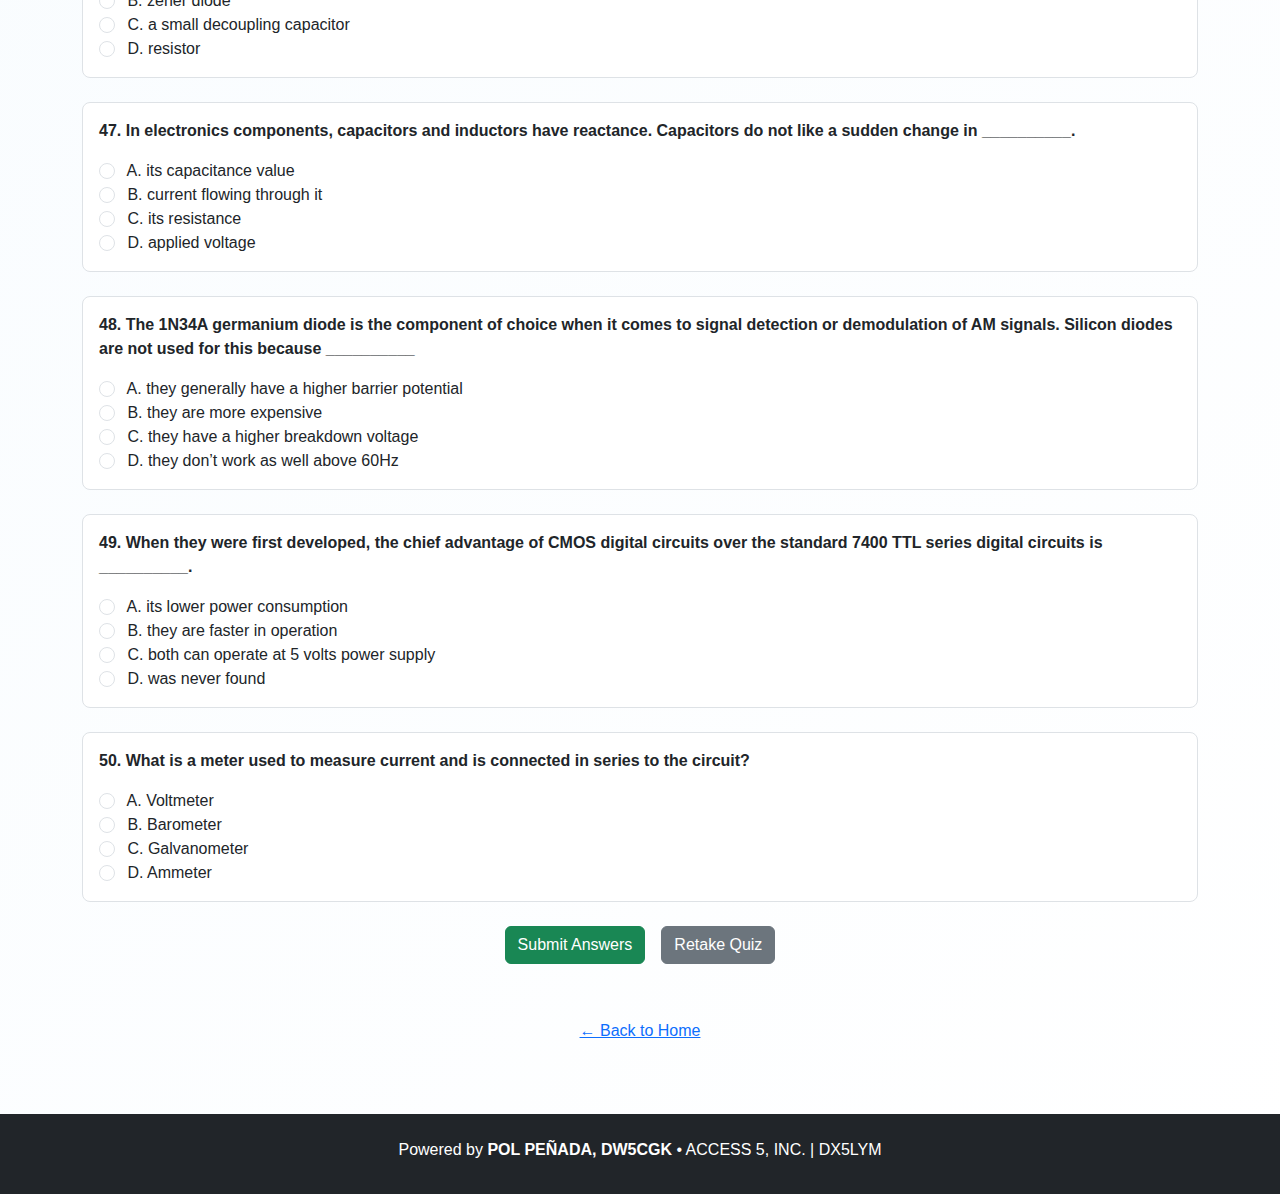
<file: element6.html>
<!DOCTYPE html>
<html lang="en">
<head>
  <meta charset="UTF-8" />
  <meta name="viewport" content="width=device-width, initial-scale=1" />
  <title>ACCESS 5, INC. | DX5LYM – Online Reviewer</title>
  <link rel="icon" type="image/png" href="images/favicon.png">

  <!-- Bootstrap 5 -->
  <link href="https://cdn.jsdelivr.net/npm/bootstrap@5.3.3/dist/css/bootstrap.min.css" rel="stylesheet" />
  <!-- Custom CSS -->
  <link rel="stylesheet" href="css/style.css" />
</head>
<body class="bg-light d-flex flex-column min-vh-100">

 <header class="main-header">
    <h1 class="mb-0">ACCESS 5, INC. | DX5LYM</h1>
    <p class="mb-0">ELEMENT 6: CIRCUIT COMPONENTS</p>
  </header>

<main class="container my-5 flex-grow-1">
  <div id="result" class="alert alert-info text-center mb-4">
    Your score will appear here after you submit.
  </div>
  <form id="quizForm" class="mb-4"></form>

  <div class="d-flex justify-content-center gap-3 mb-5">
    <button type="button" class="btn btn-success" id="submitBtn">Submit Answers</button>
    <button type="button" class="btn btn-secondary" id="retakeBtn">Retake Quiz</button>
  </div>

  <p class="text-center"><a href="index.html" class="btn btn-link">← Back to Home</a></p>
</main>
<!-- Results Modal -->
<div class="modal fade" id="resultsModal" tabindex="-1" aria-hidden="true">
  <div class="modal-dialog modal-dialog-centered">
    <div class="modal-content">
      <div class="modal-header bg-success text-white">
        <h5 class="modal-title">Quiz Results</h5>
        <button type="button" class="btn-close" data-bs-dismiss="modal" aria-label="Close"></button>
      </div>
      <div class="modal-body text-center">
        <h6>ELEMENT 6: CIRCUIT COMPONENTS</h6>
        <p class="fs-4 mb-1">Your Score: <span id="currentScore"></span></p>
        <p class="mb-0 text-muted">Previous Score: <span id="previousScore"></span></p>
      </div>
      <div class="modal-footer">
        <button type="button" class="btn btn-secondary" data-bs-dismiss="modal">Close</button>
      </div>
    </div>
  </div>
</div>

<!-- Alert Modal (if not all answered) -->
<div class="modal fade" id="alertModal" tabindex="-1" aria-hidden="true">
  <div class="modal-dialog modal-dialog-centered">
    <div class="modal-content">
      <div class="modal-header bg-warning">
        <h5 class="modal-title">Incomplete Answers</h5>
        <button type="button" class="btn-close" data-bs-dismiss="modal" aria-label="Close"></button>
      </div>
      <div class="modal-body">
        Please answer <strong>all</strong> questions before submitting.
      </div>
      <div class="modal-footer">
        <button type="button" class="btn btn-primary" data-bs-dismiss="modal">OK</button>
      </div>
    </div>
  </div>
</div>
<footer class="bg-dark text-white text-center py-4 mt-auto">
      <p class="mb-2">
      Powered by <strong>POL PEÑADA, DW5CGK</strong> • ACCESS 5, INC. | DX5LYM
    </p>
</footer>

<script src="https://cdn.jsdelivr.net/npm/bootstrap@5.3.3/dist/js/bootstrap.bundle.min.js"></script>
<script src="js/element6.js"></script>
<script src="js/script.js"></script>
</body>
</html>
</file>
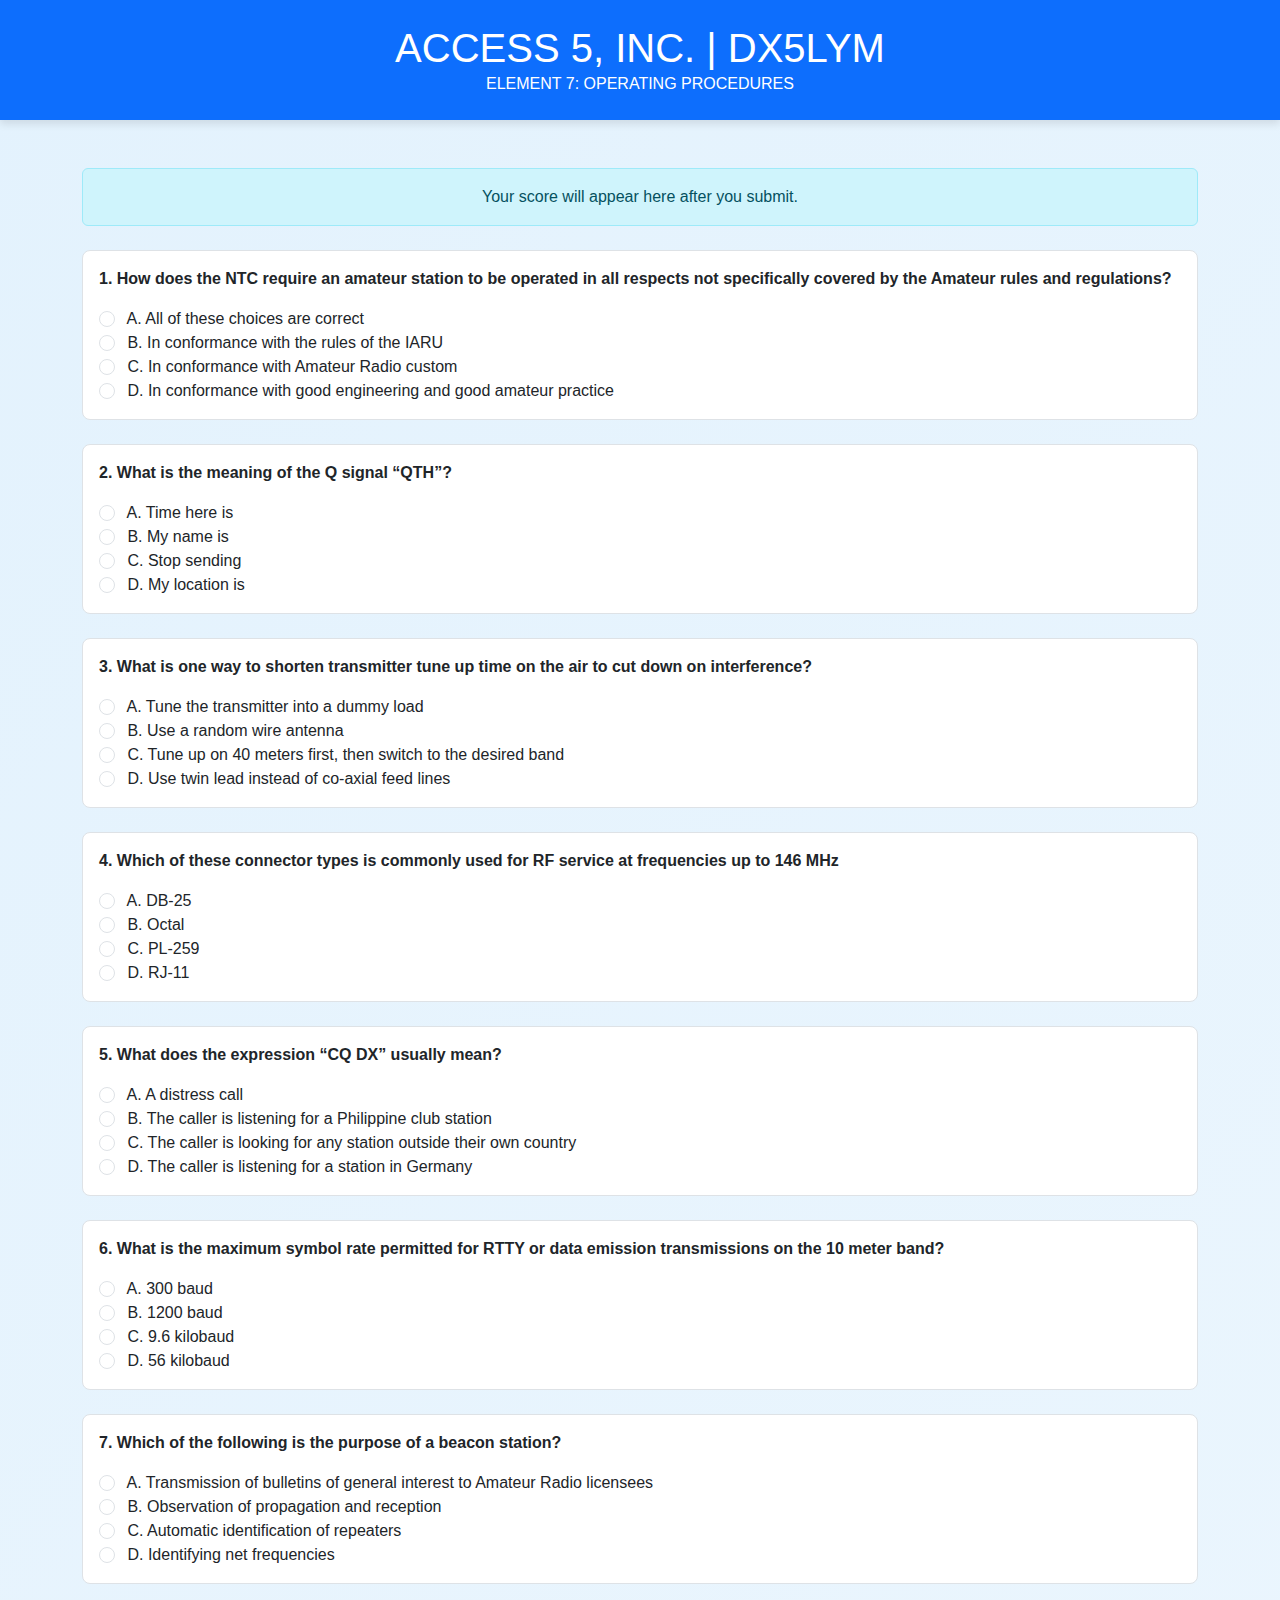
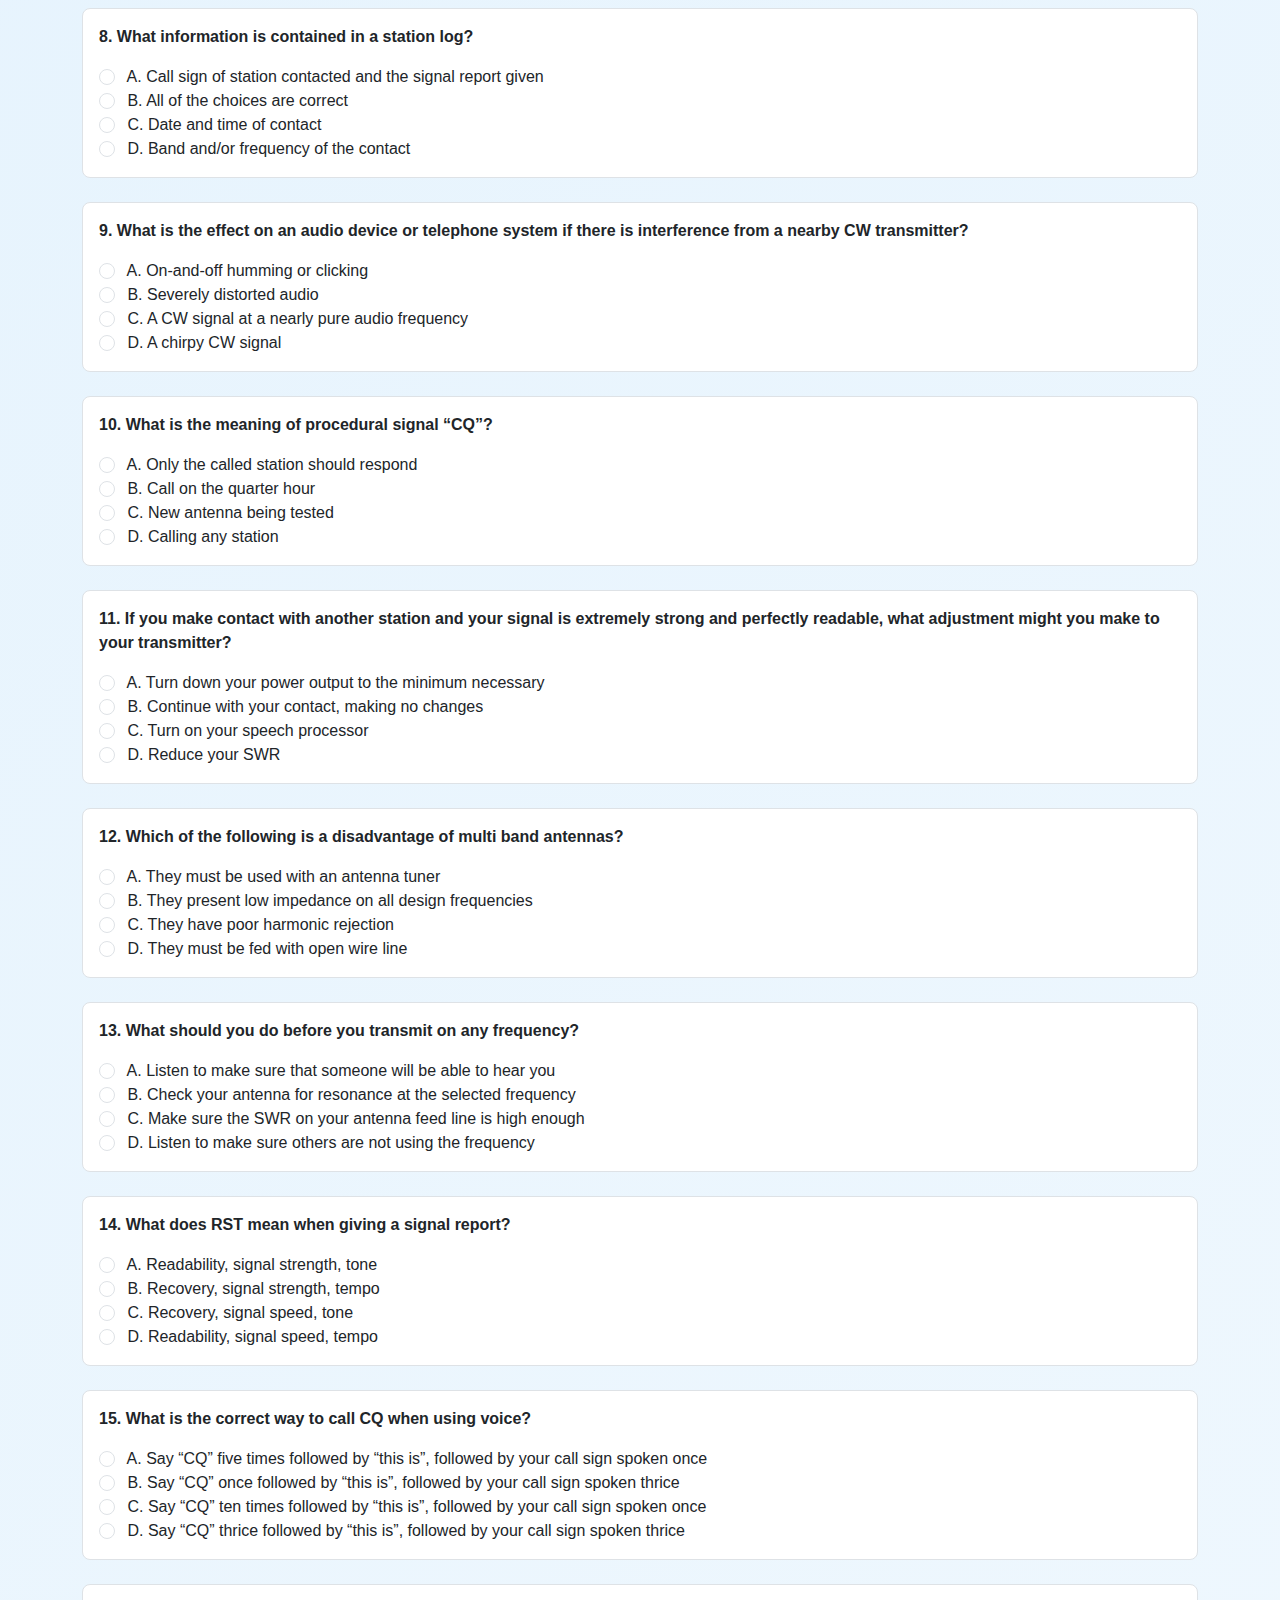
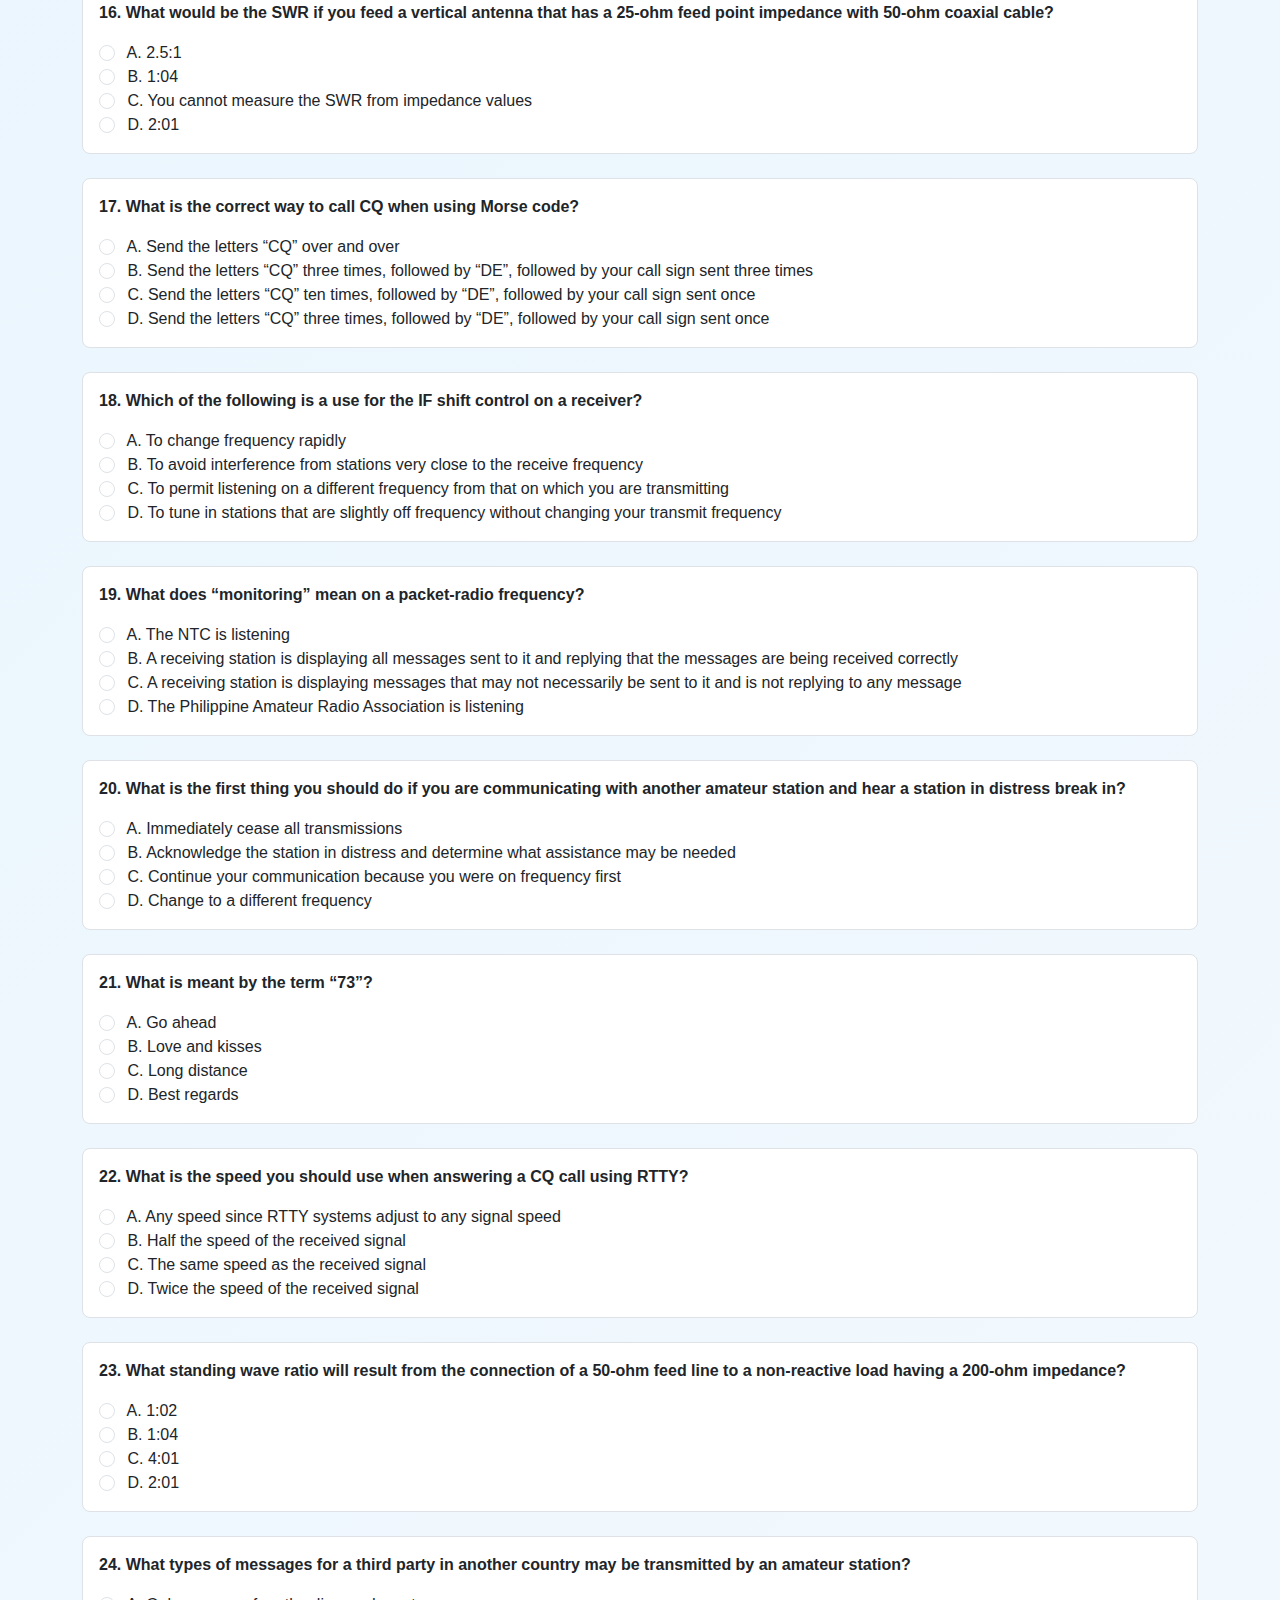
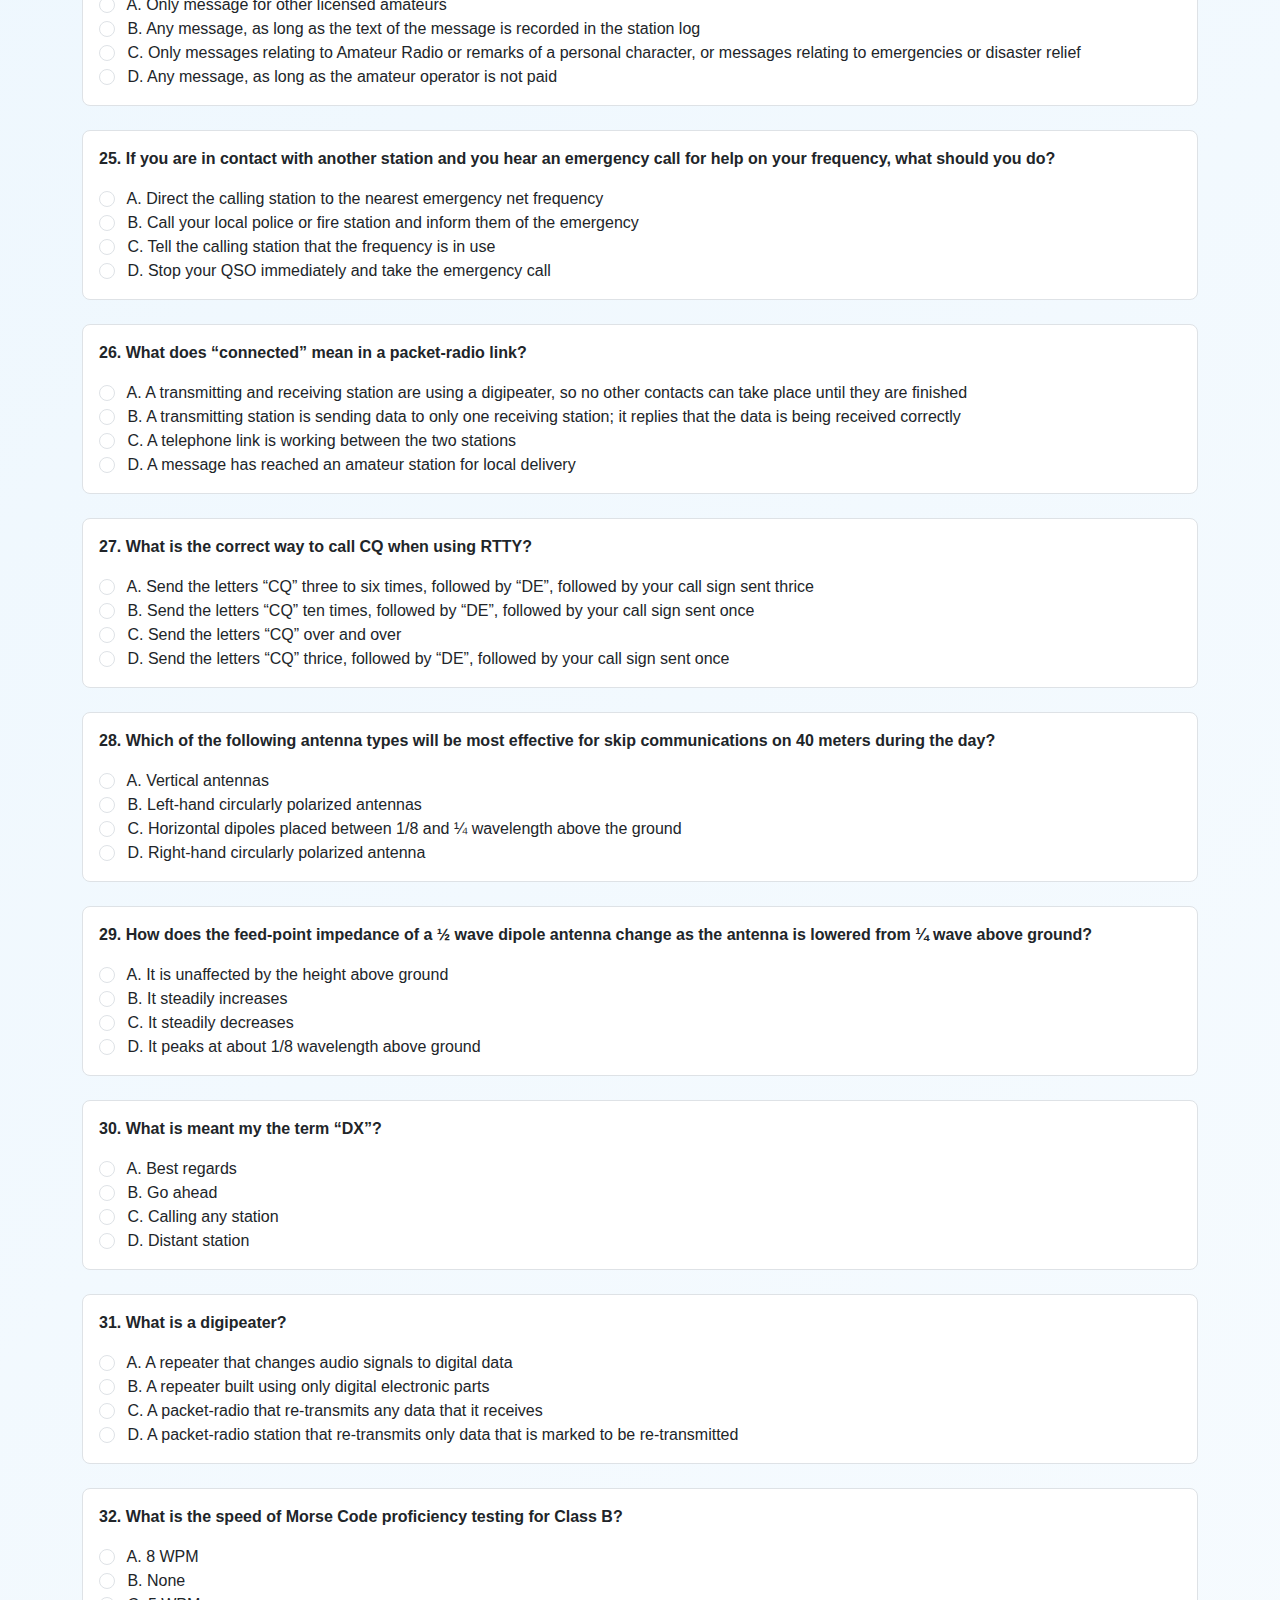
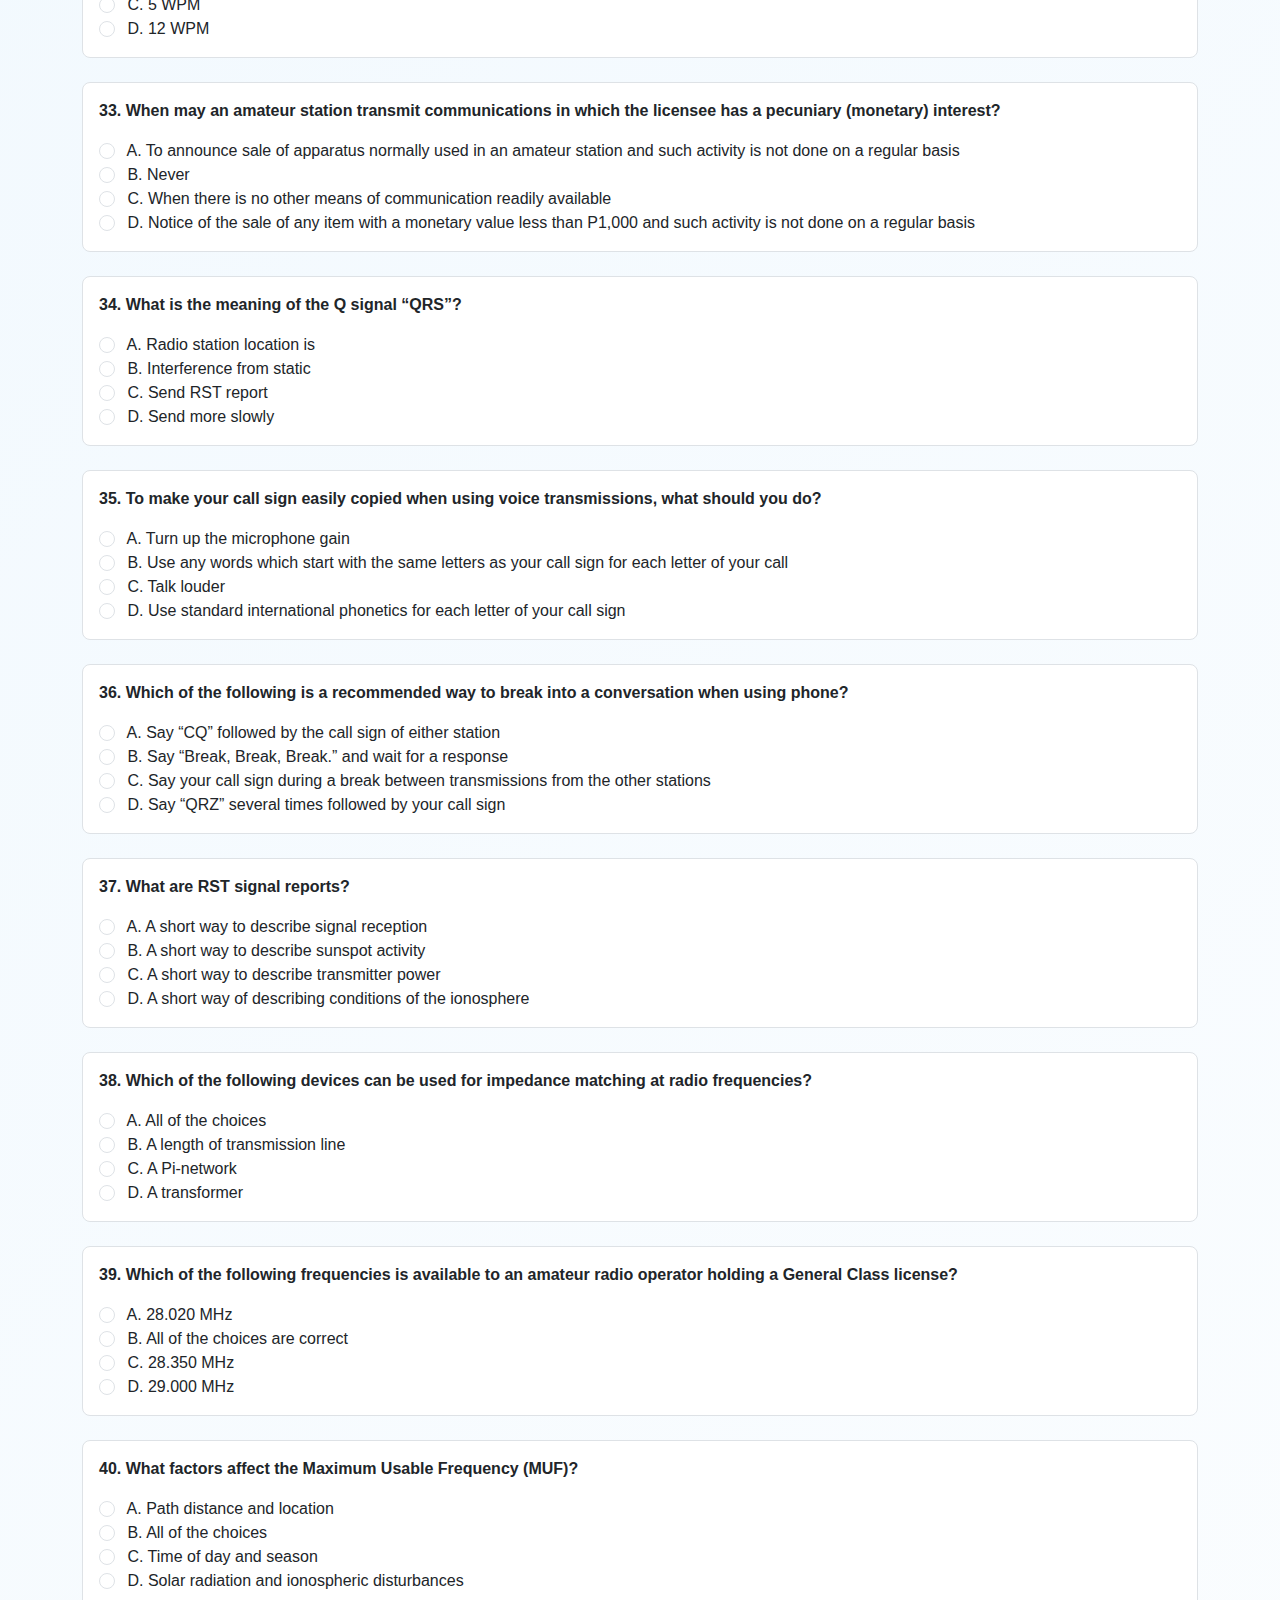
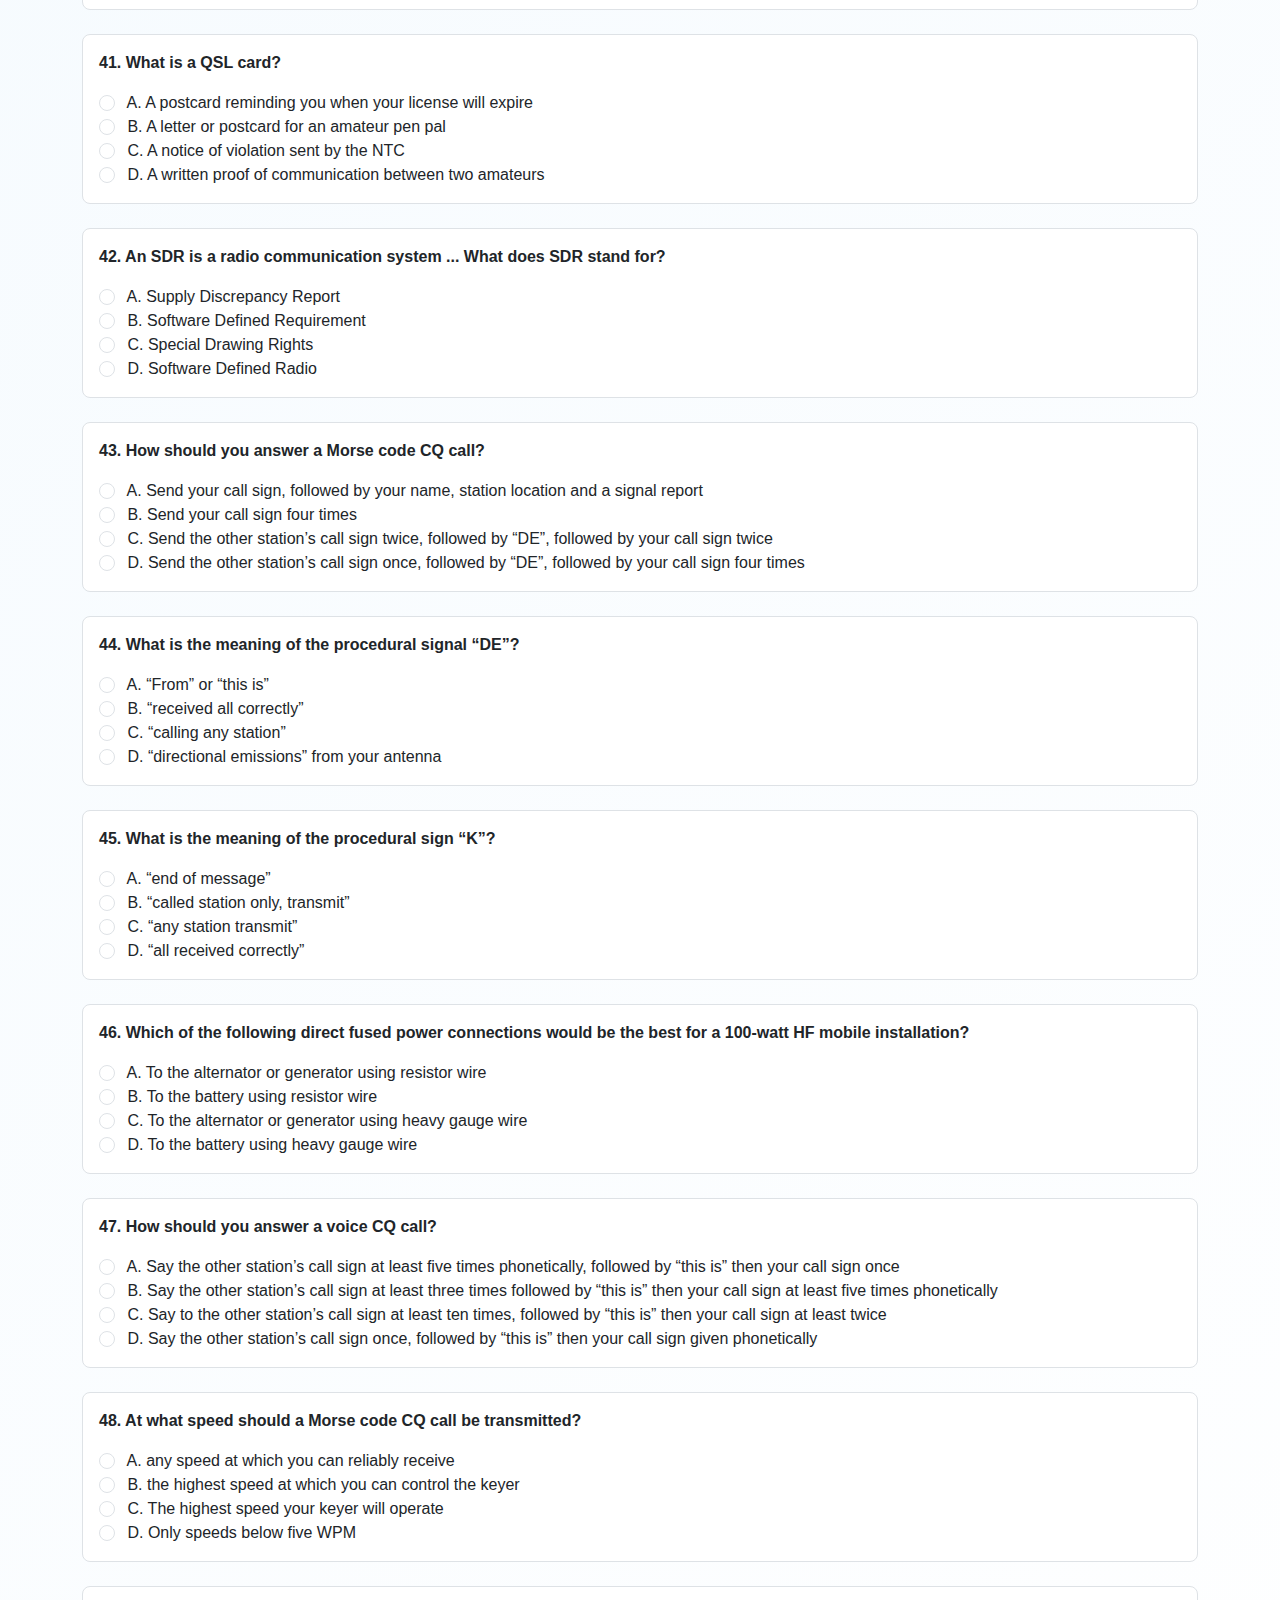
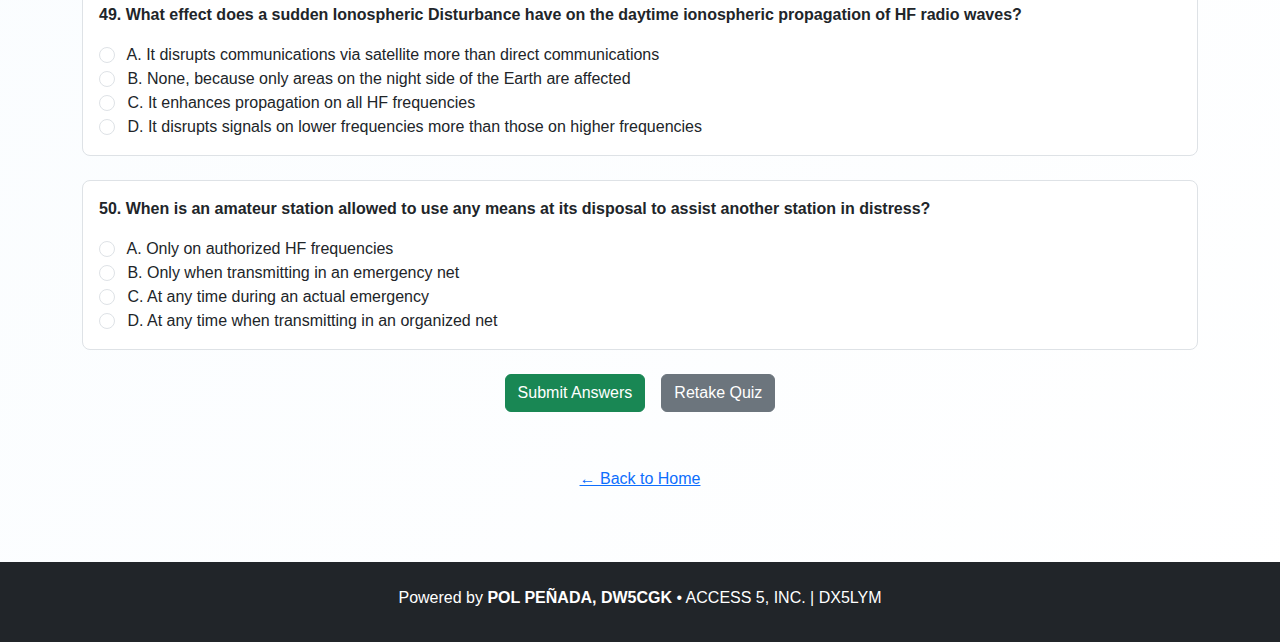
<file: element7.html>
<!DOCTYPE html>
<html lang="en">
<head>
  <meta charset="UTF-8" />
  <meta name="viewport" content="width=device-width, initial-scale=1" />
  <title>ACCESS 5, INC. | DX5LYM – Online Reviewer</title>
  <link rel="icon" type="image/png" href="images/favicon.png">

  <!-- Bootstrap 5 -->
  <link href="https://cdn.jsdelivr.net/npm/bootstrap@5.3.3/dist/css/bootstrap.min.css" rel="stylesheet" />
  <!-- Custom CSS -->
  <link rel="stylesheet" href="css/style.css" />
</head>
<body class="bg-light d-flex flex-column min-vh-100">
    
 <header class="main-header">
    <h1 class="mb-0">ACCESS 5, INC. | DX5LYM</h1>
    <p class="mb-0">ELEMENT 7: OPERATING PROCEDURES</p>
  </header>

<main class="container my-5 flex-grow-1">
  <div id="result" class="alert alert-info text-center mb-4">Your score will appear here after you submit.</div>
  <form id="quizForm" class="mb-4"></form>
  <div class="d-flex justify-content-center gap-3 mb-5">
    <button type="button" class="btn btn-success" id="submitBtn">Submit Answers</button>
    <button type="button" class="btn btn-secondary" id="retakeBtn">Retake Quiz</button>
  </div>
  <p class="text-center"><a href="index.html" class="btn btn-link">← Back to Home</a></p>
</main>
<!-- Results Modal -->
<div class="modal fade" id="resultsModal" tabindex="-1" aria-hidden="true">
  <div class="modal-dialog modal-dialog-centered">
    <div class="modal-content">
      <div class="modal-header bg-success text-white">
        <h5 class="modal-title">Quiz Results</h5>
        <button type="button" class="btn-close" data-bs-dismiss="modal" aria-label="Close"></button>
      </div>
      <div class="modal-body text-center">
        <h6>ELEMENT 7: OPERATING PROCEDURES</h6>
        <p class="fs-4 mb-1">Your Score: <span id="currentScore"></span></p>
        <p class="mb-0 text-muted">Previous Score: <span id="previousScore"></span></p>
      </div>
      <div class="modal-footer">
        <button type="button" class="btn btn-secondary" data-bs-dismiss="modal">Close</button>
      </div>
    </div>
  </div>
</div>

<!-- Alert Modal (if not all answered) -->
<div class="modal fade" id="alertModal" tabindex="-1" aria-hidden="true">
  <div class="modal-dialog modal-dialog-centered">
    <div class="modal-content">
      <div class="modal-header bg-warning">
        <h5 class="modal-title">Incomplete Answers</h5>
        <button type="button" class="btn-close" data-bs-dismiss="modal" aria-label="Close"></button>
      </div>
      <div class="modal-body">
        Please answer <strong>all</strong> questions before submitting.
      </div>
      <div class="modal-footer">
        <button type="button" class="btn btn-primary" data-bs-dismiss="modal">OK</button>
      </div>
    </div>
  </div>
</div>
<footer class="bg-dark text-white text-center py-4 mt-auto">
      <p class="mb-2">
      Powered by <strong>POL PEÑADA, DW5CGK</strong> • ACCESS 5, INC. | DX5LYM
    </p>
</footer>

<script src="https://cdn.jsdelivr.net/npm/bootstrap@5.3.3/dist/js/bootstrap.bundle.min.js"></script>
<script src="js/element7.js"></script>
<script src="js/script.js"></script>
</body>
</html>
</file>
<file: css/style.css>
body {
  font-family: 'Segoe UI', Tahoma, Geneva, Verdana, sans-serif;
}

.question {
  padding: 1rem;
  margin-bottom: 1.5rem;
  background: #ffffff;
  border: 1px solid #dee2e6;
  border-radius: 0.5rem;
}

.explanation {
  display: none;
  margin-top: 0.75rem;
  padding: 0.75rem;
  background: #eef5ff;
  border-left: 4px solid #0d6efd;
  border-radius: 0.25rem;
}

.user-correct {
  background-color: #d1e7dd !important; /* green */
}

.user-wrong {
  background-color: #f8d7da !important; /* red */
}

.correct-only {
  background-color: #d1e7dd !important;
}
/* ===== Global ===== */
body {
  font-family: 'Segoe UI', Tahoma, Geneva, Verdana, sans-serif;
  background: linear-gradient(135deg, #e3f2fd 0%, #ffffff 100%);
  min-height: 100vh;
  display: flex;
  flex-direction: column;
  margin: 0;
}

/* ===== Header ===== */
.main-header {
  background: #0d6efd;
  color: #fff;
  padding: 1.5rem;
  text-align: center;
  box-shadow: 0 4px 8px rgba(0, 0, 0, 0.1);
}

/* ===== Split Layout ===== */
.split {
  display: flex;
  flex-wrap: wrap;
  flex-grow: 1;
  max-width: 1200px;
  margin: 3rem auto;
  background: #fff;
  border-radius: 1rem;
  overflow: hidden;
  box-shadow: 0 6px 16px rgba(0, 0, 0, 0.15);
}

.left,
.right {
  padding: 3rem;
}

.left {
  flex: 0 0 40%;
  background: #e8f1ff;
  display: flex;
  flex-direction: column;
  justify-content: center;
  text-align: center;
}

.right {
  flex: 0 0 60%;
  display: flex;
  flex-direction: column;
  justify-content: center;
}

.left h2 {
  font-weight: 700;
  color: #0d6efd;
}

.right h3 {
  font-weight: 600;
  margin-bottom: 1rem;
}

/* Buttons look better on mobile */
.right .btn {
  font-size: 1.1rem;
  padding: 0.75rem;
}

/* ===== Footer ===== */
.main-footer {
  background: #212529;
  color: #fff;
  text-align: center;
  padding: 1rem;
  margin-top: auto;
}

/* ===== Responsive ===== */
@media (max-width: 768px) {
  .split {
    flex-direction: column;
  }

  .left,
  .right {
    flex: 0 0 100%;
    text-align: center;
  }
}
</file>
